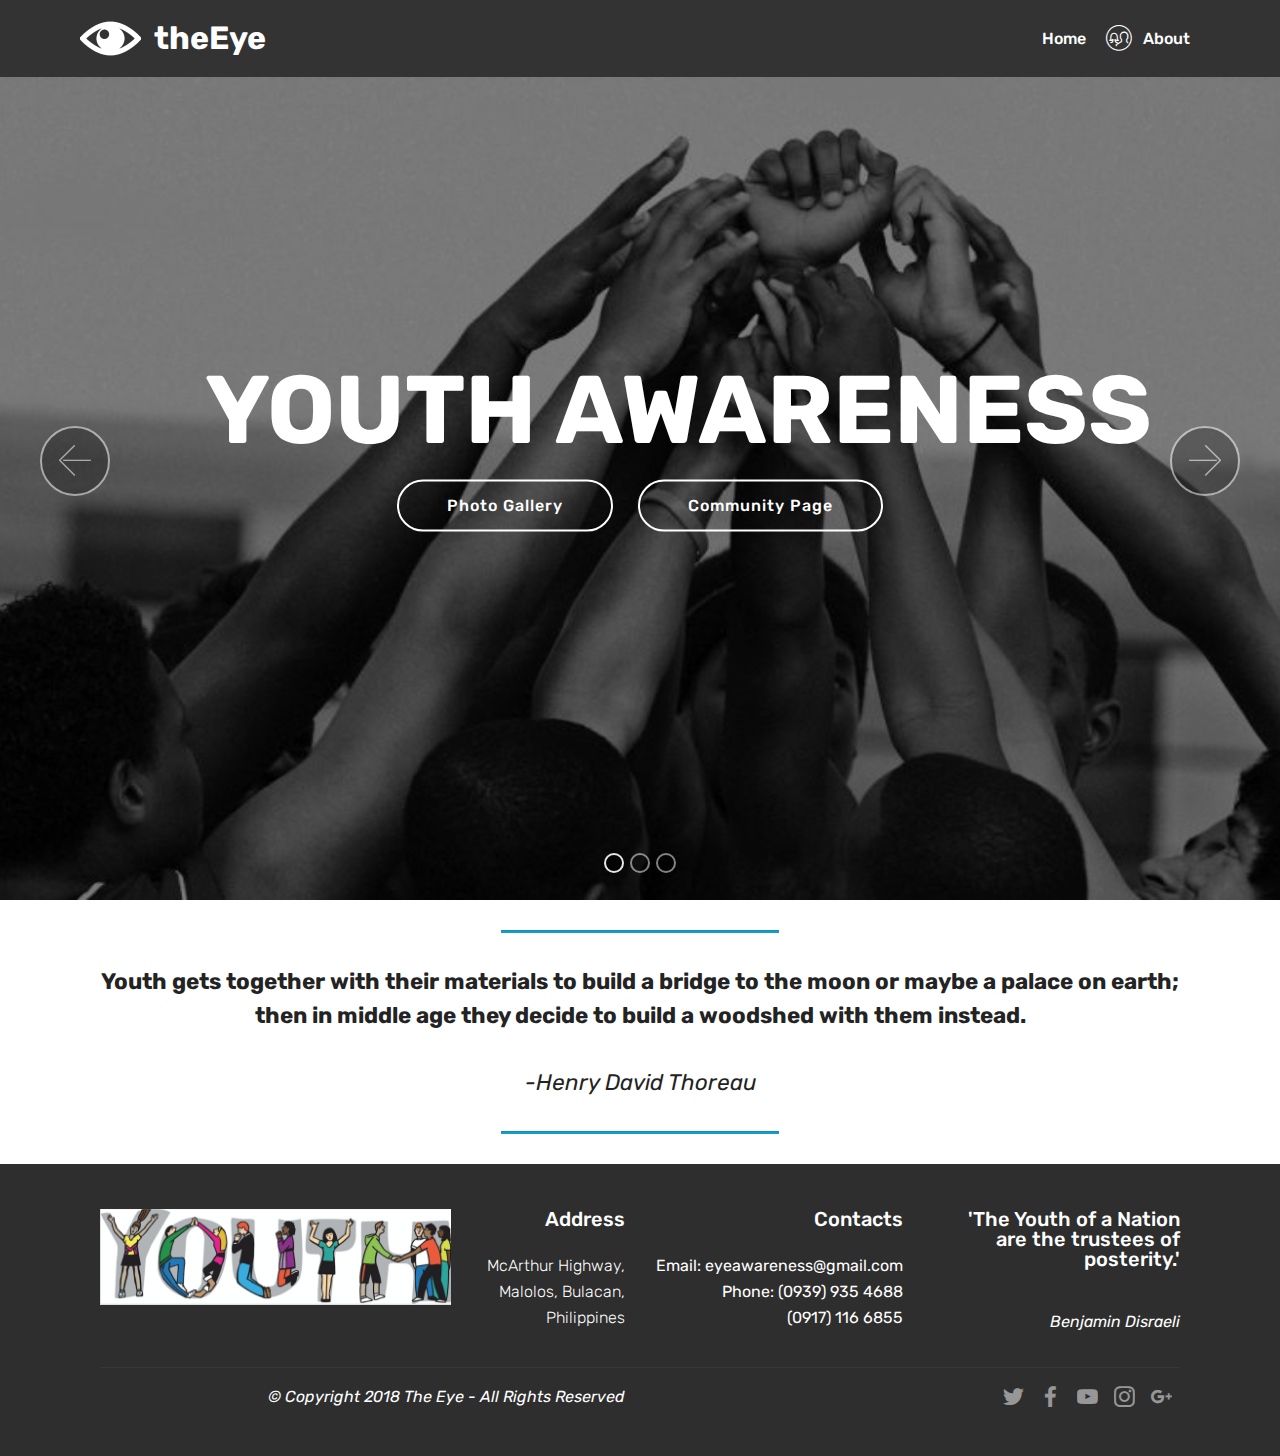
<file: index.html>
<!DOCTYPE html>
<html >
<head>
  <!-- Site made with Mobirise Website Builder v4.8.1, https://mobirise.com -->
  <meta charset="UTF-8">
  <meta http-equiv="X-UA-Compatible" content="IE=edge">
  <meta name="generator" content="Mobirise v4.8.1, mobirise.com">
  <meta name="viewport" content="width=device-width, initial-scale=1, minimum-scale=1">
  <link rel="shortcut icon" href="assets/images/eye-icon-copy-122x122.png" type="image/x-icon">
  <meta name="description" content="">
  <title>Home</title>
  <link rel="stylesheet" href="assets/web/assets/mobirise-icons/mobirise-icons.css">
  <link rel="stylesheet" href="assets/tether/tether.min.css">
  <link rel="stylesheet" href="assets/bootstrap/css/bootstrap.min.css">
  <link rel="stylesheet" href="assets/bootstrap/css/bootstrap-grid.min.css">
  <link rel="stylesheet" href="assets/bootstrap/css/bootstrap-reboot.min.css">
  <link rel="stylesheet" href="assets/socicon/css/styles.css">
  <link rel="stylesheet" href="assets/dropdown/css/style.css">
  <link rel="stylesheet" href="assets/theme/css/style.css">
  <link rel="stylesheet" href="assets/mobirise/css/mbr-additional.css" type="text/css">
  
  
  
</head>
<body>
  <section class="menu cid-r2JpmkBSBW" once="menu" id="menu1-4">

    

    <nav class="navbar navbar-expand beta-menu navbar-dropdown align-items-center navbar-fixed-top navbar-toggleable-sm">
        <button class="navbar-toggler navbar-toggler-right" type="button" data-toggle="collapse" data-target="#navbarSupportedContent" aria-controls="navbarSupportedContent" aria-expanded="false" aria-label="Toggle navigation">
            <div class="hamburger">
                <span></span>
                <span></span>
                <span></span>
                <span></span>
            </div>
        </button>
        <div class="menu-logo">
            <div class="navbar-brand">
                <span class="navbar-logo">
                    <a href="https://mobirise.com">
                         <img src="assets/images/eye-icon-copy-122x122.png" alt="Mobirise" title="" style="height: 3.8rem;">
                    </a>
                </span>
                <span class="navbar-caption-wrap"><a class="navbar-caption text-white display-2" href="index.html">theEye</a></span>
            </div>
        </div>
        <div class="collapse navbar-collapse" id="navbarSupportedContent">
            <ul class="navbar-nav nav-dropdown nav-right" data-app-modern-menu="true"><li class="nav-item">
                    <a class="nav-link link text-white display-4" href="index.html">
                        Home</a>
                </li>
                <li class="nav-item">
                    <a class="nav-link link text-white display-4" href="page1.html"><span class="mbri-users mbr-iconfont mbr-iconfont-btn"></span>
                        
                        About</a>
                </li></ul>
            
        </div>
    </nav>
</section>

<section class="engine"><a href="https://mobiri.se/c">free website builder</a></section><section class="carousel slide cid-r2Jo9TFXDu" data-interval="false" id="slider1-3">

    

    <div class="full-screen"><div class="mbr-slider slide carousel" data-pause="true" data-keyboard="false" data-ride="carousel" data-interval="3000"><ol class="carousel-indicators"><li data-app-prevent-settings="" data-target="#slider1-3" class=" active" data-slide-to="0"></li><li data-app-prevent-settings="" data-target="#slider1-3" data-slide-to="1"></li><li data-app-prevent-settings="" data-target="#slider1-3" data-slide-to="2"></li></ol><div class="carousel-inner" role="listbox"><div class="carousel-item slider-fullscreen-image active" data-bg-video-slide="false" style="background-image: url(assets/images/kids-1200x550.jpg);"><div class="container container-slide"><div class="image_wrapper"><div class="mbr-overlay"></div><img src="assets/images/kids-1200x550.jpg"><div class="carousel-caption justify-content-center"><div class="col-10 align-center"><h2 class="mbr-fonts-style display-1"><p><strong>&nbsp; &nbsp; YOUTH AWARENESS</strong><br></p></h2><div class="mbr-section-btn" buttons="0"> <a class="btn  btn-white-outline display-4" href="page3.html">Photo Gallery</a> <a class="btn  btn-white-outline display-4" href="page5.html">Community Page</a></div></div></div></div></div></div><div class="carousel-item slider-fullscreen-image" data-bg-video-slide="false" style="background-image: url(assets/images/youth-4-640x330.png);"><div class="container container-slide"><div class="image_wrapper"><div class="mbr-overlay"></div><img src="assets/images/youth-4-640x330.png"><div class="carousel-caption justify-content-center"><div class="col-10 align-center"><p class="lead mbr-text mbr-fonts-style display-5"></p><p><em>Welcome to The Eye! &nbsp;This site is all about Youth Awareness where in it will help you know your rights and responsibilities as a concerned youth citizen of your country. Practice and protect the laws diligently, efficiently and operatively.</em></p><p></p><div class="mbr-section-btn" buttons="0"><a class="btn display-4 btn-white-outline" href="page2.html">BLOG</a> </div></div></div></div></div></div><div class="carousel-item slider-fullscreen-image" data-bg-video-slide="false" style="background-image: url(assets/images/kabataang-pangarap-700x652.jpg);"><div class="container container-slide"><div class="image_wrapper"><div class="mbr-overlay"></div><img src="assets/images/kabataang-pangarap-700x652.jpg"><div class="carousel-caption justify-content-center"><div class="col-10 align-center"><h2 class="mbr-fonts-style display-1"><strong>KABATAAN PARA SA BAYAN!</strong></h2></div></div></div></div></div></div><a data-app-prevent-settings="" class="carousel-control carousel-control-prev" role="button" data-slide="prev" href="#slider1-3"><span aria-hidden="true" class="mbri-left mbr-iconfont"></span><span class="sr-only">Previous</span></a><a data-app-prevent-settings="" class="carousel-control carousel-control-next" role="button" data-slide="next" href="#slider1-3"><span aria-hidden="true" class="mbri-right mbr-iconfont"></span><span class="sr-only">Next</span></a></div></div>

</section>

<section class="mbr-section article content9 cid-r2RgJ3E6fU" id="content9-o">
    
     

    <div class="container">
        <div class="inner-container" style="width: 100%;">
            <hr class="line" style="width: 25%;">
            <div class="section-text align-center mbr-fonts-style display-5"><strong>Youth gets together with their materials to build a bridge to the moon or maybe a palace on earth; then in middle age they decide to build a woodshed with them instead.</strong><div><br></div><div><em>-Henry David Thoreau</em></div></div>
            <hr class="line" style="width: 25%;">
        </div>
        </div>
</section>

<section class="cid-qTkAaeaxX5" id="footer1-2">

    

    

    <div class="container">
        <div class="media-container-row content text-white">
            <div class="col-12 col-md-3">
                <div class="media-wrap">
                    <a href="https://mobirise.com/">
                        <img src="assets/images/screen-shot-2018-09-05-at-9.27.09-am-722x197.png" alt="Mobirise" title="">
                    </a>
                </div>
            </div>
            <div class="col-12 col-md-3 mbr-fonts-style display-4">
                <h5 class="pb-3">
                    Address
                </h5>
                <p class="mbr-text">McArthur Highway,<br>Malolos, Bulacan,<br>Philippines<strong></strong></p>
            </div>
            <div class="col-12 col-md-3 mbr-fonts-style display-7">
                <h5 class="pb-3">
                    Contacts
                </h5>
                <p class="mbr-text">
                    Email: eyeawareness@gmail.com
                    <br>Phone: (0939) 935 4688<br>&nbsp;(0917) 116 6855</p>
            </div>
            <div class="col-12 col-md-3 mbr-fonts-style display-7">
                <h5 class="pb-3"><p>&nbsp;&nbsp;&nbsp;&nbsp;&nbsp; &nbsp;'The Youth of a Nation are the trustees of posterity.'</p></h5>
                <p class="mbr-text"><em>Benjamin Disraeli</em></p>
            </div>
        </div>
        <div class="footer-lower">
            <div class="media-container-row">
                <div class="col-sm-12">
                    <hr>
                </div>
            </div>
            <div class="media-container-row mbr-white">
                <div class="col-sm-6 copyright">
                    <p class="mbr-text mbr-fonts-style display-7"><em>
                        © Copyright 2018 The Eye - All Rights Reserved
                    </em></p>
                </div>
                <div class="col-md-6">
                    <div class="social-list align-right">
                        <div class="soc-item">
                            <a href="https://twitter.com/mobirise" target="_blank">
                                <span class="socicon-twitter socicon mbr-iconfont mbr-iconfont-social"></span>
                            </a>
                        </div>
                        <div class="soc-item">
                            <a href="https://www.facebook.com/pages/Mobirise/1616226671953247" target="_blank">
                                <span class="socicon-facebook socicon mbr-iconfont mbr-iconfont-social"></span>
                            </a>
                        </div>
                        <div class="soc-item">
                            <a href="https://www.youtube.com/c/mobirise" target="_blank">
                                <span class="socicon-youtube socicon mbr-iconfont mbr-iconfont-social"></span>
                            </a>
                        </div>
                        <div class="soc-item">
                            <a href="https://instagram.com/mobirise" target="_blank">
                                <span class="socicon-instagram socicon mbr-iconfont mbr-iconfont-social"></span>
                            </a>
                        </div>
                        <div class="soc-item">
                            <a href="https://plus.google.com/u/0/+Mobirise" target="_blank">
                                <span class="socicon-googleplus socicon mbr-iconfont mbr-iconfont-social"></span>
                            </a>
                        </div>
                        
                    </div>
                </div>
            </div>
        </div>
    </div>
</section>


  <script src="assets/web/assets/jquery/jquery.min.js"></script>
  <script src="assets/popper/popper.min.js"></script>
  <script src="assets/tether/tether.min.js"></script>
  <script src="assets/bootstrap/js/bootstrap.min.js"></script>
  <script src="assets/smoothscroll/smooth-scroll.js"></script>
  <script src="assets/ytplayer/jquery.mb.ytplayer.min.js"></script>
  <script src="assets/touchswipe/jquery.touch-swipe.min.js"></script>
  <script src="assets/bootstrapcarouselswipe/bootstrap-carousel-swipe.js"></script>
  <script src="assets/dropdown/js/script.min.js"></script>
  <script src="assets/vimeoplayer/jquery.mb.vimeo_player.js"></script>
  <script src="assets/theme/js/script.js"></script>
  <script src="assets/slidervideo/script.js"></script>
  
  
</body>
</html>
</file>
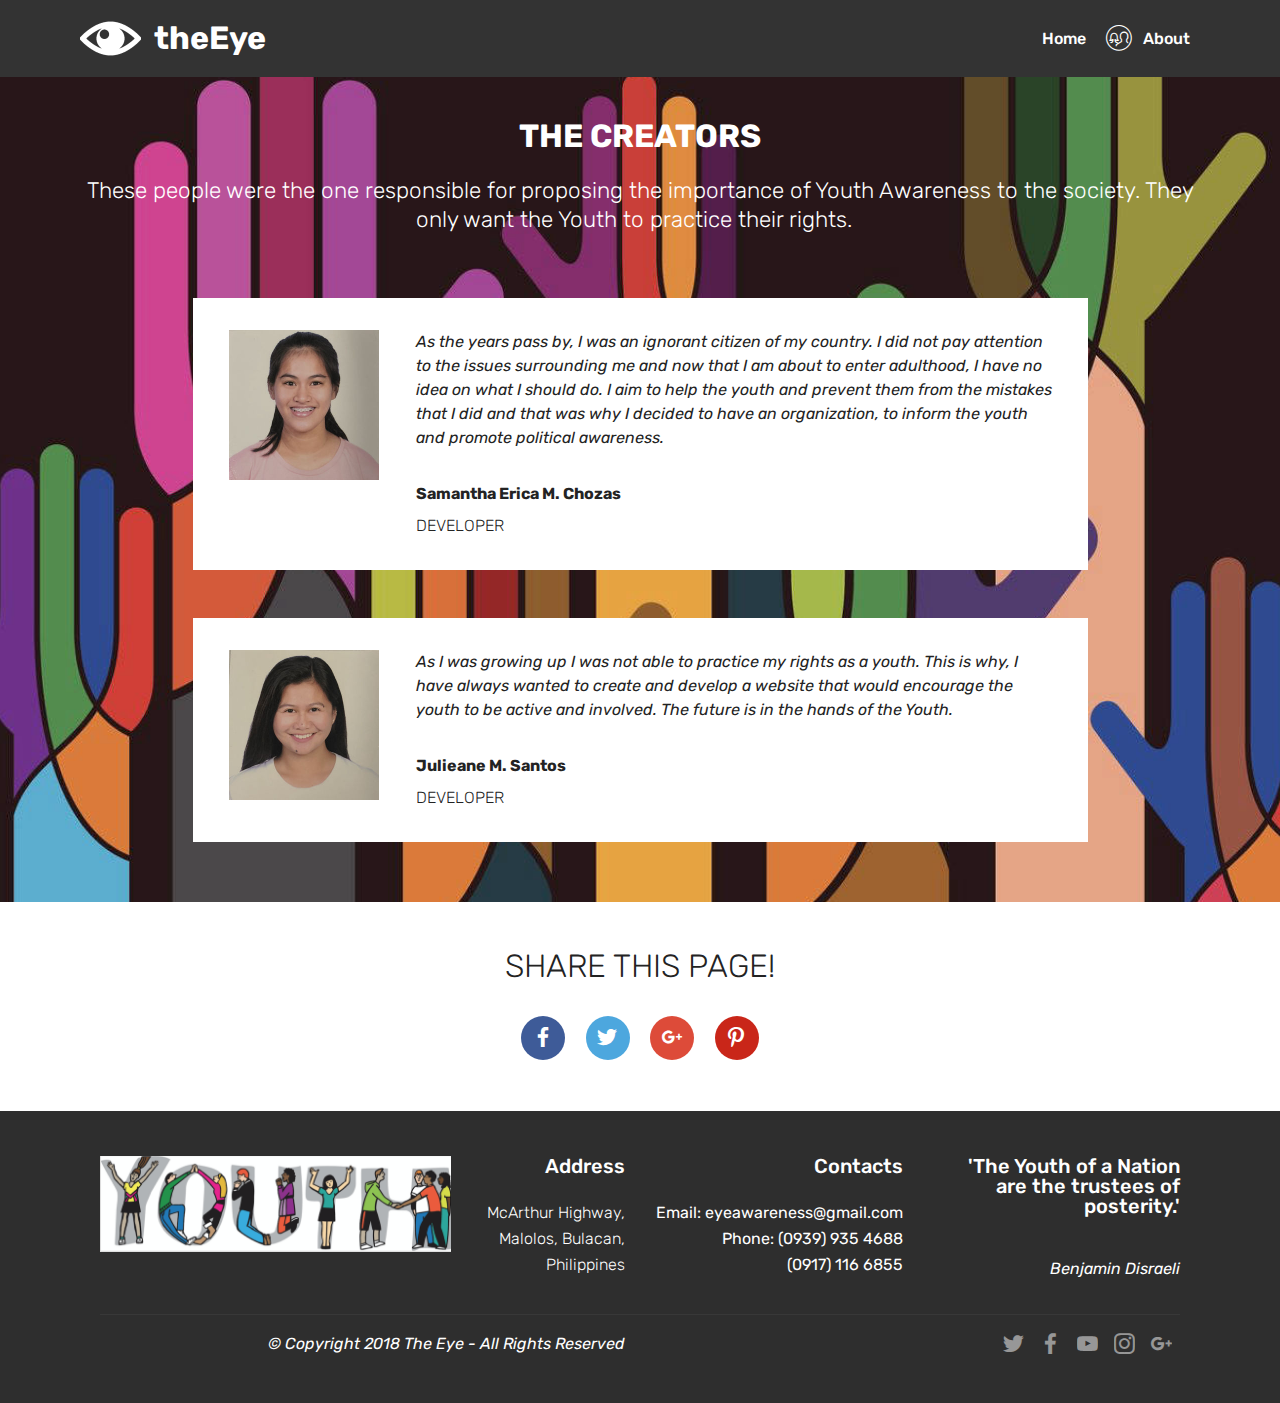
<file: page1.html>
<!DOCTYPE html>
<html >
<head>
  <!-- Site made with Mobirise Website Builder v4.8.1, https://mobirise.com -->
  <meta charset="UTF-8">
  <meta http-equiv="X-UA-Compatible" content="IE=edge">
  <meta name="generator" content="Mobirise v4.8.1, mobirise.com">
  <meta name="viewport" content="width=device-width, initial-scale=1, minimum-scale=1">
  <link rel="shortcut icon" href="assets/images/eye-icon-copy-122x122.png" type="image/x-icon">
  <meta name="description" content="">
  <title>About</title>
  <link rel="stylesheet" href="assets/web/assets/mobirise-icons/mobirise-icons.css">
  <link rel="stylesheet" href="assets/tether/tether.min.css">
  <link rel="stylesheet" href="assets/bootstrap/css/bootstrap.min.css">
  <link rel="stylesheet" href="assets/bootstrap/css/bootstrap-grid.min.css">
  <link rel="stylesheet" href="assets/bootstrap/css/bootstrap-reboot.min.css">
  <link rel="stylesheet" href="assets/socicon/css/styles.css">
  <link rel="stylesheet" href="assets/dropdown/css/style.css">
  <link rel="stylesheet" href="assets/theme/css/style.css">
  <link rel="stylesheet" href="assets/mobirise/css/mbr-additional.css" type="text/css">
  
  
  
</head>
<body>
  <section class="testimonials4 cid-r2JxqQjLkF" id="testimonials4-b">

  

  
  <div class="container">
    <h2 class="pb-3 mbr-fonts-style mbr-white align-center display-2"><strong>
        THE CREATORS</strong></h2>
    <h3 class="mbr-section-subtitle mbr-light pb-3 mbr-fonts-style mbr-white align-center display-5">
        These people were the one responsible for proposing the importance of Youth Awareness to the society. They only want the Youth to practice their rights. &nbsp;</h3>
    <div class="col-md-10 testimonials-container"> 
      

      
    <div class="testimonials-item">
        <div class="user row">
          <div class="col-lg-3 col-md-4">
            <div class="user_image">
              <img src="assets/images/img-8674-300x302.jpg" alt="" title="">
            </div>
          </div>
          <div class="testimonials-caption col-lg-9 col-md-8">
            <div class="user_text ">
              <p class="mbr-fonts-style  display-7"><em>As the years pass by, I was an ignorant citizen of my country. I did not pay attention to the issues surrounding me and now that I am about to enter adulthood, I have no idea on what I should do. I aim to help the youth and prevent them from the mistakes that I did and that was why I decided to have an organization, to inform the youth and promote political awareness.</em></p>
            </div>
            <div class="user_name mbr-bold mbr-fonts-style align-left pt-3 display-7">Samantha Erica M. Chozas</div>
            <div class="user_desk mbr-light mbr-fonts-style align-left pt-2 display-7">
                 DEVELOPER</div>
          </div>
        </div>
      </div><div class="testimonials-item">
        <div class="user row">
          <div class="col-lg-3 col-md-4">
            <div class="user_image">
              <img src="assets/images/img-8675-300x300.jpg" alt="" title="">
            </div>
          </div>
          <div class="testimonials-caption col-lg-9 col-md-8">
            <div class="user_text">
              <p class="mbr-fonts-style  display-7"><em>As I was growing up I was not able to practice my rights as a youth. This is why, I have always wanted to create and develop a website that would encourage the youth to be active and involved. The future is in the hands of the Youth.&nbsp;</em><br></p>
            </div>
            <div class="user_name mbr-bold mbr-fonts-style align-left pt-3 display-7">
                 Julieane M. Santos</div>
            <div class="user_desk mbr-light mbr-fonts-style align-left pt-2 display-7">
                 DEVELOPER
            </div>
          </div>
        </div>
      </div></div>
  </div>
</section>

<section class="engine"><a href="https://mobiri.se/d">site maker</a></section><section class="cid-r43llFQCFX" id="social-buttons3-2h">
    
    

    

    <div class="container">
        <div class="media-container-row">
            <div class="col-md-8 align-center">
                <h2 class="pb-3 mbr-section-title mbr-fonts-style display-2">
                    SHARE THIS PAGE!
                </h2>
                <div>
                    <div class="mbr-social-likes">
                        <span class="btn btn-social socicon-bg-facebook facebook mx-2" title="Share link on Facebook">
                            <i class="socicon socicon-facebook"></i>
                        </span>
                        <span class="btn btn-social twitter socicon-bg-twitter mx-2" title="Share link on Twitter">
                            <i class="socicon socicon-twitter"></i>
                        </span>
                        <span class="btn btn-social plusone socicon-bg-googleplus mx-2" title="Share link on Google+">
                            <i class="socicon socicon-googleplus"></i>
                        </span>
                        
                        
                        <span class="btn btn-social pinterest socicon-bg-pinterest mx-2" title="Share link on Pinterest">
                            <i class="socicon socicon-pinterest"></i>
                        </span>
                        
                    </div>
                </div>
            </div>
        </div>
    </div>
</section>

<section class="cid-r2Jx6Y1133" id="footer1-7">

    

    

    <div class="container">
        <div class="media-container-row content text-white">
            <div class="col-12 col-md-3">
                <div class="media-wrap">
                    <a href="https://mobirise.com/">
                        <img src="assets/images/screen-shot-2018-09-05-at-9.27.09-am-722x197.png" alt="Mobirise" title="">
                    </a>
                </div>
            </div>
            <div class="col-12 col-md-3 mbr-fonts-style display-4">
                <h5 class="pb-3">
                    Address
                </h5>
                <p class="mbr-text">McArthur Highway,<br>Malolos, Bulacan,<br>Philippines<strong></strong></p>
            </div>
            <div class="col-12 col-md-3 mbr-fonts-style display-7">
                <h5 class="pb-3">
                    Contacts
                </h5>
                <p class="mbr-text">
                    Email: eyeawareness@gmail.com
                    <br>Phone: (0939) 935 4688<br>&nbsp;(0917) 116 6855</p>
            </div>
            <div class="col-12 col-md-3 mbr-fonts-style display-7">
                <h5 class="pb-3"><p>&nbsp;&nbsp;&nbsp;&nbsp;&nbsp; &nbsp;'The Youth of a Nation are the trustees of posterity.'</p></h5>
                <p class="mbr-text"><em>Benjamin Disraeli</em></p>
            </div>
        </div>
        <div class="footer-lower">
            <div class="media-container-row">
                <div class="col-sm-12">
                    <hr>
                </div>
            </div>
            <div class="media-container-row mbr-white">
                <div class="col-sm-6 copyright">
                    <p class="mbr-text mbr-fonts-style display-7"><em>
                        © Copyright 2018 The Eye - All Rights Reserved
                    </em></p>
                </div>
                <div class="col-md-6">
                    <div class="social-list align-right">
                        <div class="soc-item">
                            <a href="https://twitter.com/mobirise" target="_blank">
                                <span class="socicon-twitter socicon mbr-iconfont mbr-iconfont-social"></span>
                            </a>
                        </div>
                        <div class="soc-item">
                            <a href="https://www.facebook.com/pages/Mobirise/1616226671953247" target="_blank">
                                <span class="socicon-facebook socicon mbr-iconfont mbr-iconfont-social"></span>
                            </a>
                        </div>
                        <div class="soc-item">
                            <a href="https://www.youtube.com/c/mobirise" target="_blank">
                                <span class="socicon-youtube socicon mbr-iconfont mbr-iconfont-social"></span>
                            </a>
                        </div>
                        <div class="soc-item">
                            <a href="https://instagram.com/mobirise" target="_blank">
                                <span class="socicon-instagram socicon mbr-iconfont mbr-iconfont-social"></span>
                            </a>
                        </div>
                        <div class="soc-item">
                            <a href="https://plus.google.com/u/0/+Mobirise" target="_blank">
                                <span class="socicon-googleplus socicon mbr-iconfont mbr-iconfont-social"></span>
                            </a>
                        </div>
                        
                    </div>
                </div>
            </div>
        </div>
    </div>
</section>

<section class="menu cid-r2Jx6YGjXJ" once="menu" id="menu1-8">

    

    <nav class="navbar navbar-expand beta-menu navbar-dropdown align-items-center navbar-fixed-top navbar-toggleable-sm">
        <button class="navbar-toggler navbar-toggler-right" type="button" data-toggle="collapse" data-target="#navbarSupportedContent" aria-controls="navbarSupportedContent" aria-expanded="false" aria-label="Toggle navigation">
            <div class="hamburger">
                <span></span>
                <span></span>
                <span></span>
                <span></span>
            </div>
        </button>
        <div class="menu-logo">
            <div class="navbar-brand">
                <span class="navbar-logo">
                    <a href="https://mobirise.com">
                         <img src="assets/images/eye-icon-copy-122x122.png" alt="Mobirise" title="" style="height: 3.8rem;">
                    </a>
                </span>
                <span class="navbar-caption-wrap"><a class="navbar-caption text-white display-2" href="index.html">theEye</a></span>
            </div>
        </div>
        <div class="collapse navbar-collapse" id="navbarSupportedContent">
            <ul class="navbar-nav nav-dropdown nav-right" data-app-modern-menu="true"><li class="nav-item">
                    <a class="nav-link link text-white display-4" href="index.html">
                        Home</a>
                </li>
                <li class="nav-item">
                    <a class="nav-link link text-white display-4" href="page1.html"><span class="mbri-users mbr-iconfont mbr-iconfont-btn"></span>
                        
                        About</a>
                </li></ul>
            
        </div>
    </nav>
</section>


  <script src="assets/web/assets/jquery/jquery.min.js"></script>
  <script src="assets/popper/popper.min.js"></script>
  <script src="assets/tether/tether.min.js"></script>
  <script src="assets/bootstrap/js/bootstrap.min.js"></script>
  <script src="assets/sociallikes/social-likes.js"></script>
  <script src="assets/dropdown/js/script.min.js"></script>
  <script src="assets/touchswipe/jquery.touch-swipe.min.js"></script>
  <script src="assets/smoothscroll/smooth-scroll.js"></script>
  <script src="assets/theme/js/script.js"></script>
  
  
</body>
</html>
</file>
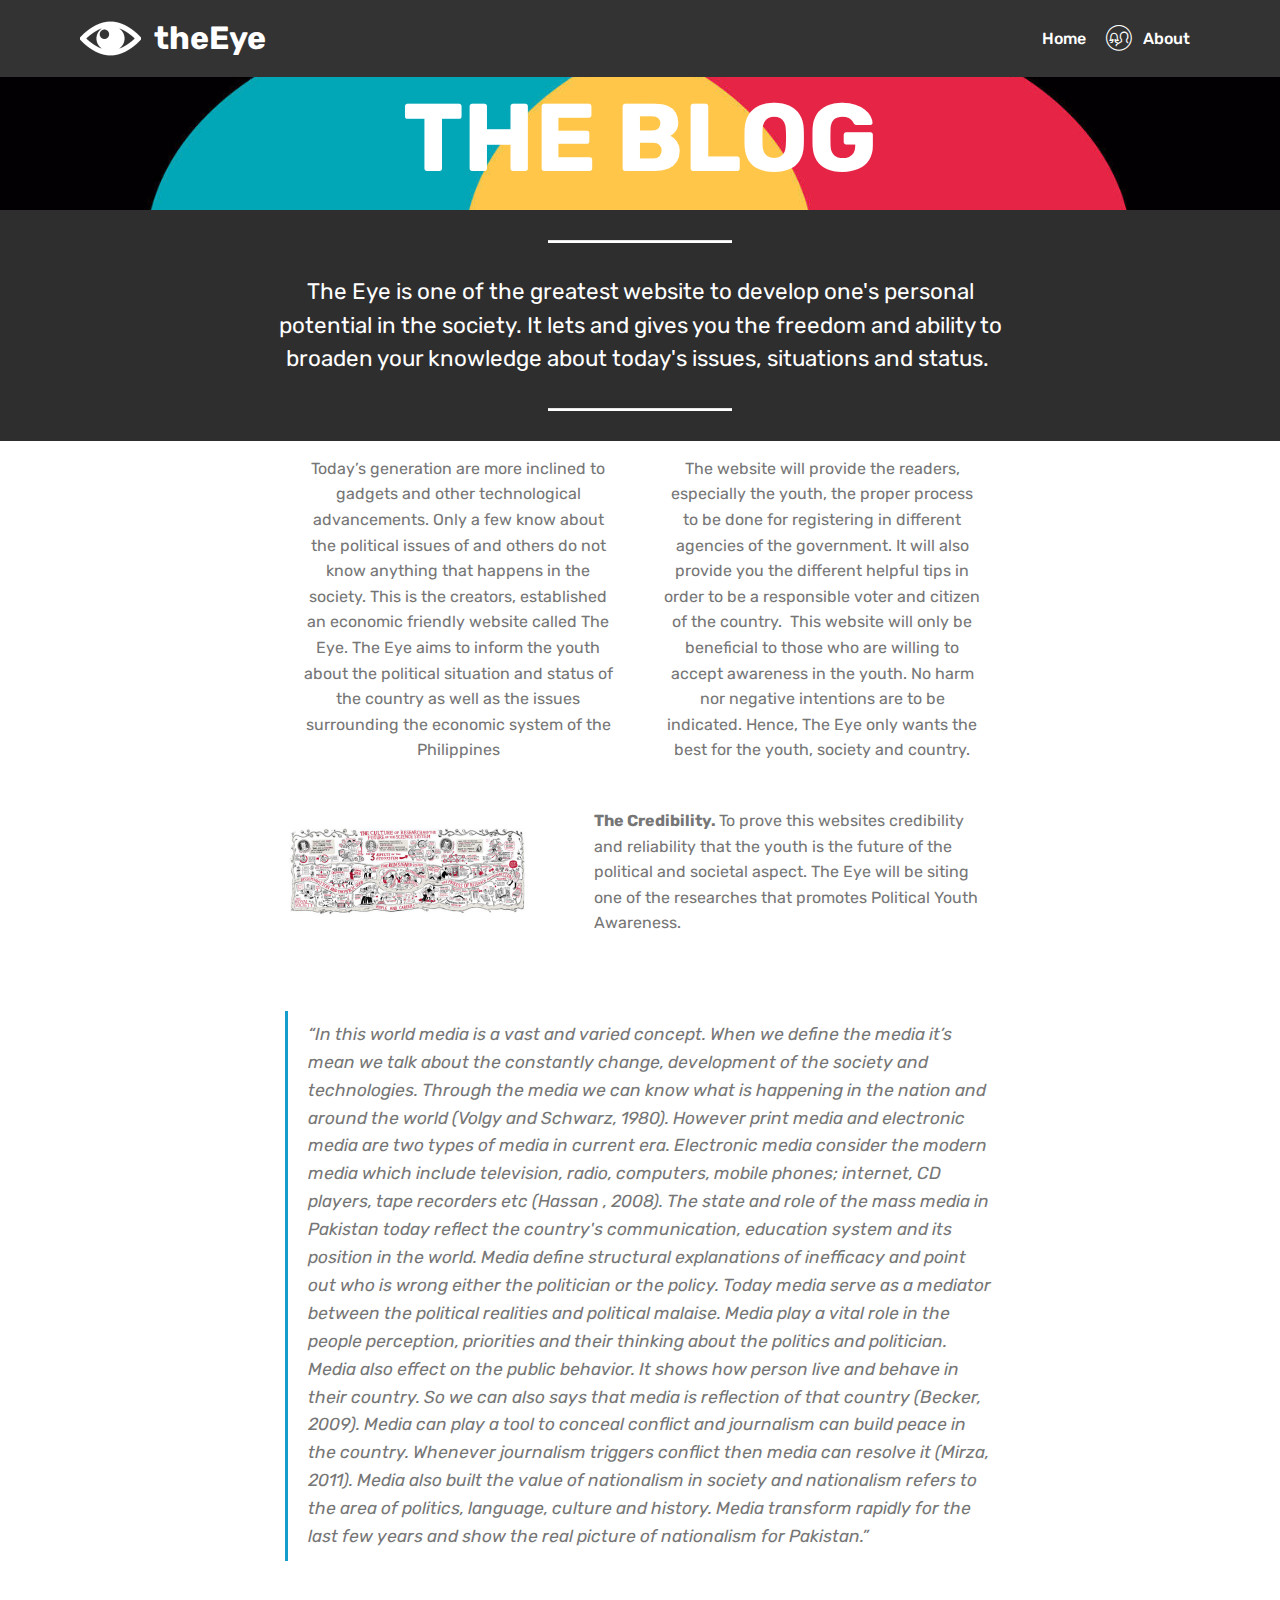
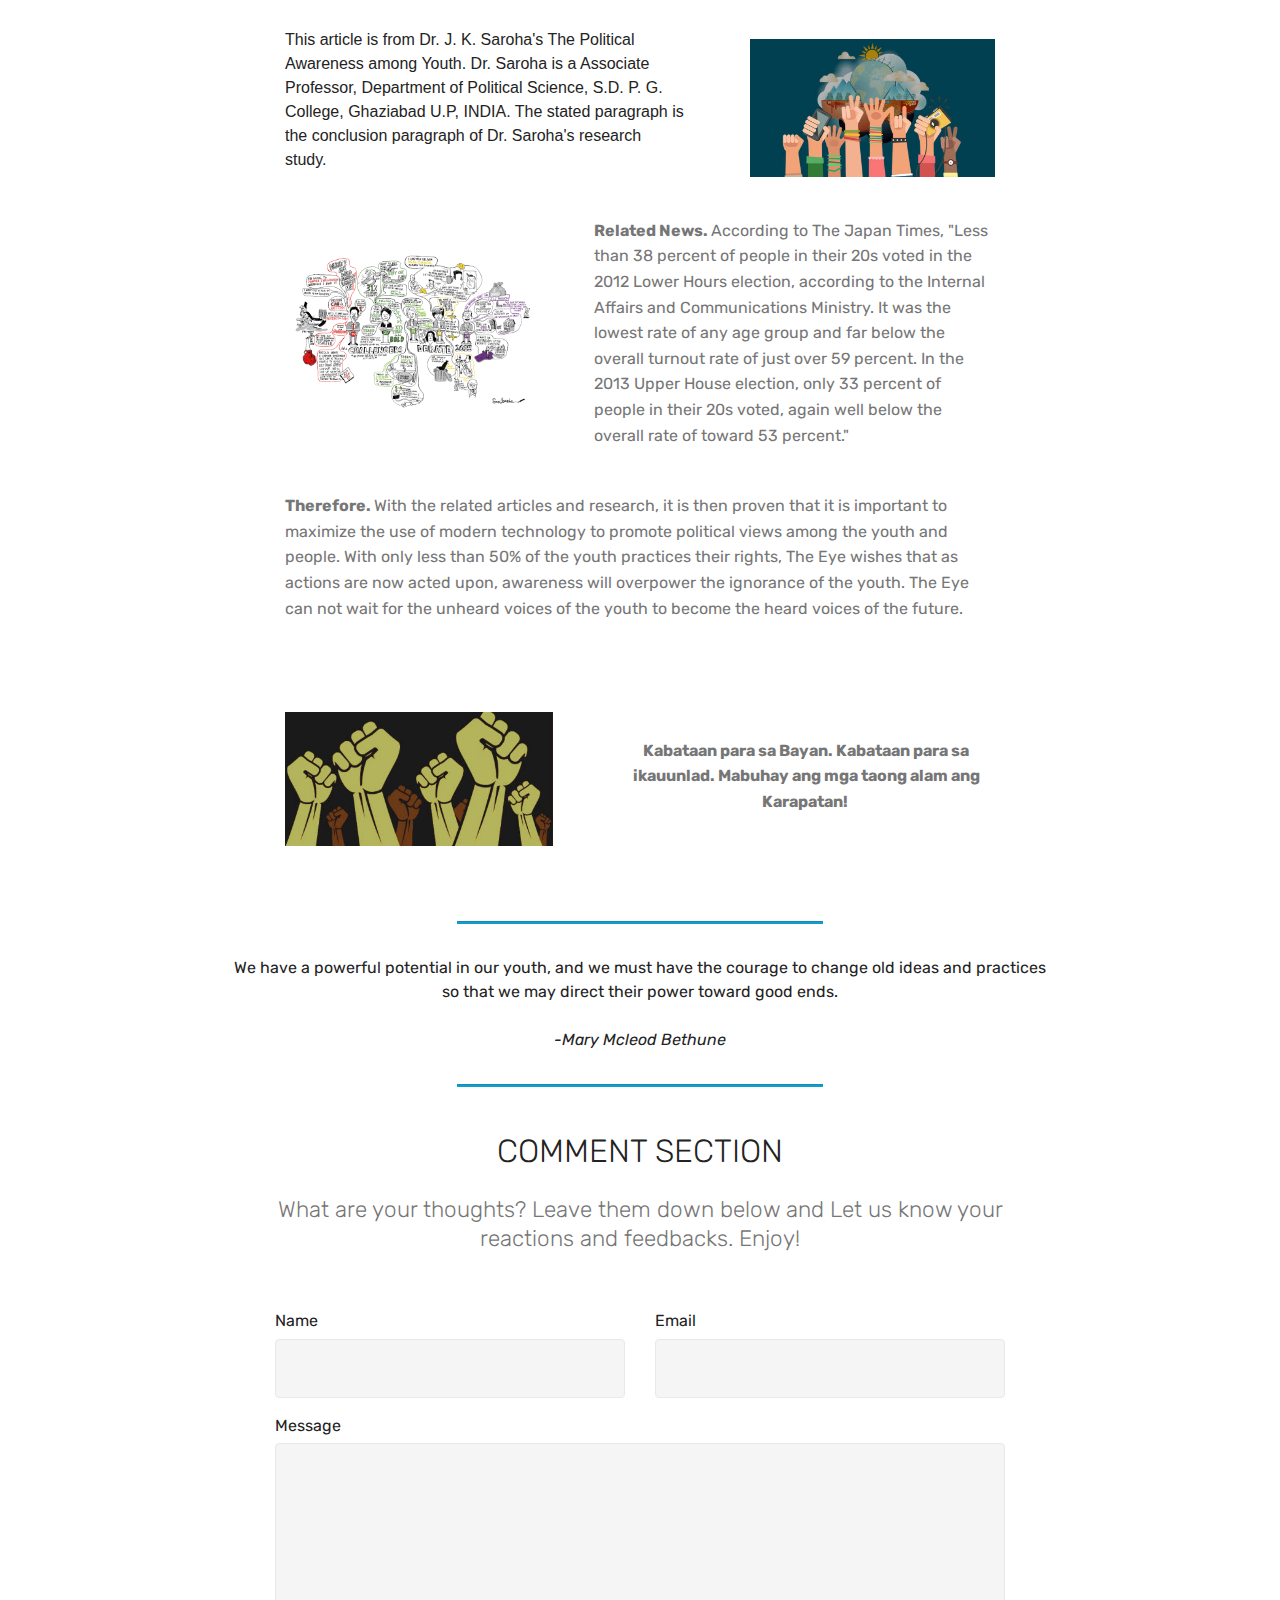
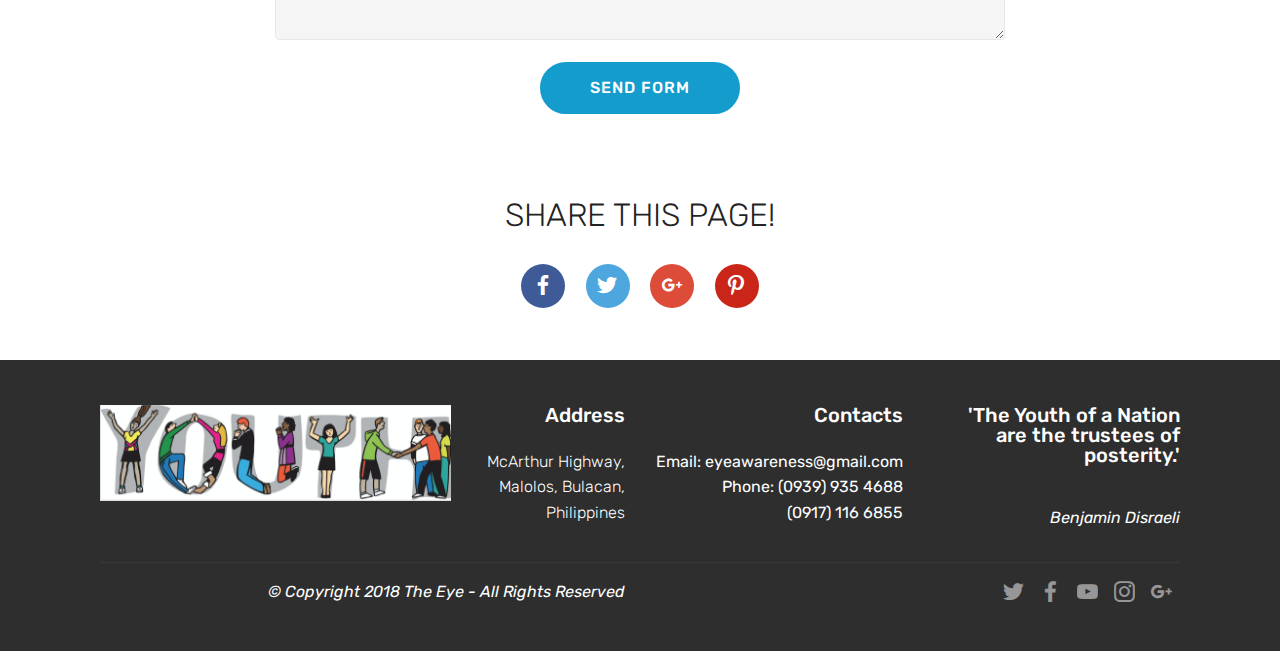
<file: page2.html>
<!DOCTYPE html>
<html >
<head>
  <!-- Site made with Mobirise Website Builder v4.8.1, https://mobirise.com -->
  <meta charset="UTF-8">
  <meta http-equiv="X-UA-Compatible" content="IE=edge">
  <meta name="generator" content="Mobirise v4.8.1, mobirise.com">
  <meta name="viewport" content="width=device-width, initial-scale=1, minimum-scale=1">
  <link rel="shortcut icon" href="assets/images/eye-icon-copy-122x122.png" type="image/x-icon">
  <meta name="description" content="">
  <title>Blog</title>
  <link rel="stylesheet" href="assets/web/assets/mobirise-icons/mobirise-icons.css">
  <link rel="stylesheet" href="assets/tether/tether.min.css">
  <link rel="stylesheet" href="assets/bootstrap/css/bootstrap.min.css">
  <link rel="stylesheet" href="assets/bootstrap/css/bootstrap-grid.min.css">
  <link rel="stylesheet" href="assets/bootstrap/css/bootstrap-reboot.min.css">
  <link rel="stylesheet" href="assets/socicon/css/styles.css">
  <link rel="stylesheet" href="assets/dropdown/css/style.css">
  <link rel="stylesheet" href="assets/theme/css/style.css">
  <link rel="stylesheet" href="assets/mobirise/css/mbr-additional.css" type="text/css">
  
  
  
</head>
<body>
  <section class="menu cid-r2QWX6QK2y" once="menu" id="menu1-e">

    

    <nav class="navbar navbar-expand beta-menu navbar-dropdown align-items-center navbar-fixed-top navbar-toggleable-sm">
        <button class="navbar-toggler navbar-toggler-right" type="button" data-toggle="collapse" data-target="#navbarSupportedContent" aria-controls="navbarSupportedContent" aria-expanded="false" aria-label="Toggle navigation">
            <div class="hamburger">
                <span></span>
                <span></span>
                <span></span>
                <span></span>
            </div>
        </button>
        <div class="menu-logo">
            <div class="navbar-brand">
                <span class="navbar-logo">
                    <a href="https://mobirise.com">
                         <img src="assets/images/eye-icon-copy-122x122.png" alt="Mobirise" title="" style="height: 3.8rem;">
                    </a>
                </span>
                <span class="navbar-caption-wrap"><a class="navbar-caption text-white display-2" href="index.html">theEye</a></span>
            </div>
        </div>
        <div class="collapse navbar-collapse" id="navbarSupportedContent">
            <ul class="navbar-nav nav-dropdown nav-right" data-app-modern-menu="true"><li class="nav-item">
                    <a class="nav-link link text-white display-4" href="index.html">
                        Home</a>
                </li>
                <li class="nav-item">
                    <a class="nav-link link text-white display-4" href="page1.html"><span class="mbri-users mbr-iconfont mbr-iconfont-btn"></span>
                        
                        About</a>
                </li></ul>
            
        </div>
    </nav>
</section>

<section class="engine"><a href="https://mobiri.se/u">bootstrap responsive templates</a></section><section class="mbr-section content5 cid-r2R4SfrgW7 mbr-parallax-background" id="content5-i">

    

    

    <div class="container">
        <div class="media-container-row">
            <div class="title col-12 col-md-8">
                <h2 class="align-center mbr-bold mbr-white pb-3 mbr-fonts-style display-1">
                    THE BLOG</h2>
                
                
                
            </div>
        </div>
    </div>
</section>

<section class="mbr-section article content10 cid-r2R4YD4cVp" id="content10-k">
    
     

    <div class="container">
        <div class="inner-container" style="width: 66%;">
            <hr class="line" style="width: 25%;">
            <div class="section-text align-center mbr-white mbr-fonts-style display-5">
                    The Eye is one of the greatest website to develop one's personal potential in the society. It lets and gives you the freedom and ability to broaden your knowledge about today's issues, situations and status.&nbsp;</div>
            <hr class="line" style="width: 25%;">
        </div>
    </div>
</section>

<section class="mbr-section article content3 cid-r2R501sqKH" id="content3-l">
      
     

    <div class="container">
        <div class="media-container-row">
            <div class="row col-12 col-md-8">
                <div class="col-12 col-md-6 pr-lg-4 mbr-text mbr-fonts-style display-7">Today’s generation are more inclined to gadgets and other technological advancements. Only a few know about the political issues of and others do not know anything that happens in the society. This is the creators, established an economic friendly website called The Eye. The Eye aims to inform the youth about the political situation and status of the country as well as the issues surrounding the economic system of the Philippines</div>
                <div class="col-12 col-md-6 pl-lg-4 mbr-text mbr-fonts-style display-7">The website will provide the readers, especially the youth, the proper process to be done for registering in different agencies of the government. It will also provide you the different helpful tips in order to be a responsible voter and citizen of the country. &nbsp;This website will only be beneficial to those who are willing to accept awareness in the youth. No harm nor negative intentions are to be indicated. Hence, The Eye only wants the best for the youth, society and country.</div>
            </div>
        </div>
    </div>
</section>

<section class="mbr-section content6 cid-r2R50XneTy" id="content6-m">
    
     
    
    <div class="container">
        <div class="media-container-row">
            <div class="col-12 col-md-8">
                <div class="media-container-row">
                    <div class="mbr-figure" style="width: 70%;">
                      <img src="assets/images/scriberiascribingroyalsocietyfutureofthesciencesystem-490x192.jpg" alt="Mobirise" title="">  
                    </div>
                    <div class="media-content">
                        <div class="mbr-section-text">
                            <p class="mbr-text mb-0 mbr-fonts-style display-7"><strong>The Credibility. </strong>To prove this websites credibility and reliability that the youth is the future of the political and societal aspect. The Eye will be siting one of the researches that promotes Political Youth Awareness.</p>
                        </div>
                    </div>
                </div>
            </div>
        </div>
    </div>
</section>

<section class="mbr-section article content1 cid-r2Rn8IUfY1" id="content2-s">

     

    <div class="container">
        <div class="media-container-row">
            <div class="mbr-text col-12 col-md-8 mbr-fonts-style display-7">
                <blockquote>“In this world media is a vast and varied concept. When we define the media it’s mean we talk about the constantly change, development of the society and technologies. Through the media we can know what is happening in the nation and around the world (Volgy and Schwarz, 1980). However print media and electronic media are two types of media in current era. Electronic media consider the modern media which include television, radio, computers, mobile phones; internet, CD players, tape recorders etc (Hassan , 2008). The state and role of the mass media in Pakistan today reflect the country's communication, education system and its position in the world. Media define structural explanations of inefficacy and point out who is wrong either the politician or the policy. Today media serve as a mediator between the political realities and political malaise. Media play a vital role in the people perception, priorities and their thinking about the politics and politician. Media also effect on the public behavior. It shows how person live and behave in their country. So we can also says that media is reflection of that country (Becker, 2009). Media can play a tool to conceal conflict and journalism can build peace in the country. Whenever journalism triggers conflict then media can resolve it (Mirza, 2011). Media also built the value of nationalism in society and nationalism refers to the area of politics, language, culture and history. Media transform rapidly for the last few years and show the real picture of nationalism for Pakistan.”&nbsp;</blockquote>
            </div>
        </div>
    </div>
</section>

<section class="mbr-section content7 cid-r2R51rdwAz" id="content7-n">
          
    

    <div class="container">
        <div class="media-container-row">
            <div class="col-12 col-md-8">
                <div class="media-container-row">
                    <div class="media-content">
                        <div class="mbr-section-text">
                            <p class="mbr-text align-right mb-0 mbr-fonts-style display-7"></p><p>This article is from Dr. J. K. Saroha's The Political Awareness among Youth. Dr. Saroha is a Associate Professor, Department of Political Science, S.D. P. G. College, Ghaziabad U.P, INDIA. The stated paragraph is the conclusion paragraph of Dr. Saroha's research study.&nbsp;</p><p></p>
                        </div>
                    </div>
                    <div class="mbr-figure" style="width: 70%;">
                     <img src="assets/images/youth-climate-change-technology-20150205-436x245.jpg" alt="Mobirise" title="">  
                    </div>
                </div>
            </div>
        </div>
    </div>
</section>

<section class="mbr-section content6 cid-r2Rk8f0tP4" id="content6-q">
    
     
    
    <div class="container">
        <div class="media-container-row">
            <div class="col-12 col-md-8">
                <div class="media-container-row">
                    <div class="mbr-figure" style="width: 70%;">
                      <img src="assets/images/scriberiapolitics2015election.gif" alt="Mobirise" title="">  
                    </div>
                    <div class="media-content">
                        <div class="mbr-section-text">
                            <p class="mbr-text mb-0 mbr-fonts-style display-7"><strong>Related News. </strong>According to The Japan Times, "Less than 38 percent of people in their 20s voted in the 2012 Lower Hours election, according to the Internal Affairs and Communications Ministry. It was the lowest rate of any age group and far below the overall turnout rate of just over 59 percent. In the 2013 Upper House election, only 33 percent of people in their 20s voted, again well below the overall rate of toward 53 percent."<br></p>
                        </div>
                    </div>
                </div>
            </div>
        </div>
    </div>
</section>

<section class="mbr-section article content1 cid-r2Rrco8ezk" id="content1-w">
    
     

    <div class="container">
        <div class="media-container-row">
            <div class="mbr-text col-12 col-md-8 mbr-fonts-style display-7"><p><strong>Therefore. </strong>With the related articles and research, it is then proven that it is important to maximize the use of modern technology to promote political views among the youth and people. With only less than 50% of the youth practices their rights, The Eye wishes that as actions are now acted upon, awareness will overpower the ignorance of the youth. The Eye can not wait for the unheard voices of the youth to become the heard voices of the future.&nbsp;</p></div>
        </div>
    </div>
</section>

<section class="mbr-section content6 cid-r2RsSiC12W" id="content6-y">
    
     
    
    <div class="container">
        <div class="media-container-row">
            <div class="col-12 col-md-8">
                <div class="media-container-row">
                    <div class="mbr-figure" style="width: 80%;">
                      <img src="assets/images/26551837548e7f6334-436x218.jpg" alt="Mobirise" title="">  
                    </div>
                    <div class="media-content">
                        <div class="mbr-section-text">
                            <p class="mbr-text mb-0 mbr-fonts-style display-7"><strong><br></strong><strong>Kabataan para sa Bayan. Kabataan para sa ikauunlad. Mabuhay ang mga taong alam ang Karapatan!&nbsp;</strong></p>
                        </div>
                    </div>
                </div>
            </div>
        </div>
    </div>
</section>

<section class="mbr-section article content9 cid-r2Rtjduiy4" id="content9-10">
    
     

    <div class="container">
        <div class="inner-container" style="width: 75%;">
            <hr class="line" style="width: 44%;">
            <div class="section-text align-center mbr-fonts-style display-7">We have a powerful potential in our youth, and we must have the courage to change old ideas and practices so that we may direct their power toward good ends. 
<div><br></div><div><em>-Mary Mcleod Bethune
</em></div></div>
            <hr class="line" style="width: 44%;">
        </div>
        </div>
</section>

<section class="mbr-section form1 cid-r43lO2U6WZ" id="form1-2i">

    

    
    <div class="container">
        <div class="row justify-content-center">
            <div class="title col-12 col-lg-8">
                <h2 class="mbr-section-title align-center pb-3 mbr-fonts-style display-2">
                    COMMENT SECTION</h2>
                <h3 class="mbr-section-subtitle align-center mbr-light pb-3 mbr-fonts-style display-5">What are your thoughts? Leave them down below and Let us know your reactions and feedbacks. Enjoy!</h3>
            </div>
        </div>
    </div>
    <div class="container">
        <div class="row justify-content-center">
            <div class="media-container-column col-lg-8" data-form-type="formoid">
                    <div data-form-alert="" hidden="">Thanks for filling out the form!</div>
            
                    <form class="mbr-form" action="https://mobirise.com/" method="post" data-form-title="Mobirise Form"><input type="hidden" name="email" data-form-email="true" value="e1lui/F7dISSomb9rufh9M1esiGFTHGTfeQTBSoZ1w3hupLulRj7SnUmoyO+ql5K5Fw4K8Zn1ohpOF1BnI97tLiLP2HO/YpFJbd5oHsKFO1kPU8SThmZ5seW8Kq71u4q" data-form-field="Email">
                        <div class="row row-sm-offset">
                            <div class="col-md-4 multi-horizontal" data-for="name">
                                <div class="form-group">
                                    <label class="form-control-label mbr-fonts-style display-7" for="name-form1-2i">Name</label>
                                    <input type="text" class="form-control" name="name" data-form-field="Name" required="" id="name-form1-2i">
                                </div>
                            </div>
                            <div class="col-md-4 multi-horizontal" data-for="email">
                                <div class="form-group">
                                    <label class="form-control-label mbr-fonts-style display-7" for="email-form1-2i">Email</label>
                                    <input type="email" class="form-control" name="email" data-form-field="Email" required="" id="email-form1-2i">
                                </div>
                            </div>
                            
                        </div>
                        <div class="form-group" data-for="message">
                            <label class="form-control-label mbr-fonts-style display-7" for="message-form1-2i">Message</label>
                            <textarea type="text" class="form-control" name="message" rows="7" data-form-field="Message" id="message-form1-2i"></textarea>
                        </div>
            
                        <span class="input-group-btn">
                            <button href="" type="submit" class="btn btn-primary btn-form display-4">SEND FORM</button>
                        </span>
                    </form>
            </div>
        </div>
    </div>
</section>

<section class="cid-r43lc9HdP5" id="social-buttons3-2g">
    
    

    

    <div class="container">
        <div class="media-container-row">
            <div class="col-md-8 align-center">
                <h2 class="pb-3 mbr-section-title mbr-fonts-style display-2">
                    SHARE THIS PAGE!
                </h2>
                <div>
                    <div class="mbr-social-likes">
                        <span class="btn btn-social socicon-bg-facebook facebook mx-2" title="Share link on Facebook">
                            <i class="socicon socicon-facebook"></i>
                        </span>
                        <span class="btn btn-social twitter socicon-bg-twitter mx-2" title="Share link on Twitter">
                            <i class="socicon socicon-twitter"></i>
                        </span>
                        <span class="btn btn-social plusone socicon-bg-googleplus mx-2" title="Share link on Google+">
                            <i class="socicon socicon-googleplus"></i>
                        </span>
                        
                        
                        <span class="btn btn-social pinterest socicon-bg-pinterest mx-2" title="Share link on Pinterest">
                            <i class="socicon socicon-pinterest"></i>
                        </span>
                        
                    </div>
                </div>
            </div>
        </div>
    </div>
</section>

<section class="cid-r2QWX6gF3l" id="footer1-d">

    

    

    <div class="container">
        <div class="media-container-row content text-white">
            <div class="col-12 col-md-3">
                <div class="media-wrap">
                    <a href="https://mobirise.com/">
                        <img src="assets/images/screen-shot-2018-09-05-at-9.27.09-am-722x197.png" alt="Mobirise" title="">
                    </a>
                </div>
            </div>
            <div class="col-12 col-md-3 mbr-fonts-style display-4">
                <h5 class="pb-3">
                    Address
                </h5>
                <p class="mbr-text">McArthur Highway,<br>Malolos, Bulacan,<br>Philippines<strong></strong></p>
            </div>
            <div class="col-12 col-md-3 mbr-fonts-style display-7">
                <h5 class="pb-3">
                    Contacts
                </h5>
                <p class="mbr-text">
                    Email: eyeawareness@gmail.com
                    <br>Phone: (0939) 935 4688<br>&nbsp;(0917) 116 6855</p>
            </div>
            <div class="col-12 col-md-3 mbr-fonts-style display-7">
                <h5 class="pb-3"><p>&nbsp;&nbsp;&nbsp;&nbsp;&nbsp; &nbsp;'The Youth of a Nation are the trustees of posterity.'</p></h5>
                <p class="mbr-text"><em>Benjamin Disraeli</em></p>
            </div>
        </div>
        <div class="footer-lower">
            <div class="media-container-row">
                <div class="col-sm-12">
                    <hr>
                </div>
            </div>
            <div class="media-container-row mbr-white">
                <div class="col-sm-6 copyright">
                    <p class="mbr-text mbr-fonts-style display-7"><em>
                        © Copyright 2018 The Eye - All Rights Reserved
                    </em></p>
                </div>
                <div class="col-md-6">
                    <div class="social-list align-right">
                        <div class="soc-item">
                            <a href="https://twitter.com/mobirise" target="_blank">
                                <span class="socicon-twitter socicon mbr-iconfont mbr-iconfont-social"></span>
                            </a>
                        </div>
                        <div class="soc-item">
                            <a href="https://www.facebook.com/pages/Mobirise/1616226671953247" target="_blank">
                                <span class="socicon-facebook socicon mbr-iconfont mbr-iconfont-social"></span>
                            </a>
                        </div>
                        <div class="soc-item">
                            <a href="https://www.youtube.com/c/mobirise" target="_blank">
                                <span class="socicon-youtube socicon mbr-iconfont mbr-iconfont-social"></span>
                            </a>
                        </div>
                        <div class="soc-item">
                            <a href="https://instagram.com/mobirise" target="_blank">
                                <span class="socicon-instagram socicon mbr-iconfont mbr-iconfont-social"></span>
                            </a>
                        </div>
                        <div class="soc-item">
                            <a href="https://plus.google.com/u/0/+Mobirise" target="_blank">
                                <span class="socicon-googleplus socicon mbr-iconfont mbr-iconfont-social"></span>
                            </a>
                        </div>
                        
                    </div>
                </div>
            </div>
        </div>
    </div>
</section>


  <script src="assets/web/assets/jquery/jquery.min.js"></script>
  <script src="assets/popper/popper.min.js"></script>
  <script src="assets/tether/tether.min.js"></script>
  <script src="assets/bootstrap/js/bootstrap.min.js"></script>
  <script src="assets/smoothscroll/smooth-scroll.js"></script>
  <script src="assets/parallax/jarallax.min.js"></script>
  <script src="assets/sociallikes/social-likes.js"></script>
  <script src="assets/dropdown/js/script.min.js"></script>
  <script src="assets/touchswipe/jquery.touch-swipe.min.js"></script>
  <script src="assets/theme/js/script.js"></script>
  <script src="assets/formoid/formoid.min.js"></script>
  
  
</body>
</html>
</file>
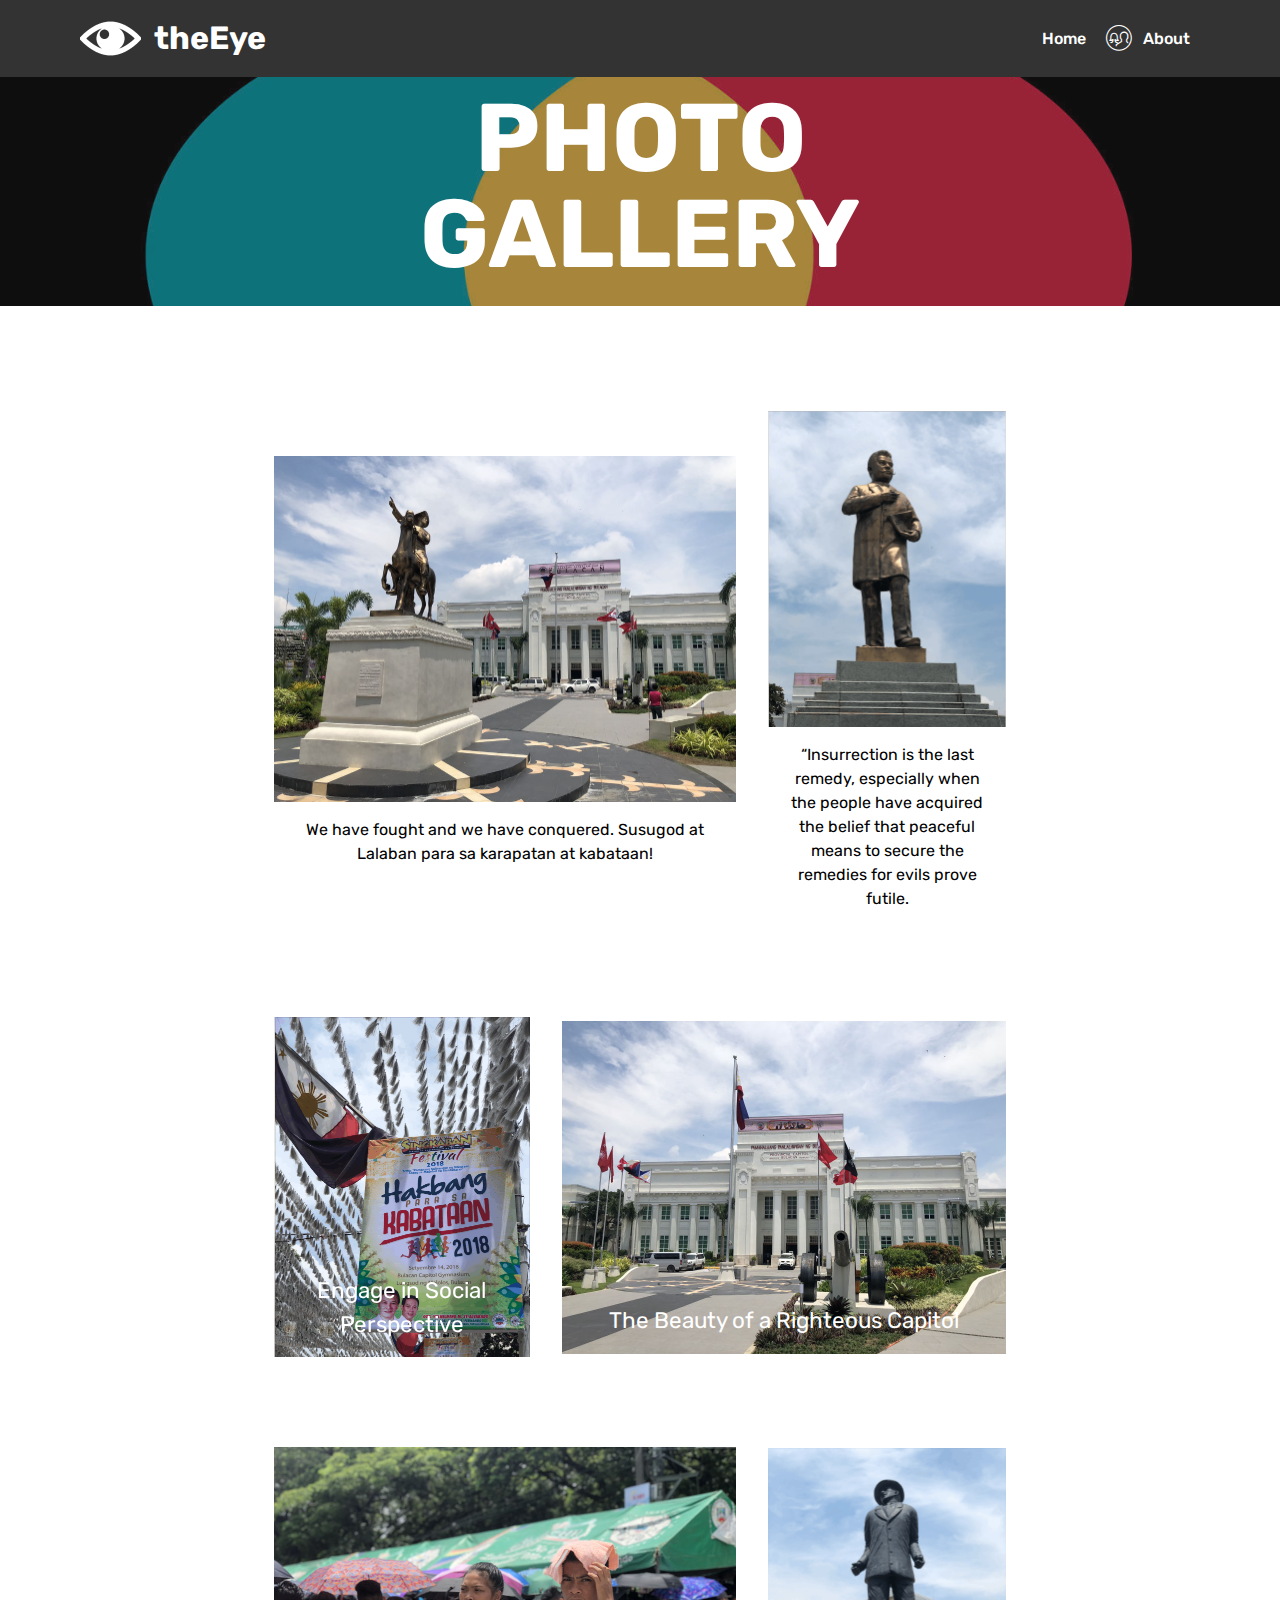
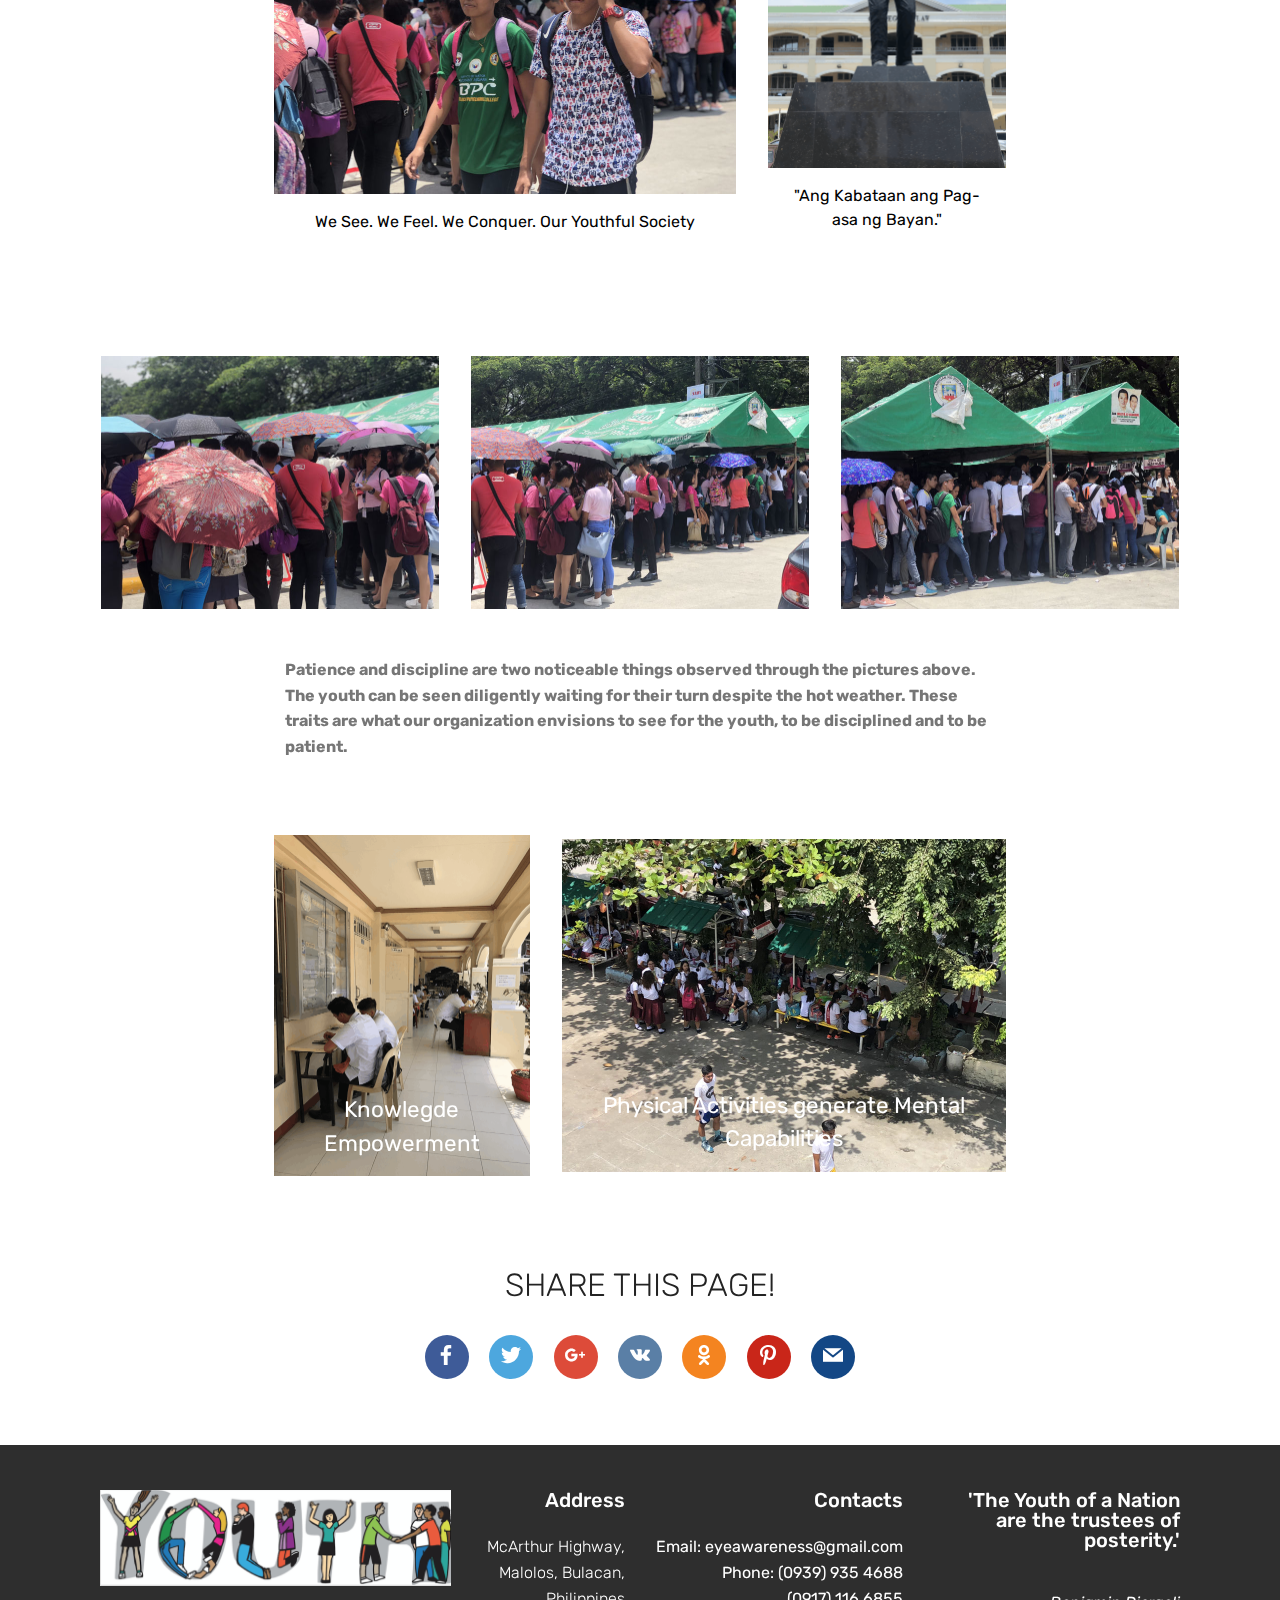
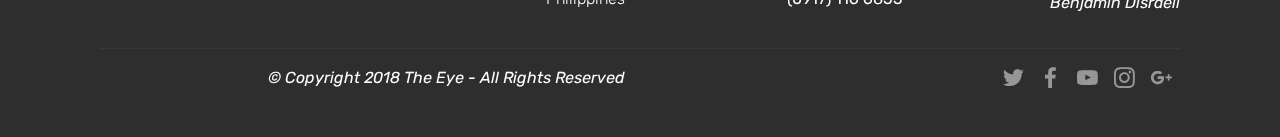
<file: page3.html>
<!DOCTYPE html>
<html >
<head>
  <!-- Site made with Mobirise Website Builder v4.8.1, https://mobirise.com -->
  <meta charset="UTF-8">
  <meta http-equiv="X-UA-Compatible" content="IE=edge">
  <meta name="generator" content="Mobirise v4.8.1, mobirise.com">
  <meta name="viewport" content="width=device-width, initial-scale=1, minimum-scale=1">
  <link rel="shortcut icon" href="assets/images/eye-icon-copy-122x122.png" type="image/x-icon">
  <meta name="description" content="">
  <title>Photo Gallery</title>
  <link rel="stylesheet" href="assets/web/assets/mobirise-icons/mobirise-icons.css">
  <link rel="stylesheet" href="assets/tether/tether.min.css">
  <link rel="stylesheet" href="assets/bootstrap/css/bootstrap.min.css">
  <link rel="stylesheet" href="assets/bootstrap/css/bootstrap-grid.min.css">
  <link rel="stylesheet" href="assets/bootstrap/css/bootstrap-reboot.min.css">
  <link rel="stylesheet" href="assets/socicon/css/styles.css">
  <link rel="stylesheet" href="assets/dropdown/css/style.css">
  <link rel="stylesheet" href="assets/theme/css/style.css">
  <link rel="stylesheet" href="assets/mobirise/css/mbr-additional.css" type="text/css">
  
  
  
</head>
<body>
  <section class="menu cid-r3oj4zANBj" once="menu" id="menu1-14">

    

    <nav class="navbar navbar-expand beta-menu navbar-dropdown align-items-center navbar-fixed-top navbar-toggleable-sm">
        <button class="navbar-toggler navbar-toggler-right" type="button" data-toggle="collapse" data-target="#navbarSupportedContent" aria-controls="navbarSupportedContent" aria-expanded="false" aria-label="Toggle navigation">
            <div class="hamburger">
                <span></span>
                <span></span>
                <span></span>
                <span></span>
            </div>
        </button>
        <div class="menu-logo">
            <div class="navbar-brand">
                <span class="navbar-logo">
                    <a href="https://mobirise.com">
                         <img src="assets/images/eye-icon-copy-122x122.png" alt="Mobirise" title="" style="height: 3.8rem;">
                    </a>
                </span>
                <span class="navbar-caption-wrap"><a class="navbar-caption text-white display-2" href="index.html">theEye</a></span>
            </div>
        </div>
        <div class="collapse navbar-collapse" id="navbarSupportedContent">
            <ul class="navbar-nav nav-dropdown nav-right" data-app-modern-menu="true"><li class="nav-item">
                    <a class="nav-link link text-white display-4" href="index.html">
                        Home</a>
                </li>
                <li class="nav-item">
                    <a class="nav-link link text-white display-4" href="page1.html"><span class="mbri-users mbr-iconfont mbr-iconfont-btn"></span>
                        
                        About</a>
                </li></ul>
            
        </div>
    </nav>
</section>

<section class="engine"><a href="https://mobiri.se/u">bootstrap website templates</a></section><section class="mbr-section content5 cid-r3ooLNh7Tz mbr-parallax-background" id="content5-1n">

    

    <div class="mbr-overlay" style="opacity: 0.4; background-color: rgb(35, 35, 35);">
    </div>

    <div class="container">
        <div class="media-container-row">
            <div class="title col-12 col-md-8">
                <h2 class="align-center mbr-bold mbr-white pb-3 mbr-fonts-style display-1">PHOTO GALLERY</h2>
                
                
                
            </div>
        </div>
    </div>
</section>

<section class="cid-r3ojGGytJ2" id="content13-1a">
    
    <div class="container">
            <div class="media-container-row" style="width: 66%;">
                <div class="img-item item1" style="width: 198%;">
                    <img src="assets/images/img-8959-924x693.jpg" alt="" title="">
                    <div class="img-caption">
                        <p class="mbr-fonts-style align-center mbr-black display-7">We have fought and we have conquered. Susugod at Lalaban para sa karapatan at kabataan!</p>
                    </div>
                </div>
                <div class="img-item">
                    <img src="assets/images/screen-shot-2018-09-12-at-9.26.41-am-478x634.png" alt="" title="">
                    <div class="img-caption">
                        <p class="mbr-fonts-style align-center mbr-black display-7">“Insurrection is the last remedy, especially when the people have acquired the belief that peaceful means to secure the remedies for evils prove futile.</p>
                    </div>
                </div>
            </div>
    </div>
</section>

<section class="cid-r3ok0ITnxP" id="content15-1b">
    
    <div class="container">
            <div class="media-container-row" style="width: 66%;">
                <div class="img-item item1" style="width: 62%;">
                    <div class="img-cont">
                        <img src="assets/images/screen-shot-2018-09-12-at-9.26.01-am-512x679.png" alt="" title="">
                        <div class="img-caption">
                            <p class="mbr-fonts-style align-left mbr-white display-5">Engage in Social Perspective</p>
                        </div>
                    </div>

                </div>
                <div class="img-item">
                    <div class="img-cont">
                        <img src="assets/images/img-8963-888x666.jpg" alt="" title="">
                        <div class="img-caption">
                            <p class="mbr-fonts-style align-left mbr-white display-5">
                                The Beauty of a Righteous Capitol</p>
                        </div>
                    </div>
                </div>
            </div>
    </div>
</section>

<section class="cid-r3ok1hQNs5" id="content13-1c">
    
    <div class="container">
            <div class="media-container-row" style="width: 66%;">
                <div class="img-item item1" style="width: 198%;">
                    <img src="assets/images/img-8968-924x693.jpg" alt="" title="">
                    <div class="img-caption">
                        <p class="mbr-fonts-style align-center mbr-black display-7">We See. We Feel. We Conquer. Our Youthful Society</p>
                    </div>
                </div>
                <div class="img-item">
                    <img src="assets/images/screen-shot-2018-09-12-at-9.29.24-am-478x641.png" alt="" title="">
                    <div class="img-caption">
                        <p class="mbr-fonts-style align-center mbr-black display-7">"Ang Kabataan ang Pag-asa ng Bayan."</p>
                    </div>
                </div>
            </div>
    </div>
</section>

<section class="features2 cid-r3okjmRDK2" id="features2-1f">

    

    
    
    <div class="container">
        <div class="media-container-row">
            <div class="card p-3 col-12 col-md-6 col-lg-4">
                <div class="card-wrapper">
                    <div class="card-img">
                        <img src="assets/images/img-8966-676x507.jpg" alt="Mobirise" title="">
                    </div>
                    <div class="card-box">
                        
                        
                    </div>
                </div>
            </div>

            <div class="card p-3 col-12 col-md-6 col-lg-4">
                <div class="card-wrapper">
                    <div class="card-img">
                        <img src="assets/images/img-8969-676x507.jpg" alt="Mobirise" title="">
                    </div>
                    <div class="card-box ">
                        
                        
                    </div>
                </div>
            </div>

            <div class="card p-3 col-12 col-md-6 col-lg-4">
                <div class="card-wrapper">
                    <div class="card-img">
                        <img src="assets/images/img-8965-676x507.jpg" alt="Mobirise" title="">
                    </div>
                    <div class="card-box">
                        
                        
                    </div>
                </div>
            </div>

            
        </div>
    </div>
</section>

<section class="mbr-section article content1 cid-r3osFWYQop" id="content1-1q">
    
     

    <div class="container">
        <div class="media-container-row">
            <div class="mbr-text col-12 col-md-8 mbr-fonts-style display-7"><strong>Patience and discipline are two noticeable things observed through the pictures above. The youth can be seen diligently waiting for their turn despite the hot weather. These traits are what our organization envisions to see for the youth, to be disciplined and to be patient.</strong></div>
        </div>
    </div>
</section>

<section class="cid-r3orIq1tTo" id="content15-1o">
    
    <div class="container">
            <div class="media-container-row" style="width: 66%;">
                <div class="img-item item1" style="width: 62%;">
                    <div class="img-cont">
                        <img src="assets/images/screen-shot-2018-09-12-at-9.28.53-am-512x683.png" alt="" title="">
                        <div class="img-caption">
                            <p class="mbr-fonts-style align-left mbr-white display-5">
                                Knowlegde Empowerment</p>
                        </div>
                    </div>

                </div>
                <div class="img-item">
                    <div class="img-cont">
                        <img src="assets/images/img-8979-888x666.jpg" alt="" title="">
                        <div class="img-caption">
                            <p class="mbr-fonts-style align-left mbr-white display-5">Physical Activities generate Mental Capabilities</p>
                        </div>
                    </div>
                </div>
            </div>
    </div>
</section>

<section class="cid-r43l4ZkohJ" id="social-buttons3-2f">
    
    

    

    <div class="container">
        <div class="media-container-row">
            <div class="col-md-8 align-center">
                <h2 class="pb-3 mbr-section-title mbr-fonts-style display-2">
                    SHARE THIS PAGE!
                </h2>
                <div>
                    <div class="mbr-social-likes">
                        <span class="btn btn-social socicon-bg-facebook facebook mx-2" title="Share link on Facebook">
                            <i class="socicon socicon-facebook"></i>
                        </span>
                        <span class="btn btn-social twitter socicon-bg-twitter mx-2" title="Share link on Twitter">
                            <i class="socicon socicon-twitter"></i>
                        </span>
                        <span class="btn btn-social plusone socicon-bg-googleplus mx-2" title="Share link on Google+">
                            <i class="socicon socicon-googleplus"></i>
                        </span>
                        <span class="btn btn-social vkontakte socicon-bg-vkontakte mx-2" title="Share link on VKontakte">
                            <i class="socicon socicon-vkontakte"></i>
                        </span>
                        <span class="btn btn-social odnoklassniki socicon-bg-odnoklassniki mx-2" title="Share link on Odnoklassniki">
                            <i class="socicon socicon-odnoklassniki"></i>
                        </span>
                        <span class="btn btn-social pinterest socicon-bg-pinterest mx-2" title="Share link on Pinterest">
                            <i class="socicon socicon-pinterest"></i>
                        </span>
                        <span class="btn btn-social mailru socicon-bg-mail mx-2" title="Share link on Mailru">
                            <i class="socicon socicon-mail"></i>
                        </span>
                    </div>
                </div>
            </div>
        </div>
    </div>
</section>

<section class="cid-r3oj4yWhcV" id="footer1-13">

    

    

    <div class="container">
        <div class="media-container-row content text-white">
            <div class="col-12 col-md-3">
                <div class="media-wrap">
                    <a href="https://mobirise.com/">
                        <img src="assets/images/screen-shot-2018-09-05-at-9.27.09-am-722x197.png" alt="Mobirise" title="">
                    </a>
                </div>
            </div>
            <div class="col-12 col-md-3 mbr-fonts-style display-4">
                <h5 class="pb-3">
                    Address
                </h5>
                <p class="mbr-text">McArthur Highway,<br>Malolos, Bulacan,<br>Philippines<strong></strong></p>
            </div>
            <div class="col-12 col-md-3 mbr-fonts-style display-7">
                <h5 class="pb-3">
                    Contacts
                </h5>
                <p class="mbr-text">
                    Email: eyeawareness@gmail.com
                    <br>Phone: (0939) 935 4688<br>&nbsp;(0917) 116 6855</p>
            </div>
            <div class="col-12 col-md-3 mbr-fonts-style display-7">
                <h5 class="pb-3"><p>&nbsp;&nbsp;&nbsp;&nbsp;&nbsp; &nbsp;'The Youth of a Nation are the trustees of posterity.'</p></h5>
                <p class="mbr-text"><em>Benjamin Disraeli</em></p>
            </div>
        </div>
        <div class="footer-lower">
            <div class="media-container-row">
                <div class="col-sm-12">
                    <hr>
                </div>
            </div>
            <div class="media-container-row mbr-white">
                <div class="col-sm-6 copyright">
                    <p class="mbr-text mbr-fonts-style display-7"><em>
                        © Copyright 2018 The Eye - All Rights Reserved
                    </em></p>
                </div>
                <div class="col-md-6">
                    <div class="social-list align-right">
                        <div class="soc-item">
                            <a href="https://twitter.com/mobirise" target="_blank">
                                <span class="socicon-twitter socicon mbr-iconfont mbr-iconfont-social"></span>
                            </a>
                        </div>
                        <div class="soc-item">
                            <a href="https://www.facebook.com/pages/Mobirise/1616226671953247" target="_blank">
                                <span class="socicon-facebook socicon mbr-iconfont mbr-iconfont-social"></span>
                            </a>
                        </div>
                        <div class="soc-item">
                            <a href="https://www.youtube.com/c/mobirise" target="_blank">
                                <span class="socicon-youtube socicon mbr-iconfont mbr-iconfont-social"></span>
                            </a>
                        </div>
                        <div class="soc-item">
                            <a href="https://instagram.com/mobirise" target="_blank">
                                <span class="socicon-instagram socicon mbr-iconfont mbr-iconfont-social"></span>
                            </a>
                        </div>
                        <div class="soc-item">
                            <a href="https://plus.google.com/u/0/+Mobirise" target="_blank">
                                <span class="socicon-googleplus socicon mbr-iconfont mbr-iconfont-social"></span>
                            </a>
                        </div>
                        
                    </div>
                </div>
            </div>
        </div>
    </div>
</section>


  <script src="assets/web/assets/jquery/jquery.min.js"></script>
  <script src="assets/popper/popper.min.js"></script>
  <script src="assets/tether/tether.min.js"></script>
  <script src="assets/bootstrap/js/bootstrap.min.js"></script>
  <script src="assets/smoothscroll/smooth-scroll.js"></script>
  <script src="assets/sociallikes/social-likes.js"></script>
  <script src="assets/dropdown/js/script.min.js"></script>
  <script src="assets/touchswipe/jquery.touch-swipe.min.js"></script>
  <script src="assets/parallax/jarallax.min.js"></script>
  <script src="assets/theme/js/script.js"></script>
  
  
</body>
</html>
</file>
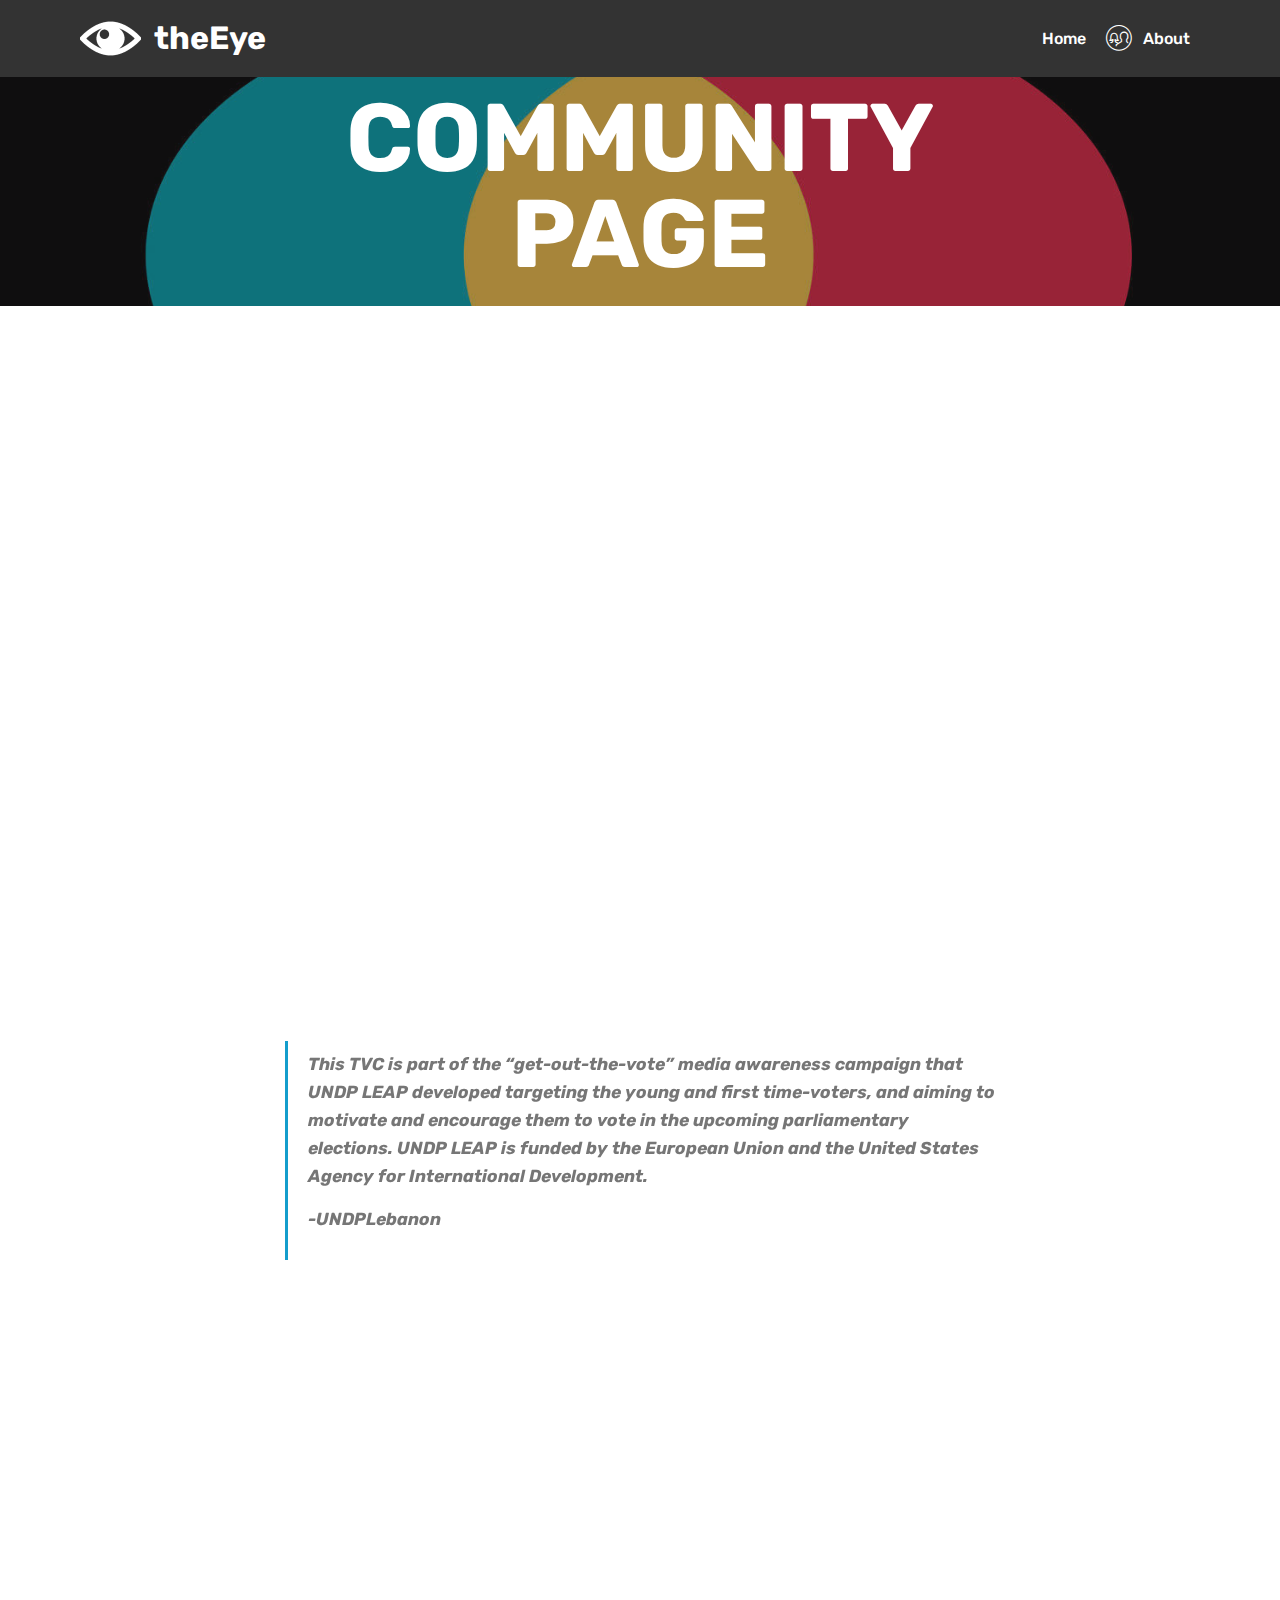
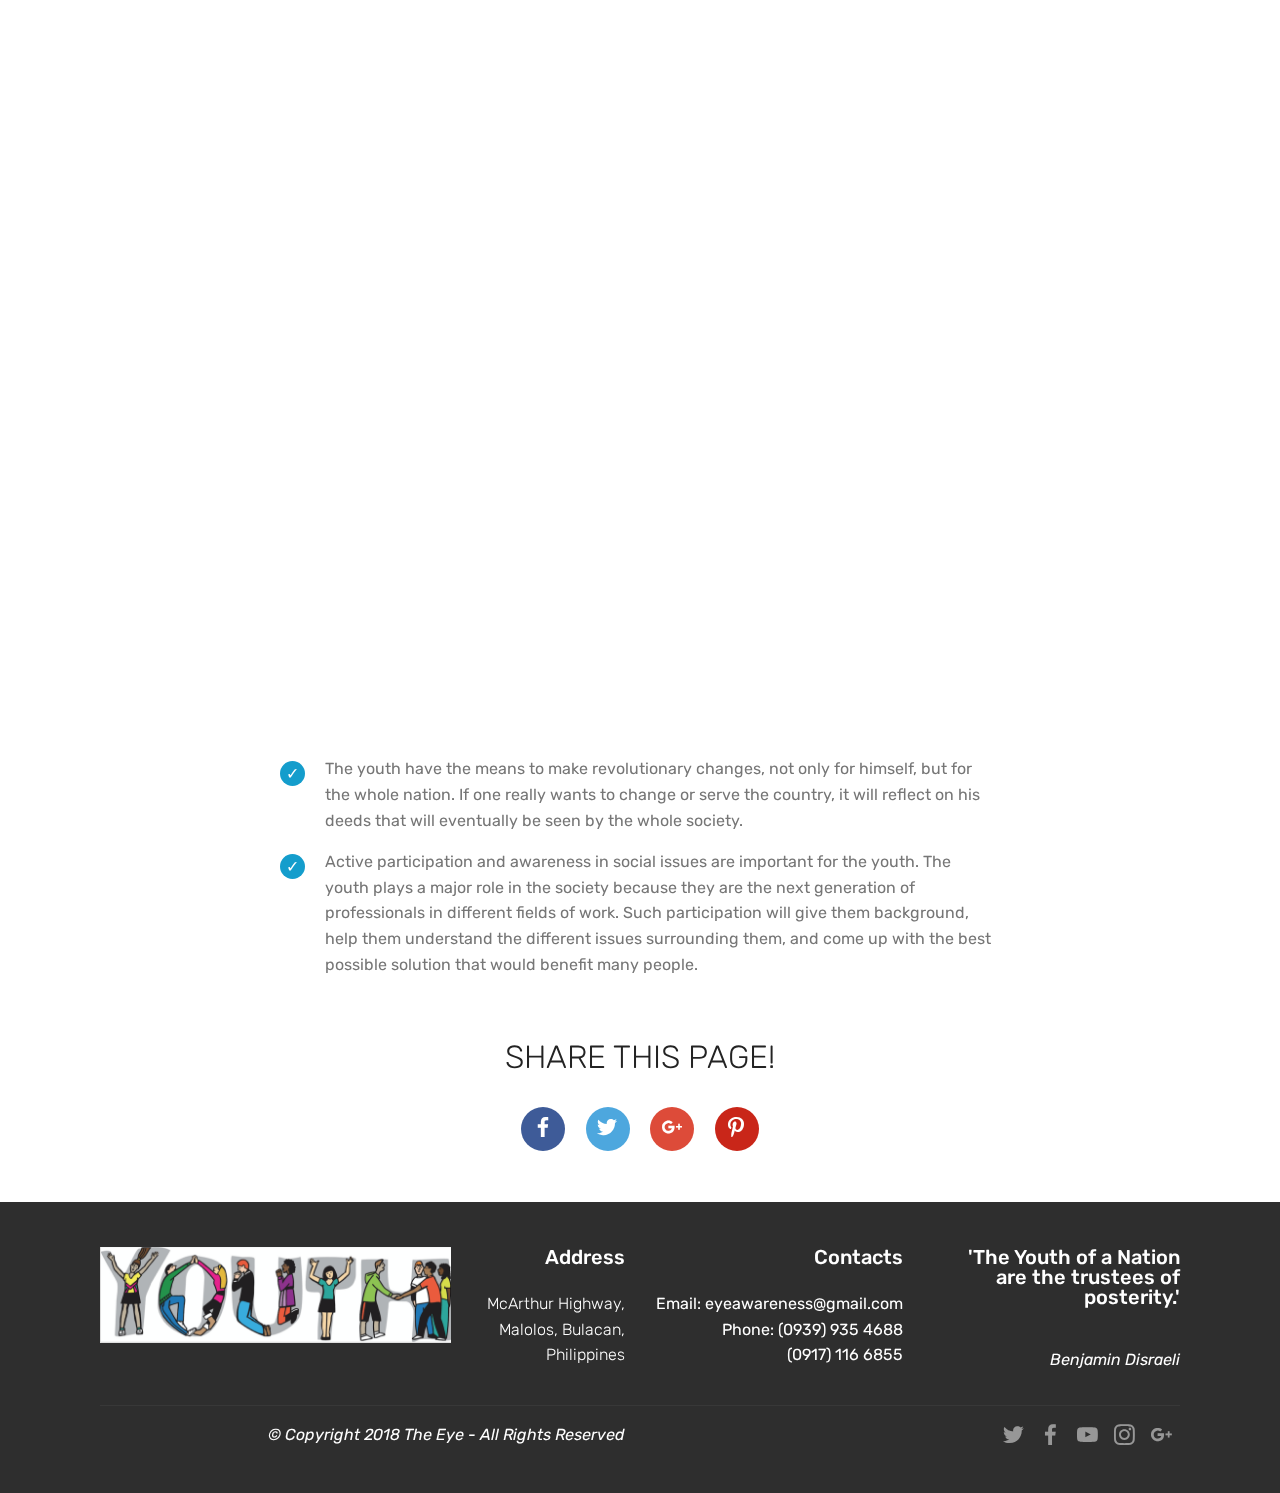
<file: page5.html>
<!DOCTYPE html>
<html >
<head>
  <!-- Site made with Mobirise Website Builder v4.8.1, https://mobirise.com -->
  <meta charset="UTF-8">
  <meta http-equiv="X-UA-Compatible" content="IE=edge">
  <meta name="generator" content="Mobirise v4.8.1, mobirise.com">
  <meta name="viewport" content="width=device-width, initial-scale=1, minimum-scale=1">
  <link rel="shortcut icon" href="assets/images/eye-icon-copy-122x122.png" type="image/x-icon">
  <meta name="description" content="">
  <title>Community Page</title>
  <link rel="stylesheet" href="assets/web/assets/mobirise-icons/mobirise-icons.css">
  <link rel="stylesheet" href="assets/tether/tether.min.css">
  <link rel="stylesheet" href="assets/bootstrap/css/bootstrap.min.css">
  <link rel="stylesheet" href="assets/bootstrap/css/bootstrap-grid.min.css">
  <link rel="stylesheet" href="assets/bootstrap/css/bootstrap-reboot.min.css">
  <link rel="stylesheet" href="assets/socicon/css/styles.css">
  <link rel="stylesheet" href="assets/dropdown/css/style.css">
  <link rel="stylesheet" href="assets/theme/css/style.css">
  <link rel="stylesheet" href="assets/mobirise/css/mbr-additional.css" type="text/css">
  
  
  
</head>
<body>
  <section class="menu cid-r3ovYByVp1" once="menu" id="menu1-22">

    

    <nav class="navbar navbar-expand beta-menu navbar-dropdown align-items-center navbar-fixed-top navbar-toggleable-sm">
        <button class="navbar-toggler navbar-toggler-right" type="button" data-toggle="collapse" data-target="#navbarSupportedContent" aria-controls="navbarSupportedContent" aria-expanded="false" aria-label="Toggle navigation">
            <div class="hamburger">
                <span></span>
                <span></span>
                <span></span>
                <span></span>
            </div>
        </button>
        <div class="menu-logo">
            <div class="navbar-brand">
                <span class="navbar-logo">
                    <a href="https://mobirise.com">
                         <img src="assets/images/eye-icon-copy-122x122.png" alt="Mobirise" title="" style="height: 3.8rem;">
                    </a>
                </span>
                <span class="navbar-caption-wrap"><a class="navbar-caption text-white display-2" href="index.html">theEye</a></span>
            </div>
        </div>
        <div class="collapse navbar-collapse" id="navbarSupportedContent">
            <ul class="navbar-nav nav-dropdown nav-right" data-app-modern-menu="true"><li class="nav-item">
                    <a class="nav-link link text-white display-4" href="index.html">
                        Home</a>
                </li>
                <li class="nav-item">
                    <a class="nav-link link text-white display-4" href="page1.html"><span class="mbri-users mbr-iconfont mbr-iconfont-btn"></span>
                        
                        About</a>
                </li></ul>
            
        </div>
    </nav>
</section>

<section class="engine"><a href="https://mobiri.se">Mobirise</a></section><section class="mbr-section content5 cid-r3ovYyGCd0 mbr-parallax-background" id="content5-1u">

    

    <div class="mbr-overlay" style="opacity: 0.4; background-color: rgb(35, 35, 35);">
    </div>

    <div class="container">
        <div class="media-container-row">
            <div class="title col-12 col-md-8">
                <h2 class="align-center mbr-bold mbr-white pb-3 mbr-fonts-style display-1">COMMUNITY PAGE</h2>
                
                
                
            </div>
        </div>
    </div>
</section>

<section class="cid-r3XGKaRFP4" id="video2-2a">

    
    
    <figure class="mbr-figure align-center">
        <div class="video-block" style="width: 100%;">
            <div><iframe class="mbr-embedded-video" src="https://www.youtube.com/embed/TYQtjV2-Xkk?rel=0&amp;amp;showinfo=0&amp;autoplay=0&amp;loop=0" width="1280" height="720" frameborder="0" allowfullscreen></iframe></div>
        </div>
    </figure>
</section>

<section class="mbr-section article content1 cid-r3XIke7Xsl" id="content2-2d">

     

    <div class="container">
        <div class="media-container-row">
            <div class="mbr-text col-12 col-md-8 mbr-fonts-style display-7">
                <blockquote><p><strong>This TVC is part of the “get-out-the-vote” media awareness campaign that UNDP LEAP developed targeting the young and first time-voters, and aiming to motivate and encourage them to vote in the upcoming parliamentary elections.&nbsp;</strong><strong>UNDP LEAP is funded by the European Union and the United States Agency for International Development.&nbsp;</strong></p><p><strong>-</strong><strong>UNDPLebanon</strong></p></blockquote>
            </div>
        </div>
    </div>
</section>

<section class="cid-r3XGGFsEbP" id="video3-28">

    
    
    <figure class="mbr-figure align-center container">
        <div class="video-block" style="width: 80%;">
            <div><iframe class="mbr-embedded-video" src="https://www.youtube.com/embed/0I3BPuIieDU?rel=0&amp;amp;showinfo=0&amp;autoplay=0&amp;loop=0" width="1280" height="720" frameborder="0" allowfullscreen></iframe></div>
        </div>
    </figure>
</section>

<section class="cid-r3XGXYNGFH" id="video3-2b">

    
    
    <figure class="mbr-figure align-center container">
        <div class="video-block" style="width: 80%;">
            <div><iframe class="mbr-embedded-video" src="https://www.youtube.com/embed/7oh0bdScrMU?rel=0&amp;amp;showinfo=0&amp;autoplay=0&amp;loop=0" width="1280" height="720" frameborder="0" allowfullscreen></iframe></div>
        </div>
    </figure>
</section>

<section class="mbr-section article content12 cid-r3owzQ8Fua" id="content12-26">
     

    <div class="container">
        <div class="media-container-row">
            <div class="mbr-text counter-container col-12 col-md-8 mbr-fonts-style display-7">
                <ul>
                    <li>The youth have the means to make revolutionary changes, not only for himself, but for the whole nation. If one really wants to change or serve the country, it will reflect on his deeds that will eventually be seen by the whole society.</li>
                    <li>Active participation and awareness in social issues are important for the youth. The youth plays a major role in the society because they are the next generation of professionals in different fields of work. Such participation will give them background, help them understand the different issues surrounding them, and come up with the best possible solution that would benefit many people.&nbsp;</li>
                </ul>
            </div>
        </div>
    </div>
</section>

<section class="cid-r43kORvLbK" id="social-buttons3-2e">
    
    

    

    <div class="container">
        <div class="media-container-row">
            <div class="col-md-8 align-center">
                <h2 class="pb-3 mbr-section-title mbr-fonts-style display-2">
                    SHARE THIS PAGE!
                </h2>
                <div>
                    <div class="mbr-social-likes">
                        <span class="btn btn-social socicon-bg-facebook facebook mx-2" title="Share link on Facebook">
                            <i class="socicon socicon-facebook"></i>
                        </span>
                        <span class="btn btn-social twitter socicon-bg-twitter mx-2" title="Share link on Twitter">
                            <i class="socicon socicon-twitter"></i>
                        </span>
                        <span class="btn btn-social plusone socicon-bg-googleplus mx-2" title="Share link on Google+">
                            <i class="socicon socicon-googleplus"></i>
                        </span>
                        
                        
                        <span class="btn btn-social pinterest socicon-bg-pinterest mx-2" title="Share link on Pinterest">
                            <i class="socicon socicon-pinterest"></i>
                        </span>
                        
                    </div>
                </div>
            </div>
        </div>
    </div>
</section>

<section class="cid-r3ovYB496w" id="footer1-21">

    

    

    <div class="container">
        <div class="media-container-row content text-white">
            <div class="col-12 col-md-3">
                <div class="media-wrap">
                    <a href="https://mobirise.com/">
                        <img src="assets/images/screen-shot-2018-09-05-at-9.27.09-am-722x197.png" alt="Mobirise" title="">
                    </a>
                </div>
            </div>
            <div class="col-12 col-md-3 mbr-fonts-style display-4">
                <h5 class="pb-3">
                    Address
                </h5>
                <p class="mbr-text">McArthur Highway,<br>Malolos, Bulacan,<br>Philippines<strong></strong></p>
            </div>
            <div class="col-12 col-md-3 mbr-fonts-style display-7">
                <h5 class="pb-3">
                    Contacts
                </h5>
                <p class="mbr-text">
                    Email: eyeawareness@gmail.com
                    <br>Phone: (0939) 935 4688<br>&nbsp;(0917) 116 6855</p>
            </div>
            <div class="col-12 col-md-3 mbr-fonts-style display-7">
                <h5 class="pb-3"><p>&nbsp;&nbsp;&nbsp;&nbsp;&nbsp; &nbsp;'The Youth of a Nation are the trustees of posterity.'</p></h5>
                <p class="mbr-text"><em>Benjamin Disraeli</em></p>
            </div>
        </div>
        <div class="footer-lower">
            <div class="media-container-row">
                <div class="col-sm-12">
                    <hr>
                </div>
            </div>
            <div class="media-container-row mbr-white">
                <div class="col-sm-6 copyright">
                    <p class="mbr-text mbr-fonts-style display-7"><em>
                        © Copyright 2018 The Eye - All Rights Reserved
                    </em></p>
                </div>
                <div class="col-md-6">
                    <div class="social-list align-right">
                        <div class="soc-item">
                            <a href="https://twitter.com/mobirise" target="_blank">
                                <span class="socicon-twitter socicon mbr-iconfont mbr-iconfont-social"></span>
                            </a>
                        </div>
                        <div class="soc-item">
                            <a href="https://www.facebook.com/pages/Mobirise/1616226671953247" target="_blank">
                                <span class="socicon-facebook socicon mbr-iconfont mbr-iconfont-social"></span>
                            </a>
                        </div>
                        <div class="soc-item">
                            <a href="https://www.youtube.com/c/mobirise" target="_blank">
                                <span class="socicon-youtube socicon mbr-iconfont mbr-iconfont-social"></span>
                            </a>
                        </div>
                        <div class="soc-item">
                            <a href="https://instagram.com/mobirise" target="_blank">
                                <span class="socicon-instagram socicon mbr-iconfont mbr-iconfont-social"></span>
                            </a>
                        </div>
                        <div class="soc-item">
                            <a href="https://plus.google.com/u/0/+Mobirise" target="_blank">
                                <span class="socicon-googleplus socicon mbr-iconfont mbr-iconfont-social"></span>
                            </a>
                        </div>
                        
                    </div>
                </div>
            </div>
        </div>
    </div>
</section>


  <script src="assets/web/assets/jquery/jquery.min.js"></script>
  <script src="assets/popper/popper.min.js"></script>
  <script src="assets/tether/tether.min.js"></script>
  <script src="assets/bootstrap/js/bootstrap.min.js"></script>
  <script src="assets/smoothscroll/smooth-scroll.js"></script>
  <script src="assets/sociallikes/social-likes.js"></script>
  <script src="assets/dropdown/js/script.min.js"></script>
  <script src="assets/touchswipe/jquery.touch-swipe.min.js"></script>
  <script src="assets/parallax/jarallax.min.js"></script>
  <script src="assets/theme/js/script.js"></script>
  
  
</body>
</html>
</file>
<file: assets/web/assets/mobirise-icons/mobirise-icons.css>
@font-face {
  font-family: 'MobiriseIcons';
  src:  url('mobirise-icons.eot?spat4u');
  src:  url('mobirise-icons.eot?spat4u#iefix') format('embedded-opentype'),
    url('mobirise-icons.ttf?spat4u') format('truetype'),
    url('mobirise-icons.woff?spat4u') format('woff'),
    url('mobirise-icons.svg?spat4u#MobiriseIcons') format('svg');
  font-weight: normal;
  font-style: normal;
}

[class^="mbri-"], [class*=" mbri-"] {
  /* use !important to prevent issues with browser extensions that change fonts */
  font-family: MobiriseIcons !important;
  speak: none;
  font-style: normal;
  font-weight: normal;
  font-variant: normal;
  text-transform: none;
  line-height: 1;

  /* Better Font Rendering =========== */
  -webkit-font-smoothing: antialiased;
  -moz-osx-font-smoothing: grayscale;
}

.mbri-add-submenu:before {
  content: "\e900";
}
.mbri-alert:before {
  content: "\e901";
}
.mbri-align-center:before {
  content: "\e902";
}
.mbri-align-justify:before {
  content: "\e903";
}
.mbri-align-left:before {
  content: "\e904";
}
.mbri-align-right:before {
  content: "\e905";
}
.mbri-android:before {
  content: "\e906";
}
.mbri-apple:before {
  content: "\e907";
}
.mbri-arrow-down:before {
  content: "\e908";
}
.mbri-arrow-next:before {
  content: "\e909";
}
.mbri-arrow-prev:before {
  content: "\e90a";
}
.mbri-arrow-up:before {
  content: "\e90b";
}
.mbri-bold:before {
  content: "\e90c";
}
.mbri-bookmark:before {
  content: "\e90d";
}
.mbri-bootstrap:before {
  content: "\e90e";
}
.mbri-briefcase:before {
  content: "\e90f";
}
.mbri-browse:before {
  content: "\e910";
}
.mbri-bulleted-list:before {
  content: "\e911";
}
.mbri-calendar:before {
  content: "\e912";
}
.mbri-camera:before {
  content: "\e913";
}
.mbri-cart-add:before {
  content: "\e914";
}
.mbri-cart-full:before {
  content: "\e915";
}
.mbri-cash:before {
  content: "\e916";
}
.mbri-change-style:before {
  content: "\e917";
}
.mbri-chat:before {
  content: "\e918";
}
.mbri-clock:before {
  content: "\e919";
}
.mbri-close:before {
  content: "\e91a";
}
.mbri-cloud:before {
  content: "\e91b";
}
.mbri-code:before {
  content: "\e91c";
}
.mbri-contact-form:before {
  content: "\e91d";
}
.mbri-credit-card:before {
  content: "\e91e";
}
.mbri-cursor-click:before {
  content: "\e91f";
}
.mbri-cust-feedback:before {
  content: "\e920";
}
.mbri-database:before {
  content: "\e921";
}
.mbri-delivery:before {
  content: "\e922";
}
.mbri-desktop:before {
  content: "\e923";
}
.mbri-devices:before {
  content: "\e924";
}
.mbri-down:before {
  content: "\e925";
}
.mbri-download:before {
  content: "\e989";
}
.mbri-drag-n-drop:before {
  content: "\e927";
}
.mbri-drag-n-drop2:before {
  content: "\e928";
}
.mbri-edit:before {
  content: "\e929";
}
.mbri-edit2:before {
  content: "\e92a";
}
.mbri-error:before {
  content: "\e92b";
}
.mbri-extension:before {
  content: "\e92c";
}
.mbri-features:before {
  content: "\e92d";
}
.mbri-file:before {
  content: "\e92e";
}
.mbri-flag:before {
  content: "\e92f";
}
.mbri-folder:before {
  content: "\e930";
}
.mbri-gift:before {
  content: "\e931";
}
.mbri-github:before {
  content: "\e932";
}
.mbri-globe:before {
  content: "\e933";
}
.mbri-globe-2:before {
  content: "\e934";
}
.mbri-growing-chart:before {
  content: "\e935";
}
.mbri-hearth:before {
  content: "\e936";
}
.mbri-help:before {
  content: "\e937";
}
.mbri-home:before {
  content: "\e938";
}
.mbri-hot-cup:before {
  content: "\e939";
}
.mbri-idea:before {
  content: "\e93a";
}
.mbri-image-gallery:before {
  content: "\e93b";
}
.mbri-image-slider:before {
  content: "\e93c";
}
.mbri-info:before {
  content: "\e93d";
}
.mbri-italic:before {
  content: "\e93e";
}
.mbri-key:before {
  content: "\e93f";
}
.mbri-laptop:before {
  content: "\e940";
}
.mbri-layers:before {
  content: "\e941";
}
.mbri-left-right:before {
  content: "\e942";
}
.mbri-left:before {
  content: "\e943";
}
.mbri-letter:before {
  content: "\e944";
}
.mbri-like:before {
  content: "\e945";
}
.mbri-link:before {
  content: "\e946";
}
.mbri-lock:before {
  content: "\e947";
}
.mbri-login:before {
  content: "\e948";
}
.mbri-logout:before {
  content: "\e949";
}
.mbri-magic-stick:before {
  content: "\e94a";
}
.mbri-map-pin:before {
  content: "\e94b";
}
.mbri-menu:before {
  content: "\e94c";
}
.mbri-mobile:before {
  content: "\e94d";
}
.mbri-mobile2:before {
  content: "\e94e";
}
.mbri-mobirise:before {
  content: "\e94f";
}
.mbri-more-horizontal:before {
  content: "\e950";
}
.mbri-more-vertical:before {
  content: "\e951";
}
.mbri-music:before {
  content: "\e952";
}
.mbri-new-file:before {
  content: "\e953";
}
.mbri-numbered-list:before {
  content: "\e954";
}
.mbri-opened-folder:before {
  content: "\e955";
}
.mbri-pages:before {
  content: "\e956";
}
.mbri-paper-plane:before {
  content: "\e957";
}
.mbri-paperclip:before {
  content: "\e958";
}
.mbri-photo:before {
  content: "\e959";
}
.mbri-photos:before {
  content: "\e95a";
}
.mbri-pin:before {
  content: "\e95b";
}
.mbri-play:before {
  content: "\e95c";
}
.mbri-plus:before {
  content: "\e95d";
}
.mbri-preview:before {
  content: "\e95e";
}
.mbri-print:before {
  content: "\e95f";
}
.mbri-protect:before {
  content: "\e960";
}
.mbri-question:before {
  content: "\e961";
}
.mbri-quote-left:before {
  content: "\e962";
}
.mbri-quote-right:before {
  content: "\e963";
}
.mbri-refresh:before {
  content: "\e964";
}
.mbri-responsive:before {
  content: "\e965";
}
.mbri-right:before {
  content: "\e966";
}
.mbri-rocket:before {
  content: "\e967";
}
.mbri-sad-face:before {
  content: "\e968";
}
.mbri-sale:before {
  content: "\e969";
}
.mbri-save:before {
  content: "\e96a";
}
.mbri-search:before {
  content: "\e96b";
}
.mbri-setting:before {
  content: "\e96c";
}
.mbri-setting2:before {
  content: "\e96d";
}
.mbri-setting3:before {
  content: "\e96e";
}
.mbri-share:before {
  content: "\e96f";
}
.mbri-shopping-bag:before {
  content: "\e970";
}
.mbri-shopping-basket:before {
  content: "\e971";
}
.mbri-shopping-cart:before {
  content: "\e972";
}
.mbri-sites:before {
  content: "\e973";
}
.mbri-smile-face:before {
  content: "\e974";
}
.mbri-speed:before {
  content: "\e975";
}
.mbri-star:before {
  content: "\e976";
}
.mbri-success:before {
  content: "\e977";
}
.mbri-sun:before {
  content: "\e978";
}
.mbri-sun2:before {
  content: "\e979";
}
.mbri-tablet:before {
  content: "\e97a";
}
.mbri-tablet-vertical:before {
  content: "\e97b";
}
.mbri-target:before {
  content: "\e97c";
}
.mbri-timer:before {
  content: "\e97d";
}
.mbri-to-ftp:before {
  content: "\e97e";
}
.mbri-to-local-drive:before {
  content: "\e97f";
}
.mbri-touch-swipe:before {
  content: "\e980";
}
.mbri-touch:before {
  content: "\e981";
}
.mbri-trash:before {
  content: "\e982";
}
.mbri-underline:before {
  content: "\e983";
}
.mbri-unlink:before {
  content: "\e984";
}
.mbri-unlock:before {
  content: "\e985";
}
.mbri-up-down:before {
  content: "\e986";
}
.mbri-up:before {
  content: "\e987";
}
.mbri-update:before {
  content: "\e988";
}
.mbri-upload:before {
 content: "\e926"; 
}
.mbri-user:before {
  content: "\e98a";
}
.mbri-user2:before {
  content: "\e98b";
}
.mbri-users:before {
  content: "\e98c";
}
.mbri-video:before {
  content: "\e98d";
}
.mbri-video-play:before {
  content: "\e98e";
}
.mbri-watch:before {
  content: "\e98f";
}
.mbri-website-theme:before {
  content: "\e990";
}
.mbri-wifi:before {
  content: "\e991";
}
.mbri-windows:before {
  content: "\e992";
}
.mbri-zoom-out:before {
  content: "\e993";
}
.mbri-redo:before {
  content: "\e994";
}
.mbri-undo:before {
  content: "\e995";
}
</file>
<file: assets/socicon/css/styles.css>
@charset "UTF-8";

@font-face {
  font-family: "socicon";
  src:url("../fonts/socicon.eot");
  src:url("../fonts/socicon.eot?#iefix") format("embedded-opentype"),
    url("../fonts/socicon.woff") format("woff"),
    url("../fonts/socicon.ttf") format("truetype"),
    url("../fonts/socicon.svg#socicon") format("svg");
  font-weight: normal;
  font-style: normal;

}

[data-icon]:before {
  font-family: "socicon" !important;
  content: attr(data-icon);
  font-style: normal !important;
  font-weight: normal !important;
  font-variant: normal !important;
  text-transform: none !important;
  speak: none;
  line-height: 1;
  -webkit-font-smoothing: antialiased;
  -moz-osx-font-smoothing: grayscale;
}

[class^="socicon-"]:before,
[class*=" socicon-"]:before {
  font-family: "socicon" !important;
  font-style: normal !important;
  font-weight: normal !important;
  font-variant: normal !important;
  text-transform: none !important;
  speak: none;
  line-height: 1;
  -webkit-font-smoothing: antialiased;
  -moz-osx-font-smoothing: grayscale;
}

.socicon-modelmayhem:before {
  content: "\e000";
}
.socicon-mixcloud:before {
  content: "\e001";
}
.socicon-drupal:before {
  content: "\e002";
}
.socicon-swarm:before {
  content: "\e003";
}
.socicon-istock:before {
  content: "\e004";
}
.socicon-yammer:before {
  content: "\e005";
}
.socicon-ello:before {
  content: "\e006";
}
.socicon-stackoverflow:before {
  content: "\e007";
}
.socicon-persona:before {
  content: "\e008";
}
.socicon-triplej:before {
  content: "\e009";
}
.socicon-houzz:before {
  content: "\e00a";
}
.socicon-rss:before {
  content: "\e00b";
}
.socicon-paypal:before {
  content: "\e00c";
}
.socicon-odnoklassniki:before {
  content: "\e00d";
}
.socicon-airbnb:before {
  content: "\e00e";
}
.socicon-periscope:before {
  content: "\e00f";
}
.socicon-outlook:before {
  content: "\e010";
}
.socicon-coderwall:before {
  content: "\e011";
}
.socicon-tripadvisor:before {
  content: "\e012";
}
.socicon-appnet:before {
  content: "\e013";
}
.socicon-goodreads:before {
  content: "\e014";
}
.socicon-tripit:before {
  content: "\e015";
}
.socicon-lanyrd:before {
  content: "\e016";
}
.socicon-slideshare:before {
  content: "\e017";
}
.socicon-buffer:before {
  content: "\e018";
}
.socicon-disqus:before {
  content: "\e019";
}
.socicon-vkontakte:before {
  content: "\e01a";
}
.socicon-whatsapp:before {
  content: "\e01b";
}
.socicon-patreon:before {
  content: "\e01c";
}
.socicon-storehouse:before {
  content: "\e01d";
}
.socicon-pocket:before {
  content: "\e01e";
}
.socicon-mail:before {
  content: "\e01f";
}
.socicon-blogger:before {
  content: "\e020";
}
.socicon-technorati:before {
  content: "\e021";
}
.socicon-reddit:before {
  content: "\e022";
}
.socicon-dribbble:before {
  content: "\e023";
}
.socicon-stumbleupon:before {
  content: "\e024";
}
.socicon-digg:before {
  content: "\e025";
}
.socicon-envato:before {
  content: "\e026";
}
.socicon-behance:before {
  content: "\e027";
}
.socicon-delicious:before {
  content: "\e028";
}
.socicon-deviantart:before {
  content: "\e029";
}
.socicon-forrst:before {
  content: "\e02a";
}
.socicon-play:before {
  content: "\e02b";
}
.socicon-zerply:before {
  content: "\e02c";
}
.socicon-wikipedia:before {
  content: "\e02d";
}
.socicon-apple:before {
  content: "\e02e";
}
.socicon-flattr:before {
  content: "\e02f";
}
.socicon-github:before {
  content: "\e030";
}
.socicon-renren:before {
  content: "\e031";
}
.socicon-friendfeed:before {
  content: "\e032";
}
.socicon-newsvine:before {
  content: "\e033";
}
.socicon-identica:before {
  content: "\e034";
}
.socicon-bebo:before {
  content: "\e035";
}
.socicon-zynga:before {
  content: "\e036";
}
.socicon-steam:before {
  content: "\e037";
}
.socicon-xbox:before {
  content: "\e038";
}
.socicon-windows:before {
  content: "\e039";
}
.socicon-qq:before {
  content: "\e03a";
}
.socicon-douban:before {
  content: "\e03b";
}
.socicon-meetup:before {
  content: "\e03c";
}
.socicon-playstation:before {
  content: "\e03d";
}
.socicon-android:before {
  content: "\e03e";
}
.socicon-snapchat:before {
  content: "\e03f";
}
.socicon-twitter:before {
  content: "\e040";
}
.socicon-facebook:before {
  content: "\e041";
}
.socicon-googleplus:before {
  content: "\e042";
}
.socicon-pinterest:before {
  content: "\e043";
}
.socicon-foursquare:before {
  content: "\e044";
}
.socicon-yahoo:before {
  content: "\e045";
}
.socicon-skype:before {
  content: "\e046";
}
.socicon-yelp:before {
  content: "\e047";
}
.socicon-feedburner:before {
  content: "\e048";
}
.socicon-linkedin:before {
  content: "\e049";
}
.socicon-viadeo:before {
  content: "\e04a";
}
.socicon-xing:before {
  content: "\e04b";
}
.socicon-myspace:before {
  content: "\e04c";
}
.socicon-soundcloud:before {
  content: "\e04d";
}
.socicon-spotify:before {
  content: "\e04e";
}
.socicon-grooveshark:before {
  content: "\e04f";
}
.socicon-lastfm:before {
  content: "\e050";
}
.socicon-youtube:before {
  content: "\e051";
}
.socicon-vimeo:before {
  content: "\e052";
}
.socicon-dailymotion:before {
  content: "\e053";
}
.socicon-vine:before {
  content: "\e054";
}
.socicon-flickr:before {
  content: "\e055";
}
.socicon-500px:before {
  content: "\e056";
}
.socicon-wordpress:before {
  content: "\e058";
}
.socicon-tumblr:before {
  content: "\e059";
}
.socicon-twitch:before {
  content: "\e05a";
}
.socicon-8tracks:before {
  content: "\e05b";
}
.socicon-amazon:before {
  content: "\e05c";
}
.socicon-icq:before {
  content: "\e05d";
}
.socicon-smugmug:before {
  content: "\e05e";
}
.socicon-ravelry:before {
  content: "\e05f";
}
.socicon-weibo:before {
  content: "\e060";
}
.socicon-baidu:before {
  content: "\e061";
}
.socicon-angellist:before {
  content: "\e062";
}
.socicon-ebay:before {
  content: "\e063";
}
.socicon-imdb:before {
  content: "\e064";
}
.socicon-stayfriends:before {
  content: "\e065";
}
.socicon-residentadvisor:before {
  content: "\e066";
}
.socicon-google:before {
  content: "\e067";
}
.socicon-yandex:before {
  content: "\e068";
}
.socicon-sharethis:before {
  content: "\e069";
}
.socicon-bandcamp:before {
  content: "\e06a";
}
.socicon-itunes:before {
  content: "\e06b";
}
.socicon-deezer:before {
  content: "\e06c";
}
.socicon-telegram:before {
  content: "\e06e";
}
.socicon-openid:before {
  content: "\e06f";
}
.socicon-amplement:before {
  content: "\e070";
}
.socicon-viber:before {
  content: "\e071";
}
.socicon-zomato:before {
  content: "\e072";
}
.socicon-draugiem:before {
  content: "\e074";
}
.socicon-endomodo:before {
  content: "\e075";
}
.socicon-filmweb:before {
  content: "\e076";
}
.socicon-stackexchange:before {
  content: "\e077";
}
.socicon-wykop:before {
  content: "\e078";
}
.socicon-teamspeak:before {
  content: "\e079";
}
.socicon-teamviewer:before {
  content: "\e07a";
}
.socicon-ventrilo:before {
  content: "\e07b";
}
.socicon-younow:before {
  content: "\e07c";
}
.socicon-raidcall:before {
  content: "\e07d";
}
.socicon-mumble:before {
  content: "\e07e";
}
.socicon-medium:before {
  content: "\e06d";
}
.socicon-bebee:before {
  content: "\e07f";
}
.socicon-hitbox:before {
  content: "\e080";
}
.socicon-reverbnation:before {
  content: "\e081";
}
.socicon-formulr:before {
  content: "\e082";
}
.socicon-instagram:before {
  content: "\e057";
}
.socicon-battlenet:before {
  content: "\e083";
}
.socicon-chrome:before {
  content: "\e084";
}
.socicon-discord:before {
  content: "\e086";
}
.socicon-issuu:before {
  content: "\e087";
}
.socicon-macos:before {
  content: "\e088";
}
.socicon-firefox:before {
  content: "\e089";
}
.socicon-opera:before {
  content: "\e08d";
}
.socicon-keybase:before {
  content: "\e090";
}
.socicon-alliance:before {
  content: "\e091";
}
.socicon-livejournal:before {
  content: "\e092";
}
.socicon-googlephotos:before {
  content: "\e093";
}
.socicon-horde:before {
  content: "\e094";
}
.socicon-etsy:before {
  content: "\e095";
}
.socicon-zapier:before {
  content: "\e096";
}
.socicon-google-scholar:before {
  content: "\e097";
}
.socicon-researchgate:before {
  content: "\e098";
}
.socicon-wechat:before {
  content: "\e099";
}
.socicon-strava:before {
  content: "\e09a";
}
.socicon-line:before {
  content: "\e09b";
}
.socicon-lyft:before {
  content: "\e09c";
}
.socicon-uber:before {
  content: "\e09d";
}
.socicon-songkick:before {
  content: "\e09e";
}
.socicon-viewbug:before {
  content: "\e09f";
}
.socicon-googlegroups:before {
  content: "\e0a0";
}
.socicon-quora:before {
  content: "\e073";
}
.socicon-diablo:before {
  content: "\e085";
}
.socicon-blizzard:before {
  content: "\e0a1";
}
.socicon-hearthstone:before {
  content: "\e08b";
}
.socicon-heroes:before {
  content: "\e08a";
}
.socicon-overwatch:before {
  content: "\e08c";
}
.socicon-warcraft:before {
  content: "\e08e";
}
.socicon-starcraft:before {
  content: "\e08f";
}
.socicon-beam:before {
  content: "\e0a2";
}
.socicon-curse:before {
  content: "\e0a3";
}
.socicon-player:before {
  content: "\e0a4";
}
.socicon-streamjar:before {
  content: "\e0a5";
}
.socicon-nintendo:before {
  content: "\e0a6";
}
.socicon-hellocoton:before {
  content: "\e0a7";
}
</file>
<file: assets/dropdown/css/style.css>
.navbar-dropdown {
  left: 0;
  padding: 0;
  position: absolute;
  right: 0;
  top: 0;
  transition: all 0.45s ease;
  z-index: 1030;
  background: #282828; }
  .navbar-dropdown .navbar-logo {
    margin-right: 0.8rem;
    transition: margin 0.3s ease-in-out;
    vertical-align: middle; }
    .navbar-dropdown .navbar-logo img {
      height: 3.125rem;
      transition: all 0.3s ease-in-out; }
    .navbar-dropdown .navbar-logo.mbr-iconfont {
      font-size: 3.125rem;
      line-height: 3.125rem; }
  .navbar-dropdown .navbar-caption {
    font-weight: 700;
    white-space: normal;
    vertical-align: -4px;
    line-height: 3.125rem !important; }
    .navbar-dropdown .navbar-caption, .navbar-dropdown .navbar-caption:hover {
      color: inherit;
      text-decoration: none; }
  .navbar-dropdown .mbr-iconfont + .navbar-caption {
    vertical-align: -1px; }
  .navbar-dropdown.navbar-fixed-top {
    position: fixed; }
  .navbar-dropdown .navbar-brand span {
    vertical-align: -4px; }
  .navbar-dropdown.bg-color.transparent {
    background: none; }
  .navbar-dropdown.navbar-short .navbar-brand {
    padding: 0.625rem 0; }
    .navbar-dropdown.navbar-short .navbar-brand span {
      vertical-align: -1px; }
  .navbar-dropdown.navbar-short .navbar-caption {
    line-height: 2.375rem !important;
    vertical-align: -2px; }
  .navbar-dropdown.navbar-short .navbar-logo {
    margin-right: 0.5rem; }
    .navbar-dropdown.navbar-short .navbar-logo img {
      height: 2.375rem; }
    .navbar-dropdown.navbar-short .navbar-logo.mbr-iconfont {
      font-size: 2.375rem;
      line-height: 2.375rem; }
  .navbar-dropdown.navbar-short .mbr-table-cell {
    height: 3.625rem; }
  .navbar-dropdown .navbar-close {
    left: 0.6875rem;
    position: fixed;
    top: 0.75rem;
    z-index: 1000; }
  .navbar-dropdown .hamburger-icon {
    content: "";
    display: inline-block;
    vertical-align: middle;
    width: 16px;
    -webkit-box-shadow: 0 -6px 0 1px #282828,0 0 0 1px #282828,0 6px 0 1px #282828;
    -moz-box-shadow: 0 -6px 0 1px #282828,0 0 0 1px #282828,0 6px 0 1px #282828;
    box-shadow: 0 -6px 0 1px #282828,0 0 0 1px #282828,0 6px 0 1px #282828; }

.dropdown-menu .dropdown-toggle[data-toggle="dropdown-submenu"]::after {
  border-bottom: 0.35em solid transparent;
  border-left: 0.35em solid;
  border-right: 0;
  border-top: 0.35em solid transparent;
  margin-left: 0.3rem; }

.dropdown-menu .dropdown-item:focus {
  outline: 0; }

.nav-dropdown {
  font-size: 0.75rem;
  font-weight: 500;
  height: auto !important; }
  .nav-dropdown .nav-btn {
    padding-left: 1rem; }
  .nav-dropdown .link {
    margin: .667em 1.667em;
    font-weight: 500;
    padding: 0;
    transition: color .2s ease-in-out; }
    .nav-dropdown .link.dropdown-toggle {
      margin-right: 2.583em; }
      .nav-dropdown .link.dropdown-toggle::after {
        margin-left: .25rem;
        border-top: 0.35em solid;
        border-right: 0.35em solid transparent;
        border-left: 0.35em solid transparent;
        border-bottom: 0; }
      .nav-dropdown .link.dropdown-toggle[aria-expanded="true"] {
        margin: 0;
        padding: 0.667em 3.263em  0.667em 1.667em; }
  .nav-dropdown .link::after,
  .nav-dropdown .dropdown-item::after {
    color: inherit; }
  .nav-dropdown .btn {
    font-size: 0.75rem;
    font-weight: 700;
    letter-spacing: 0;
    margin-bottom: 0;
    padding-left: 1.25rem;
    padding-right: 1.25rem; }
  .nav-dropdown .dropdown-menu {
    border-radius: 0;
    border: 0;
    left: 0;
    margin: 0;
    padding-bottom: 1.25rem;
    padding-top: 1.25rem;
    position: relative; }
  .nav-dropdown .dropdown-submenu {
    margin-left: 0.125rem;
    top: 0; }
  .nav-dropdown .dropdown-item {
    font-weight: 500;
    line-height: 2;
    padding: 0.3846em 4.615em 0.3846em 1.5385em;
    position: relative;
    transition: color .2s ease-in-out, background-color .2s ease-in-out; }
    .nav-dropdown .dropdown-item::after {
      margin-top: -0.3077em;
      position: absolute;
      right: 1.1538em;
      top: 50%; }
    .nav-dropdown .dropdown-item:focus, .nav-dropdown .dropdown-item:hover {
      background: none; }

@media (max-width: 767px) {
  .nav-dropdown.navbar-toggleable-sm {
    bottom: 0;
    display: none;
    left: 0;
    overflow-x: hidden;
    position: fixed;
    top: 0;
    transform: translateX(-100%);
    -ms-transform: translateX(-100%);
    -webkit-transform: translateX(-100%);
    width: 18.75rem;
    z-index: 999; } }
.nav-dropdown.navbar-toggleable-xl {
  bottom: 0;
  display: none;
  left: 0;
  overflow-x: hidden;
  position: fixed;
  top: 0;
  transform: translateX(-100%);
  -ms-transform: translateX(-100%);
  -webkit-transform: translateX(-100%);
  width: 18.75rem;
  z-index: 999; }

.nav-dropdown-sm {
  display: block !important;
  overflow-x: hidden;
  overflow: auto;
  padding-top: 3.875rem; }
  .nav-dropdown-sm::after {
    content: "";
    display: block;
    height: 3rem;
    width: 100%; }
  .nav-dropdown-sm.collapse.in ~ .navbar-close {
    display: block !important; }
  .nav-dropdown-sm.collapsing, .nav-dropdown-sm.collapse.in {
    transform: translateX(0);
    -ms-transform: translateX(0);
    -webkit-transform: translateX(0);
    transition: all 0.25s ease-out;
    -webkit-transition: all 0.25s ease-out;
    background: #282828; }
  .nav-dropdown-sm.collapsing[aria-expanded="false"] {
    transform: translateX(-100%);
    -ms-transform: translateX(-100%);
    -webkit-transform: translateX(-100%); }
  .nav-dropdown-sm .nav-item {
    display: block;
    margin-left: 0 !important;
    padding-left: 0; }
  .nav-dropdown-sm .link,
  .nav-dropdown-sm .dropdown-item {
    border-top: 1px dotted rgba(255, 255, 255, 0.1);
    font-size: 0.8125rem;
    line-height: 1.6;
    margin: 0 !important;
    padding: 0.875rem 2.4rem 0.875rem 1.5625rem !important;
    position: relative;
    white-space: normal; }
    .nav-dropdown-sm .link:focus, .nav-dropdown-sm .link:hover,
    .nav-dropdown-sm .dropdown-item:focus,
    .nav-dropdown-sm .dropdown-item:hover {
      background: rgba(0, 0, 0, 0.2) !important;
      color: #c0a375; }
  .nav-dropdown-sm .nav-btn {
    position: relative;
    padding: 1.5625rem 1.5625rem 0 1.5625rem; }
    .nav-dropdown-sm .nav-btn::before {
      border-top: 1px dotted rgba(255, 255, 255, 0.1);
      content: "";
      left: 0;
      position: absolute;
      top: 0;
      width: 100%; }
    .nav-dropdown-sm .nav-btn + .nav-btn {
      padding-top: 0.625rem; }
      .nav-dropdown-sm .nav-btn + .nav-btn::before {
        display: none; }
  .nav-dropdown-sm .btn {
    padding: 0.625rem 0; }
  .nav-dropdown-sm .dropdown-toggle[data-toggle="dropdown-submenu"]::after {
    margin-left: .25rem;
    border-top: 0.35em solid;
    border-right: 0.35em solid transparent;
    border-left: 0.35em solid transparent;
    border-bottom: 0; }
  .nav-dropdown-sm .dropdown-toggle[data-toggle="dropdown-submenu"][aria-expanded="true"]::after {
    border-top: 0;
    border-right: 0.35em solid transparent;
    border-left: 0.35em solid transparent;
    border-bottom: 0.35em solid; }
  .nav-dropdown-sm .dropdown-menu {
    margin: 0;
    padding: 0;
    position: relative;
    top: 0;
    left: 0;
    width: 100%;
    border: 0;
    float: none;
    border-radius: 0;
    background: none; }
  .nav-dropdown-sm .dropdown-submenu {
    left: 100%;
    margin-left: 0.125rem;
    margin-top: -1.25rem;
    top: 0; }

.navbar-toggleable-sm .nav-dropdown .dropdown-menu {
  position: absolute; }

.navbar-toggleable-sm .nav-dropdown .dropdown-submenu {
  left: 100%;
  margin-left: 0.125rem;
  margin-top: -1.25rem;
  top: 0; }

.navbar-toggleable-sm.opened .nav-dropdown .dropdown-menu {
  position: relative; }

.navbar-toggleable-sm.opened .nav-dropdown .dropdown-submenu {
  left: 0;
  margin-left: 00rem;
  margin-top: 0rem;
  top: 0; }

.is-builder .nav-dropdown.collapsing {
  transition: none !important; }

/*# sourceMappingURL=style.css.map */
</file>
<file: assets/theme/css/style.css>
/*!
 * Mobirise v4 theme (https://mobirise.com/)
 * Copyright 2017 Mobirise
 */
section {
  background-color: #eeeeee; }

section,
.container,
.container-fluid {
  position: relative;
  word-wrap: break-word; }

a.mbr-iconfont:hover {
  text-decoration: none; }

.article .lead p, .article .lead ul, .article .lead ol, .article .lead pre, .article .lead blockquote {
  margin-bottom: 0; }

a {
  font-style: normal;
  font-weight: 400;
  cursor: pointer; }
  a, a:hover {
    text-decoration: none; }

figure {
  margin-bottom: 0; }

body {
  color: #232323; }

h1, h2, h3, h4, h5, h6,
.h1, .h2, .h3, .h4, .h5, .h6,
.display-1, .display-2, .display-3, .display-4 {
  line-height: 1;
  word-break: break-word;
  word-wrap: break-word; }

b, strong {
  font-weight: bold; }

blockquote {
  padding: 10px 0 10px 20px;
  position: relative;
  border-left: 2px solid;
  border-color: #ff3366; }

input:-webkit-autofill, input:-webkit-autofill:hover, input:-webkit-autofill:focus, input:-webkit-autofill:active {
  transition-delay: 9999s;
  transition-property: background-color, color; }

textarea[type="hidden"] {
  display: none; }

body {
  position: relative; }

section {
  background-position: 50% 50%;
  background-repeat: no-repeat;
  background-size: cover; }
  section .mbr-background-video,
  section .mbr-background-video-preview {
    position: absolute;
    bottom: 0;
    left: 0;
    right: 0;
    top: 0; }

.hidden {
  visibility: hidden; }

.mbr-z-index20 {
  z-index: 20; }

/*! Base colors */
.mbr-white {
  color: #ffffff; }

.mbr-black {
  color: #000000; }

.mbr-bg-white {
  background-color: #ffffff; }

.mbr-bg-black {
  background-color: #000000; }

/*! Text-aligns */
.align-left {
  text-align: left; }

.align-center {
  text-align: center; }

.align-right {
  text-align: right; }

@media (max-width: 767px) {
  .align-left, .align-center, .align-right, .mbr-section-btn, .mbr-section-title {
    text-align: center; } }
/*! Font-weight  */
.mbr-light {
  font-weight: 300; }

.mbr-regular {
  font-weight: 400; }

.mbr-semibold {
  font-weight: 500; }

.mbr-bold {
  font-weight: 700; }

/*! Media  */
.media-size-item {
  -webkit-flex: 1 1 auto;
  -moz-flex: 1 1 auto;
  -ms-flex: 1 1 auto;
  -o-flex: 1 1 auto;
  flex: 1 1 auto; }

.media-content {
  -webkit-flex-basis: 100%;
  flex-basis: 100%; }

.media-container-row {
  display: -ms-flexbox;
  display: -webkit-flex;
  display: flex;
  -webkit-flex-direction: row;
  -ms-flex-direction: row;
  flex-direction: row;
  -webkit-flex-wrap: wrap;
  -ms-flex-wrap: wrap;
  flex-wrap: wrap;
  -webkit-justify-content: center;
  -ms-flex-pack: center;
  justify-content: center;
  -webkit-align-content: center;
  -ms-flex-line-pack: center;
  align-content: center;
  -webkit-align-items: start;
  -ms-flex-align: start;
  align-items: start; }
  .media-container-row .media-size-item {
    width: 400px; }

.media-container-column {
  display: -ms-flexbox;
  display: -webkit-flex;
  display: flex;
  -webkit-flex-direction: column;
  -ms-flex-direction: column;
  flex-direction: column;
  -webkit-flex-wrap: wrap;
  -ms-flex-wrap: wrap;
  flex-wrap: wrap;
  -webkit-justify-content: center;
  -ms-flex-pack: center;
  justify-content: center;
  -webkit-align-content: center;
  -ms-flex-line-pack: center;
  align-content: center;
  -webkit-align-items: stretch;
  -ms-flex-align: stretch;
  align-items: stretch; }
  .media-container-column > * {
    width: 100%; }

@media (min-width: 992px) {
  .media-container-row {
    -webkit-flex-wrap: nowrap;
    -ms-flex-wrap: nowrap;
    flex-wrap: nowrap; } }
figure {
  overflow: hidden; }

figure[mbr-media-size] {
  transition: width 0.1s; }

.mbr-figure img, .mbr-figure iframe {
  display: block;
  width: 100%; }

.card {
  background-color: transparent;
  border: none; }

.card-img {
  text-align: center;
  flex-shrink: 0; }

.media {
  max-width: 100%;
  margin: 0 auto; }

.mbr-figure {
  -ms-flex-item-align: center;
  -ms-grid-row-align: center;
  -webkit-align-self: center;
  align-self: center; }

.media-container > div {
  max-width: 100%; }

.mbr-figure img, .card-img img {
  width: 100%; }

@media (max-width: 991px) {
  .media-size-item {
    width: auto !important; }

  .media {
    width: auto; }

  .mbr-figure {
    width: 100% !important; } }
/*! Buttons */
.mbr-section-btn {
  margin-left: -.25rem;
  margin-right: -.25rem;
  font-size: 0; }

nav .mbr-section-btn {
  margin-left: 0rem;
  margin-right: 0rem; }

/*! Btn icon margin */
.btn .mbr-iconfont, .btn.btn-sm .mbr-iconfont {
  cursor: pointer;
  margin-right: 0.5rem; }

.btn.btn-md .mbr-iconfont, .btn.btn-md .mbr-iconfont {
  margin-right: 0.8rem; }

.mbr-regular {
  font-weight: 400; }

.mbr-semibold {
  font-weight: 500; }

.mbr-bold {
  font-weight: 700; }

[type="submit"] {
  -webkit-appearance: none; }

/*! Full-screen */
.mbr-fullscreen .mbr-overlay {
  min-height: 100vh; }

.mbr-fullscreen {
  display: flex;
  display: -webkit-flex;
  display: -moz-flex;
  display: -ms-flex;
  display: -o-flex;
  align-items: center;
  -webkit-align-items: center;
  min-height: 100vh;
  padding-top: 3rem;
  padding-bottom: 3rem; }

/*! Map */
.map {
  height: 25rem;
  position: relative; }
  .map iframe {
    width: 100%;
    height: 100%; }

/* Form */
.form-asterisk {
  font-family: initial;
  position: absolute;
  top: -2px;
  font-weight: normal; }

/*! Scroll to top arrow */
.mbr-arrow-up {
  bottom: 25px;
  right: 90px;
  position: fixed;
  text-align: right;
  z-index: 5000;
  color: #ffffff;
  font-size: 32px;
  transform: rotate(180deg);
  -webkit-transform: rotate(180deg); }

.mbr-arrow-up a {
  background: rgba(0, 0, 0, 0.2);
  border-radius: 3px;
  color: #fff;
  display: inline-block;
  height: 60px;
  width: 60px;
  outline-style: none !important;
  position: relative;
  text-decoration: none;
  transition: all .3s ease-in-out;
  cursor: pointer;
  text-align: center; }
  .mbr-arrow-up a:hover {
    background-color: rgba(0, 0, 0, 0.4); }
  .mbr-arrow-up a i {
    line-height: 60px; }

.mbr-arrow-up-icon {
  display: block;
  color: #fff; }

.mbr-arrow-up-icon::before {
  content: "\203a";
  display: inline-block;
  font-family: serif;
  font-size: 32px;
  line-height: 1;
  font-style: normal;
  position: relative;
  top: 6px;
  left: -4px;
  -webkit-transform: rotate(-90deg);
  transform: rotate(-90deg); }

/*! Arrow Down */
.mbr-arrow {
  position: absolute;
  bottom: 45px;
  left: 50%;
  width: 60px;
  height: 60px;
  cursor: pointer;
  background-color: rgba(80, 80, 80, 0.5);
  border-radius: 50%;
  -webkit-transform: translateX(-50%);
  transform: translateX(-50%); }
  .mbr-arrow > a {
    display: inline-block;
    text-decoration: none;
    outline-style: none;
    -webkit-animation: arrowdown 1.7s ease-in-out infinite;
    animation: arrowdown 1.7s ease-in-out infinite; }
    .mbr-arrow > a > i {
      position: absolute;
      top: -2px;
      left: 15px;
      font-size: 2rem; }

@keyframes arrowdown {
  0% {
    transform: translateY(0px);
    -webkit-transform: translateY(0px); }
  50% {
    transform: translateY(-5px);
    -webkit-transform: translateY(-5px); }
  100% {
    transform: translateY(0px);
    -webkit-transform: translateY(0px); } }
@-webkit-keyframes arrowdown {
  0% {
    transform: translateY(0px);
    -webkit-transform: translateY(0px); }
  50% {
    transform: translateY(-5px);
    -webkit-transform: translateY(-5px); }
  100% {
    transform: translateY(0px);
    -webkit-transform: translateY(0px); } }
@media (max-width: 500px) {
  .mbr-arrow-up {
    left: 50%;
    right: auto;
    transform: translateX(-50%) rotate(180deg);
    -webkit-transform: translateX(-50%) rotate(180deg); } }
/*Gradients animation*/
@keyframes gradient-animation {
  from {
    background-position: 0% 100%;
    animation-timing-function: ease-in-out; }
  to {
    background-position: 100% 0%;
    animation-timing-function: ease-in-out; } }
@-webkit-keyframes gradient-animation {
  from {
    background-position: 0% 100%;
    animation-timing-function: ease-in-out; }
  to {
    background-position: 100% 0%;
    animation-timing-function: ease-in-out; } }
.bg-gradient {
  background-size: 200% 200%;
  animation: gradient-animation 5s infinite alternate;
  -webkit-animation: gradient-animation 5s infinite alternate; }

.menu .navbar-brand {
  display: -webkit-flex; }
  .menu .navbar-brand span {
    display: flex;
    display: -webkit-flex; }
  .menu .navbar-brand .navbar-caption-wrap {
    display: -webkit-flex; }
  .menu .navbar-brand .navbar-logo img {
    display: -webkit-flex; }
@media (min-width: 768px) and (max-width: 991px) {
  .menu .navbar-toggleable-sm .navbar-nav {
    display: -webkit-box;
    display: -webkit-flex;
    display: -ms-flexbox; } }
@media (min-width: 992px) {
  .menu .navbar-nav.nav-dropdown {
    display: -webkit-flex; }
  .menu .navbar-toggleable-sm .navbar-collapse {
    display: -webkit-flex !important; } }

/*# sourceMappingURL=style.css.map */
.engine {
	position: absolute;
	text-indent: -2400px;
	text-align: center;
	padding: 0;
	top: 0;
	left: -2400px;
}
</file>
<file: assets/mobirise/css/mbr-additional.css>
@import url(https://fonts.googleapis.com/css?family=Rubik:300,300i,400,400i,500,500i,700,700i,900,900i);





body {
  font-style: normal;
  line-height: 1.5;
}
.mbr-section-title {
  font-style: normal;
  line-height: 1.2;
}
.mbr-section-subtitle {
  line-height: 1.3;
}
.mbr-text {
  font-style: normal;
  line-height: 1.6;
}
.display-1 {
  font-family: 'Rubik', sans-serif;
  font-size: 6rem;
}
.display-1 > .mbr-iconfont {
  font-size: 9.6rem;
}
.display-2 {
  font-family: 'Rubik', sans-serif;
  font-size: 2rem;
}
.display-2 > .mbr-iconfont {
  font-size: 3.2rem;
}
.display-4 {
  font-family: 'Rubik', sans-serif;
  font-size: 1rem;
}
.display-4 > .mbr-iconfont {
  font-size: 1.6rem;
}
.display-5 {
  font-family: 'Rubik', sans-serif;
  font-size: 1.4rem;
}
.display-5 > .mbr-iconfont {
  font-size: 2.24rem;
}
.display-7 {
  font-family: 'Rubik', sans-serif;
  font-size: 1rem;
}
.display-7 > .mbr-iconfont {
  font-size: 1.6rem;
}
/* ---- Fluid typography for mobile devices ---- */
/* 1.4 - font scale ratio ( bootstrap == 1.42857 ) */
/* 100vw - current viewport width */
/* (48 - 20)  48 == 48rem == 768px, 20 == 20rem == 320px(minimal supported viewport) */
/* 0.65 - min scale variable, may vary */
@media (max-width: 768px) {
  .display-1 {
    font-size: 4.8rem;
    font-size: calc( 2.75rem + (6 - 2.75) * ((100vw - 20rem) / (48 - 20)));
    line-height: calc( 1.4 * (2.75rem + (6 - 2.75) * ((100vw - 20rem) / (48 - 20))));
  }
  .display-2 {
    font-size: 1.6rem;
    font-size: calc( 1.35rem + (2 - 1.35) * ((100vw - 20rem) / (48 - 20)));
    line-height: calc( 1.4 * (1.35rem + (2 - 1.35) * ((100vw - 20rem) / (48 - 20))));
  }
  .display-4 {
    font-size: 0.8rem;
    font-size: calc( 1rem + (1 - 1) * ((100vw - 20rem) / (48 - 20)));
    line-height: calc( 1.4 * (1rem + (1 - 1) * ((100vw - 20rem) / (48 - 20))));
  }
  .display-5 {
    font-size: 1.12rem;
    font-size: calc( 1.14rem + (1.4 - 1.14) * ((100vw - 20rem) / (48 - 20)));
    line-height: calc( 1.4 * (1.14rem + (1.4 - 1.14) * ((100vw - 20rem) / (48 - 20))));
  }
}
/* Buttons */
.btn {
  font-weight: 500;
  border-width: 2px;
  font-style: normal;
  letter-spacing: 1px;
  margin: .4rem .8rem;
  white-space: normal;
  -webkit-transition: all 0.3s ease-in-out;
  -moz-transition: all 0.3s ease-in-out;
  transition: all 0.3s ease-in-out;
  padding: 1rem 3rem;
  border-radius: 3px;
  display: inline-flex;
  align-items: center;
  justify-content: center;
  word-break: break-word;
}
.btn-sm {
  font-weight: 500;
  letter-spacing: 1px;
  -webkit-transition: all 0.3s ease-in-out;
  -moz-transition: all 0.3s ease-in-out;
  transition: all 0.3s ease-in-out;
  padding: 0.6rem 1.5rem;
  border-radius: 3px;
}
.btn-md {
  font-weight: 500;
  letter-spacing: 1px;
  margin: .4rem .8rem !important;
  -webkit-transition: all 0.3s ease-in-out;
  -moz-transition: all 0.3s ease-in-out;
  transition: all 0.3s ease-in-out;
  padding: 1rem 3rem;
  border-radius: 3px;
}
.btn-lg {
  font-weight: 500;
  letter-spacing: 1px;
  margin: .4rem .8rem !important;
  -webkit-transition: all 0.3s ease-in-out;
  -moz-transition: all 0.3s ease-in-out;
  transition: all 0.3s ease-in-out;
  padding: 1.2rem 3.2rem;
  border-radius: 3px;
}
.bg-primary {
  background-color: #149dcc !important;
}
.bg-success {
  background-color: #f7ed4a !important;
}
.bg-info {
  background-color: #82786e !important;
}
.bg-warning {
  background-color: #879a9f !important;
}
.bg-danger {
  background-color: #b1a374 !important;
}
.btn-primary,
.btn-primary:active {
  background-color: #149dcc !important;
  border-color: #149dcc !important;
  color: #ffffff !important;
}
.btn-primary:hover,
.btn-primary:focus,
.btn-primary.focus,
.btn-primary.active {
  color: #ffffff !important;
  background-color: #0d6786 !important;
  border-color: #0d6786 !important;
}
.btn-primary.disabled,
.btn-primary:disabled {
  color: #ffffff !important;
  background-color: #0d6786 !important;
  border-color: #0d6786 !important;
}
.btn-secondary,
.btn-secondary:active {
  background-color: #ff3366 !important;
  border-color: #ff3366 !important;
  color: #ffffff !important;
}
.btn-secondary:hover,
.btn-secondary:focus,
.btn-secondary.focus,
.btn-secondary.active {
  color: #ffffff !important;
  background-color: #e50039 !important;
  border-color: #e50039 !important;
}
.btn-secondary.disabled,
.btn-secondary:disabled {
  color: #ffffff !important;
  background-color: #e50039 !important;
  border-color: #e50039 !important;
}
.btn-info,
.btn-info:active {
  background-color: #82786e !important;
  border-color: #82786e !important;
  color: #ffffff !important;
}
.btn-info:hover,
.btn-info:focus,
.btn-info.focus,
.btn-info.active {
  color: #ffffff !important;
  background-color: #59524b !important;
  border-color: #59524b !important;
}
.btn-info.disabled,
.btn-info:disabled {
  color: #ffffff !important;
  background-color: #59524b !important;
  border-color: #59524b !important;
}
.btn-success,
.btn-success:active {
  background-color: #f7ed4a !important;
  border-color: #f7ed4a !important;
  color: #3f3c03 !important;
}
.btn-success:hover,
.btn-success:focus,
.btn-success.focus,
.btn-success.active {
  color: #3f3c03 !important;
  background-color: #eadd0a !important;
  border-color: #eadd0a !important;
}
.btn-success.disabled,
.btn-success:disabled {
  color: #3f3c03 !important;
  background-color: #eadd0a !important;
  border-color: #eadd0a !important;
}
.btn-warning,
.btn-warning:active {
  background-color: #879a9f !important;
  border-color: #879a9f !important;
  color: #ffffff !important;
}
.btn-warning:hover,
.btn-warning:focus,
.btn-warning.focus,
.btn-warning.active {
  color: #ffffff !important;
  background-color: #617479 !important;
  border-color: #617479 !important;
}
.btn-warning.disabled,
.btn-warning:disabled {
  color: #ffffff !important;
  background-color: #617479 !important;
  border-color: #617479 !important;
}
.btn-danger,
.btn-danger:active {
  background-color: #b1a374 !important;
  border-color: #b1a374 !important;
  color: #ffffff !important;
}
.btn-danger:hover,
.btn-danger:focus,
.btn-danger.focus,
.btn-danger.active {
  color: #ffffff !important;
  background-color: #8b7d4e !important;
  border-color: #8b7d4e !important;
}
.btn-danger.disabled,
.btn-danger:disabled {
  color: #ffffff !important;
  background-color: #8b7d4e !important;
  border-color: #8b7d4e !important;
}
.btn-white {
  color: #333333 !important;
}
.btn-white,
.btn-white:active {
  background-color: #ffffff !important;
  border-color: #ffffff !important;
  color: #808080 !important;
}
.btn-white:hover,
.btn-white:focus,
.btn-white.focus,
.btn-white.active {
  color: #808080 !important;
  background-color: #d9d9d9 !important;
  border-color: #d9d9d9 !important;
}
.btn-white.disabled,
.btn-white:disabled {
  color: #808080 !important;
  background-color: #d9d9d9 !important;
  border-color: #d9d9d9 !important;
}
.btn-black,
.btn-black:active {
  background-color: #333333 !important;
  border-color: #333333 !important;
  color: #ffffff !important;
}
.btn-black:hover,
.btn-black:focus,
.btn-black.focus,
.btn-black.active {
  color: #ffffff !important;
  background-color: #0d0d0d !important;
  border-color: #0d0d0d !important;
}
.btn-black.disabled,
.btn-black:disabled {
  color: #ffffff !important;
  background-color: #0d0d0d !important;
  border-color: #0d0d0d !important;
}
.btn-primary-outline,
.btn-primary-outline:active {
  background: none;
  border-color: #0b566f;
  color: #0b566f;
}
.btn-primary-outline:hover,
.btn-primary-outline:focus,
.btn-primary-outline.focus,
.btn-primary-outline.active {
  color: #ffffff;
  background-color: #149dcc;
  border-color: #149dcc;
}
.btn-primary-outline.disabled,
.btn-primary-outline:disabled {
  color: #ffffff !important;
  background-color: #149dcc !important;
  border-color: #149dcc !important;
}
.btn-secondary-outline,
.btn-secondary-outline:active {
  background: none;
  border-color: #cc0033;
  color: #cc0033;
}
.btn-secondary-outline:hover,
.btn-secondary-outline:focus,
.btn-secondary-outline.focus,
.btn-secondary-outline.active {
  color: #ffffff;
  background-color: #ff3366;
  border-color: #ff3366;
}
.btn-secondary-outline.disabled,
.btn-secondary-outline:disabled {
  color: #ffffff !important;
  background-color: #ff3366 !important;
  border-color: #ff3366 !important;
}
.btn-info-outline,
.btn-info-outline:active {
  background: none;
  border-color: #4b453f;
  color: #4b453f;
}
.btn-info-outline:hover,
.btn-info-outline:focus,
.btn-info-outline.focus,
.btn-info-outline.active {
  color: #ffffff;
  background-color: #82786e;
  border-color: #82786e;
}
.btn-info-outline.disabled,
.btn-info-outline:disabled {
  color: #ffffff !important;
  background-color: #82786e !important;
  border-color: #82786e !important;
}
.btn-success-outline,
.btn-success-outline:active {
  background: none;
  border-color: #d2c609;
  color: #d2c609;
}
.btn-success-outline:hover,
.btn-success-outline:focus,
.btn-success-outline.focus,
.btn-success-outline.active {
  color: #3f3c03;
  background-color: #f7ed4a;
  border-color: #f7ed4a;
}
.btn-success-outline.disabled,
.btn-success-outline:disabled {
  color: #3f3c03 !important;
  background-color: #f7ed4a !important;
  border-color: #f7ed4a !important;
}
.btn-warning-outline,
.btn-warning-outline:active {
  background: none;
  border-color: #55666b;
  color: #55666b;
}
.btn-warning-outline:hover,
.btn-warning-outline:focus,
.btn-warning-outline.focus,
.btn-warning-outline.active {
  color: #ffffff;
  background-color: #879a9f;
  border-color: #879a9f;
}
.btn-warning-outline.disabled,
.btn-warning-outline:disabled {
  color: #ffffff !important;
  background-color: #879a9f !important;
  border-color: #879a9f !important;
}
.btn-danger-outline,
.btn-danger-outline:active {
  background: none;
  border-color: #7a6e45;
  color: #7a6e45;
}
.btn-danger-outline:hover,
.btn-danger-outline:focus,
.btn-danger-outline.focus,
.btn-danger-outline.active {
  color: #ffffff;
  background-color: #b1a374;
  border-color: #b1a374;
}
.btn-danger-outline.disabled,
.btn-danger-outline:disabled {
  color: #ffffff !important;
  background-color: #b1a374 !important;
  border-color: #b1a374 !important;
}
.btn-black-outline,
.btn-black-outline:active {
  background: none;
  border-color: #000000;
  color: #000000;
}
.btn-black-outline:hover,
.btn-black-outline:focus,
.btn-black-outline.focus,
.btn-black-outline.active {
  color: #ffffff;
  background-color: #333333;
  border-color: #333333;
}
.btn-black-outline.disabled,
.btn-black-outline:disabled {
  color: #ffffff !important;
  background-color: #333333 !important;
  border-color: #333333 !important;
}
.btn-white-outline,
.btn-white-outline:active,
.btn-white-outline.active {
  background: none;
  border-color: #ffffff;
  color: #ffffff;
}
.btn-white-outline:hover,
.btn-white-outline:focus,
.btn-white-outline.focus {
  color: #333333;
  background-color: #ffffff;
  border-color: #ffffff;
}
.text-primary {
  color: #149dcc !important;
}
.text-secondary {
  color: #ff3366 !important;
}
.text-success {
  color: #f7ed4a !important;
}
.text-info {
  color: #82786e !important;
}
.text-warning {
  color: #879a9f !important;
}
.text-danger {
  color: #b1a374 !important;
}
.text-white {
  color: #ffffff !important;
}
.text-black {
  color: #000000 !important;
}
a.text-primary:hover,
a.text-primary:focus {
  color: #0b566f !important;
}
a.text-secondary:hover,
a.text-secondary:focus {
  color: #cc0033 !important;
}
a.text-success:hover,
a.text-success:focus {
  color: #d2c609 !important;
}
a.text-info:hover,
a.text-info:focus {
  color: #4b453f !important;
}
a.text-warning:hover,
a.text-warning:focus {
  color: #55666b !important;
}
a.text-danger:hover,
a.text-danger:focus {
  color: #7a6e45 !important;
}
a.text-white:hover,
a.text-white:focus {
  color: #b3b3b3 !important;
}
a.text-black:hover,
a.text-black:focus {
  color: #4d4d4d !important;
}
.alert-success {
  background-color: #70c770;
}
.alert-info {
  background-color: #82786e;
}
.alert-warning {
  background-color: #879a9f;
}
.alert-danger {
  background-color: #b1a374;
}
.mbr-section-btn a.btn:not(.btn-form) {
  border-radius: 100px;
}
.mbr-section-btn a.btn:not(.btn-form):hover,
.mbr-section-btn a.btn:not(.btn-form):focus {
  box-shadow: none !important;
}
.mbr-section-btn a.btn:not(.btn-form):hover,
.mbr-section-btn a.btn:not(.btn-form):focus {
  box-shadow: 0 10px 40px 0 rgba(0, 0, 0, 0.2) !important;
  -webkit-box-shadow: 0 10px 40px 0 rgba(0, 0, 0, 0.2) !important;
}
.mbr-gallery-filter li a {
  border-radius: 100px !important;
}
.mbr-gallery-filter li.active .btn {
  background-color: #149dcc;
  border-color: #149dcc;
  color: #ffffff;
}
.mbr-gallery-filter li.active .btn:focus {
  box-shadow: none;
}
.nav-tabs .nav-link {
  border-radius: 100px !important;
}
.btn-form {
  border-radius: 0;
}
.btn-form:hover {
  cursor: pointer;
}
a,
a:hover {
  color: #149dcc;
}
.mbr-plan-header.bg-primary .mbr-plan-subtitle,
.mbr-plan-header.bg-primary .mbr-plan-price-desc {
  color: #b4e6f8;
}
.mbr-plan-header.bg-success .mbr-plan-subtitle,
.mbr-plan-header.bg-success .mbr-plan-price-desc {
  color: #ffffff;
}
.mbr-plan-header.bg-info .mbr-plan-subtitle,
.mbr-plan-header.bg-info .mbr-plan-price-desc {
  color: #beb8b2;
}
.mbr-plan-header.bg-warning .mbr-plan-subtitle,
.mbr-plan-header.bg-warning .mbr-plan-price-desc {
  color: #ced6d8;
}
.mbr-plan-header.bg-danger .mbr-plan-subtitle,
.mbr-plan-header.bg-danger .mbr-plan-price-desc {
  color: #dfd9c6;
}
/* Scroll to top button*/
.scrollToTop_wraper {
  display: none;
}
#scrollToTop a i:before {
  content: '';
  position: absolute;
  height: 40%;
  top: 25%;
  background: #fff;
  width: 2px;
  left: calc(50% - 1px);
}
#scrollToTop a i:after {
  content: '';
  position: absolute;
  display: block;
  border-top: 2px solid #fff;
  border-right: 2px solid #fff;
  width: 40%;
  height: 40%;
  left: 30%;
  bottom: 30%;
  transform: rotate(135deg);
}
/* Others*/
.note-check a[data-value=Rubik] {
  font-style: normal;
}
.mbr-arrow a {
  color: #ffffff;
}
@media (max-width: 767px) {
  .mbr-arrow {
    display: none;
  }
}
.form-control-label {
  position: relative;
  cursor: pointer;
  margin-bottom: .357em;
  padding: 0;
}
.alert {
  color: #ffffff;
  border-radius: 0;
  border: 0;
  font-size: .875rem;
  line-height: 1.5;
  margin-bottom: 1.875rem;
  padding: 1.25rem;
  position: relative;
}
.alert.alert-form::after {
  background-color: inherit;
  bottom: -7px;
  content: "";
  display: block;
  height: 14px;
  left: 50%;
  margin-left: -7px;
  position: absolute;
  transform: rotate(45deg);
  width: 14px;
}
.form-control {
  background-color: #f5f5f5;
  box-shadow: none;
  color: #565656;
  font-family: 'Rubik', sans-serif;
  font-size: 1rem;
  line-height: 1.43;
  min-height: 3.5em;
  padding: 1.07em .5em;
}
.form-control > .mbr-iconfont {
  font-size: 1.6rem;
}
.form-control,
.form-control:focus {
  border: 1px solid #e8e8e8;
}
.form-active .form-control:invalid {
  border-color: red;
}
.mbr-overlay {
  background-color: #000;
  bottom: 0;
  left: 0;
  opacity: .5;
  position: absolute;
  right: 0;
  top: 0;
  z-index: 0;
}
blockquote {
  font-style: italic;
  padding: 10px 0 10px 20px;
  font-size: 1.09rem;
  position: relative;
  border-color: #149dcc;
  border-width: 3px;
}
ul,
ol,
pre,
blockquote {
  margin-bottom: 2.3125rem;
}
pre {
  background: #f4f4f4;
  padding: 10px 24px;
  white-space: pre-wrap;
}
.inactive {
  -webkit-user-select: none;
  -moz-user-select: none;
  -ms-user-select: none;
  user-select: none;
  pointer-events: none;
  -webkit-user-drag: none;
  user-drag: none;
}
.mbr-section__comments .row {
  justify-content: center;
}
/* Forms */
.mbr-form .btn {
  margin: .4rem 0;
}
.mbr-form .input-group-btn a.btn {
  border-radius: 100px !important;
}
.mbr-form .input-group-btn a.btn:hover {
  box-shadow: 0 10px 40px 0 rgba(0, 0, 0, 0.2);
}
.mbr-form .input-group-btn button[type="submit"] {
  border-radius: 100px !important;
  padding: 1rem 3rem;
}
.mbr-form .input-group-btn button[type="submit"]:hover {
  box-shadow: 0 10px 40px 0 rgba(0, 0, 0, 0.2);
}
.form2 .form-control {
  border-top-left-radius: 100px;
  border-bottom-left-radius: 100px;
}
.form2 .input-group-btn a.btn {
  border-top-left-radius: 0 !important;
  border-bottom-left-radius: 0 !important;
}
.form2 .input-group-btn button[type="submit"] {
  border-top-left-radius: 0 !important;
  border-bottom-left-radius: 0 !important;
}
.form3 input[type="email"] {
  border-radius: 100px !important;
}
@media (max-width: 349px) {
  .form2 input[type="email"] {
    border-radius: 100px !important;
  }
  .form2 .input-group-btn a.btn {
    border-radius: 100px !important;
  }
  .form2 .input-group-btn button[type="submit"] {
    border-radius: 100px !important;
  }
}
@media (max-width: 767px) {
  .btn {
    font-size: .75rem !important;
  }
  .btn .mbr-iconfont {
    font-size: 1rem !important;
  }
}
/* Social block */
.btn-social {
  font-size: 20px;
  border-radius: 50%;
  padding: 0;
  width: 44px;
  height: 44px;
  line-height: 44px;
  text-align: center;
  position: relative;
  border: 2px solid #c0a375;
  border-color: #149dcc;
  color: #232323;
  cursor: pointer;
}
.btn-social i {
  top: 0;
  line-height: 44px;
  width: 44px;
}
.btn-social:hover {
  color: #fff;
  background: #149dcc;
}
.btn-social + .btn {
  margin-left: .1rem;
}
/* Footer */
.mbr-footer-content li::before,
.mbr-footer .mbr-contacts li::before {
  background: #149dcc;
}
.mbr-footer-content li a:hover,
.mbr-footer .mbr-contacts li a:hover {
  color: #149dcc;
}
.footer3 input[type="email"],
.footer4 input[type="email"] {
  border-radius: 100px !important;
}
.footer3 .input-group-btn a.btn,
.footer4 .input-group-btn a.btn {
  border-radius: 100px !important;
}
.footer3 .input-group-btn button[type="submit"],
.footer4 .input-group-btn button[type="submit"] {
  border-radius: 100px !important;
}
/* Headers*/
.header13 .form-inline input[type="email"],
.header14 .form-inline input[type="email"] {
  border-radius: 100px;
}
.header13 .form-inline input[type="text"],
.header14 .form-inline input[type="text"] {
  border-radius: 100px;
}
.header13 .form-inline input[type="tel"],
.header14 .form-inline input[type="tel"] {
  border-radius: 100px;
}
.header13 .form-inline a.btn,
.header14 .form-inline a.btn {
  border-radius: 100px;
}
.header13 .form-inline button,
.header14 .form-inline button {
  border-radius: 100px !important;
}
.offset-1 {
  margin-left: 8.33333%;
}
.offset-2 {
  margin-left: 16.66667%;
}
.offset-3 {
  margin-left: 25%;
}
.offset-4 {
  margin-left: 33.33333%;
}
.offset-5 {
  margin-left: 41.66667%;
}
.offset-6 {
  margin-left: 50%;
}
.offset-7 {
  margin-left: 58.33333%;
}
.offset-8 {
  margin-left: 66.66667%;
}
.offset-9 {
  margin-left: 75%;
}
.offset-10 {
  margin-left: 83.33333%;
}
.offset-11 {
  margin-left: 91.66667%;
}
@media (min-width: 576px) {
  .offset-sm-0 {
    margin-left: 0%;
  }
  .offset-sm-1 {
    margin-left: 8.33333%;
  }
  .offset-sm-2 {
    margin-left: 16.66667%;
  }
  .offset-sm-3 {
    margin-left: 25%;
  }
  .offset-sm-4 {
    margin-left: 33.33333%;
  }
  .offset-sm-5 {
    margin-left: 41.66667%;
  }
  .offset-sm-6 {
    margin-left: 50%;
  }
  .offset-sm-7 {
    margin-left: 58.33333%;
  }
  .offset-sm-8 {
    margin-left: 66.66667%;
  }
  .offset-sm-9 {
    margin-left: 75%;
  }
  .offset-sm-10 {
    margin-left: 83.33333%;
  }
  .offset-sm-11 {
    margin-left: 91.66667%;
  }
}
@media (min-width: 768px) {
  .offset-md-0 {
    margin-left: 0%;
  }
  .offset-md-1 {
    margin-left: 8.33333%;
  }
  .offset-md-2 {
    margin-left: 16.66667%;
  }
  .offset-md-3 {
    margin-left: 25%;
  }
  .offset-md-4 {
    margin-left: 33.33333%;
  }
  .offset-md-5 {
    margin-left: 41.66667%;
  }
  .offset-md-6 {
    margin-left: 50%;
  }
  .offset-md-7 {
    margin-left: 58.33333%;
  }
  .offset-md-8 {
    margin-left: 66.66667%;
  }
  .offset-md-9 {
    margin-left: 75%;
  }
  .offset-md-10 {
    margin-left: 83.33333%;
  }
  .offset-md-11 {
    margin-left: 91.66667%;
  }
}
@media (min-width: 992px) {
  .offset-lg-0 {
    margin-left: 0%;
  }
  .offset-lg-1 {
    margin-left: 8.33333%;
  }
  .offset-lg-2 {
    margin-left: 16.66667%;
  }
  .offset-lg-3 {
    margin-left: 25%;
  }
  .offset-lg-4 {
    margin-left: 33.33333%;
  }
  .offset-lg-5 {
    margin-left: 41.66667%;
  }
  .offset-lg-6 {
    margin-left: 50%;
  }
  .offset-lg-7 {
    margin-left: 58.33333%;
  }
  .offset-lg-8 {
    margin-left: 66.66667%;
  }
  .offset-lg-9 {
    margin-left: 75%;
  }
  .offset-lg-10 {
    margin-left: 83.33333%;
  }
  .offset-lg-11 {
    margin-left: 91.66667%;
  }
}
@media (min-width: 1200px) {
  .offset-xl-0 {
    margin-left: 0%;
  }
  .offset-xl-1 {
    margin-left: 8.33333%;
  }
  .offset-xl-2 {
    margin-left: 16.66667%;
  }
  .offset-xl-3 {
    margin-left: 25%;
  }
  .offset-xl-4 {
    margin-left: 33.33333%;
  }
  .offset-xl-5 {
    margin-left: 41.66667%;
  }
  .offset-xl-6 {
    margin-left: 50%;
  }
  .offset-xl-7 {
    margin-left: 58.33333%;
  }
  .offset-xl-8 {
    margin-left: 66.66667%;
  }
  .offset-xl-9 {
    margin-left: 75%;
  }
  .offset-xl-10 {
    margin-left: 83.33333%;
  }
  .offset-xl-11 {
    margin-left: 91.66667%;
  }
}
.navbar-toggler {
  -webkit-align-self: flex-start;
  -ms-flex-item-align: start;
  align-self: flex-start;
  padding: 0.25rem 0.75rem;
  font-size: 1.25rem;
  line-height: 1;
  background: transparent;
  border: 1px solid transparent;
  -webkit-border-radius: 0.25rem;
  border-radius: 0.25rem;
}
.navbar-toggler:focus,
.navbar-toggler:hover {
  text-decoration: none;
}
.navbar-toggler-icon {
  display: inline-block;
  width: 1.5em;
  height: 1.5em;
  vertical-align: middle;
  content: "";
  background: no-repeat center center;
  -webkit-background-size: 100% 100%;
  -o-background-size: 100% 100%;
  background-size: 100% 100%;
}
.navbar-toggler-left {
  position: absolute;
  left: 1rem;
}
.navbar-toggler-right {
  position: absolute;
  right: 1rem;
}
@media (max-width: 575px) {
  .navbar-toggleable .navbar-nav .dropdown-menu {
    position: static;
    float: none;
  }
  .navbar-toggleable > .container {
    padding-right: 0;
    padding-left: 0;
  }
}
@media (min-width: 576px) {
  .navbar-toggleable {
    -webkit-box-orient: horizontal;
    -webkit-box-direction: normal;
    -webkit-flex-direction: row;
    -ms-flex-direction: row;
    flex-direction: row;
    -webkit-flex-wrap: nowrap;
    -ms-flex-wrap: nowrap;
    flex-wrap: nowrap;
    -webkit-box-align: center;
    -webkit-align-items: center;
    -ms-flex-align: center;
    align-items: center;
  }
  .navbar-toggleable .navbar-nav {
    -webkit-box-orient: horizontal;
    -webkit-box-direction: normal;
    -webkit-flex-direction: row;
    -ms-flex-direction: row;
    flex-direction: row;
  }
  .navbar-toggleable .navbar-nav .nav-link {
    padding-right: .5rem;
    padding-left: .5rem;
  }
  .navbar-toggleable > .container {
    display: -webkit-box;
    display: -webkit-flex;
    display: -ms-flexbox;
    display: flex;
    -webkit-flex-wrap: nowrap;
    -ms-flex-wrap: nowrap;
    flex-wrap: nowrap;
    -webkit-box-align: center;
    -webkit-align-items: center;
    -ms-flex-align: center;
    align-items: center;
  }
  .navbar-toggleable .navbar-collapse {
    display: -webkit-box !important;
    display: -webkit-flex !important;
    display: -ms-flexbox !important;
    display: flex !important;
    width: 100%;
  }
  .navbar-toggleable .navbar-toggler {
    display: none;
  }
}
@media (max-width: 767px) {
  .navbar-toggleable-sm .navbar-nav .dropdown-menu {
    position: static;
    float: none;
  }
  .navbar-toggleable-sm > .container {
    padding-right: 0;
    padding-left: 0;
  }
}
@media (min-width: 768px) {
  .navbar-toggleable-sm {
    -webkit-box-orient: horizontal;
    -webkit-box-direction: normal;
    -webkit-flex-direction: row;
    -ms-flex-direction: row;
    flex-direction: row;
    -webkit-flex-wrap: nowrap;
    -ms-flex-wrap: nowrap;
    flex-wrap: nowrap;
    -webkit-box-align: center;
    -webkit-align-items: center;
    -ms-flex-align: center;
    align-items: center;
  }
  .navbar-toggleable-sm .navbar-nav {
    -webkit-box-orient: horizontal;
    -webkit-box-direction: normal;
    -webkit-flex-direction: row;
    -ms-flex-direction: row;
    flex-direction: row;
  }
  .navbar-toggleable-sm .navbar-nav .nav-link {
    padding-right: .5rem;
    padding-left: .5rem;
  }
  .navbar-toggleable-sm > .container {
    display: -webkit-box;
    display: -webkit-flex;
    display: -ms-flexbox;
    display: flex;
    -webkit-flex-wrap: nowrap;
    -ms-flex-wrap: nowrap;
    flex-wrap: nowrap;
    -webkit-box-align: center;
    -webkit-align-items: center;
    -ms-flex-align: center;
    align-items: center;
  }
  .navbar-toggleable-sm .navbar-collapse {
    display: -webkit-box !important;
    display: -webkit-flex !important;
    display: -ms-flexbox !important;
    display: flex !important;
    width: 100%;
  }
  .navbar-toggleable-sm .navbar-toggler {
    display: none;
  }
}
@media (max-width: 991px) {
  .navbar-toggleable-md .navbar-nav .dropdown-menu {
    position: static;
    float: none;
  }
  .navbar-toggleable-md > .container {
    padding-right: 0;
    padding-left: 0;
  }
}
@media (min-width: 992px) {
  .navbar-toggleable-md {
    -webkit-box-orient: horizontal;
    -webkit-box-direction: normal;
    -webkit-flex-direction: row;
    -ms-flex-direction: row;
    flex-direction: row;
    -webkit-flex-wrap: nowrap;
    -ms-flex-wrap: nowrap;
    flex-wrap: nowrap;
    -webkit-box-align: center;
    -webkit-align-items: center;
    -ms-flex-align: center;
    align-items: center;
  }
  .navbar-toggleable-md .navbar-nav {
    -webkit-box-orient: horizontal;
    -webkit-box-direction: normal;
    -webkit-flex-direction: row;
    -ms-flex-direction: row;
    flex-direction: row;
  }
  .navbar-toggleable-md .navbar-nav .nav-link {
    padding-right: .5rem;
    padding-left: .5rem;
  }
  .navbar-toggleable-md > .container {
    display: -webkit-box;
    display: -webkit-flex;
    display: -ms-flexbox;
    display: flex;
    -webkit-flex-wrap: nowrap;
    -ms-flex-wrap: nowrap;
    flex-wrap: nowrap;
    -webkit-box-align: center;
    -webkit-align-items: center;
    -ms-flex-align: center;
    align-items: center;
  }
  .navbar-toggleable-md .navbar-collapse {
    display: -webkit-box !important;
    display: -webkit-flex !important;
    display: -ms-flexbox !important;
    display: flex !important;
    width: 100%;
  }
  .navbar-toggleable-md .navbar-toggler {
    display: none;
  }
}
@media (max-width: 1199px) {
  .navbar-toggleable-lg .navbar-nav .dropdown-menu {
    position: static;
    float: none;
  }
  .navbar-toggleable-lg > .container {
    padding-right: 0;
    padding-left: 0;
  }
}
@media (min-width: 1200px) {
  .navbar-toggleable-lg {
    -webkit-box-orient: horizontal;
    -webkit-box-direction: normal;
    -webkit-flex-direction: row;
    -ms-flex-direction: row;
    flex-direction: row;
    -webkit-flex-wrap: nowrap;
    -ms-flex-wrap: nowrap;
    flex-wrap: nowrap;
    -webkit-box-align: center;
    -webkit-align-items: center;
    -ms-flex-align: center;
    align-items: center;
  }
  .navbar-toggleable-lg .navbar-nav {
    -webkit-box-orient: horizontal;
    -webkit-box-direction: normal;
    -webkit-flex-direction: row;
    -ms-flex-direction: row;
    flex-direction: row;
  }
  .navbar-toggleable-lg .navbar-nav .nav-link {
    padding-right: .5rem;
    padding-left: .5rem;
  }
  .navbar-toggleable-lg > .container {
    display: -webkit-box;
    display: -webkit-flex;
    display: -ms-flexbox;
    display: flex;
    -webkit-flex-wrap: nowrap;
    -ms-flex-wrap: nowrap;
    flex-wrap: nowrap;
    -webkit-box-align: center;
    -webkit-align-items: center;
    -ms-flex-align: center;
    align-items: center;
  }
  .navbar-toggleable-lg .navbar-collapse {
    display: -webkit-box !important;
    display: -webkit-flex !important;
    display: -ms-flexbox !important;
    display: flex !important;
    width: 100%;
  }
  .navbar-toggleable-lg .navbar-toggler {
    display: none;
  }
}
.navbar-toggleable-xl {
  -webkit-box-orient: horizontal;
  -webkit-box-direction: normal;
  -webkit-flex-direction: row;
  -ms-flex-direction: row;
  flex-direction: row;
  -webkit-flex-wrap: nowrap;
  -ms-flex-wrap: nowrap;
  flex-wrap: nowrap;
  -webkit-box-align: center;
  -webkit-align-items: center;
  -ms-flex-align: center;
  align-items: center;
}
.navbar-toggleable-xl .navbar-nav .dropdown-menu {
  position: static;
  float: none;
}
.navbar-toggleable-xl > .container {
  padding-right: 0;
  padding-left: 0;
}
.navbar-toggleable-xl .navbar-nav {
  -webkit-box-orient: horizontal;
  -webkit-box-direction: normal;
  -webkit-flex-direction: row;
  -ms-flex-direction: row;
  flex-direction: row;
}
.navbar-toggleable-xl .navbar-nav .nav-link {
  padding-right: .5rem;
  padding-left: .5rem;
}
.navbar-toggleable-xl > .container {
  display: -webkit-box;
  display: -webkit-flex;
  display: -ms-flexbox;
  display: flex;
  -webkit-flex-wrap: nowrap;
  -ms-flex-wrap: nowrap;
  flex-wrap: nowrap;
  -webkit-box-align: center;
  -webkit-align-items: center;
  -ms-flex-align: center;
  align-items: center;
}
.navbar-toggleable-xl .navbar-collapse {
  display: -webkit-box !important;
  display: -webkit-flex !important;
  display: -ms-flexbox !important;
  display: flex !important;
  width: 100%;
}
.navbar-toggleable-xl .navbar-toggler {
  display: none;
}
.card-img {
  width: auto;
}
.menu .navbar.collapsed:not(.beta-menu) {
  flex-direction: column;
}
.carousel-item.active,
.carousel-item-next,
.carousel-item-prev {
  display: -webkit-box;
  display: -webkit-flex;
  display: -ms-flexbox;
  display: flex;
}
.note-air-layout .dropup .dropdown-menu,
.note-air-layout .navbar-fixed-bottom .dropdown .dropdown-menu {
  bottom: initial !important;
}
html,
body {
  height: auto;
  min-height: 100vh;
}
.dropup .dropdown-toggle::after {
  display: none;
}
.cid-r2Jo9TFXDu .modal-body .close {
  background: #1b1b1b;
}
.cid-r2Jo9TFXDu .modal-body .close span {
  font-style: normal;
}
.cid-r2Jo9TFXDu .carousel-inner > .active,
.cid-r2Jo9TFXDu .carousel-inner > .next,
.cid-r2Jo9TFXDu .carousel-inner > .prev {
  display: table;
}
.cid-r2Jo9TFXDu .carousel-control .icon-next,
.cid-r2Jo9TFXDu .carousel-control .icon-prev {
  margin-top: -18px;
  font-size: 40px;
  line-height: 27px;
}
.cid-r2Jo9TFXDu .carousel-control:hover {
  background: #1b1b1b;
  color: #fff;
  opacity: 1;
}
@media (max-width: 767px) {
  .cid-r2Jo9TFXDu .container .carousel-control {
    margin-bottom: 0;
  }
}
.cid-r2Jo9TFXDu .boxed-slider {
  position: relative;
  padding: 93px 0;
}
.cid-r2Jo9TFXDu .boxed-slider > div {
  position: relative;
}
.cid-r2Jo9TFXDu .container img {
  width: 100%;
}
.cid-r2Jo9TFXDu .container img + .row {
  position: absolute;
  top: 50%;
  left: 0;
  right: 0;
  -webkit-transform: translateY(-50%);
  -moz-transform: translateY(-50%);
  transform: translateY(-50%);
  z-index: 2;
}
.cid-r2Jo9TFXDu .mbr-section {
  padding: 0;
  background-attachment: scroll;
}
.cid-r2Jo9TFXDu .mbr-table-cell {
  padding: 0;
}
.cid-r2Jo9TFXDu .container .carousel-indicators {
  margin-bottom: 3px;
}
.cid-r2Jo9TFXDu .carousel-caption {
  top: 50%;
  right: 0;
  bottom: auto;
  left: 0;
  display: flex;
  align-items: center;
  -webkit-transform: translateY(-50%);
  transform: translateY(-50%);
}
.cid-r2Jo9TFXDu .mbr-overlay {
  z-index: 1;
}
.cid-r2Jo9TFXDu .container-slide.container {
  min-width: 100%;
  min-height: 100vh;
  padding: 0;
}
.cid-r2Jo9TFXDu .carousel-item {
  background-position: 50% 50%;
  background-repeat: no-repeat;
  background-size: cover;
  -o-transition: -o-transform 0.6s ease-in-out;
  -webkit-transition: -webkit-transform 0.6s ease-in-out;
  transition: transform 0.6s ease-in-out, -webkit-transform 0.6s ease-in-out, -o-transform 0.6s ease-in-out;
  -webkit-backface-visibility: hidden;
  backface-visibility: hidden;
  -webkit-perspective: 1000px;
  perspective: 1000px;
}
@media (max-width: 576px) {
  .cid-r2Jo9TFXDu .carousel-item .container {
    width: 100%;
  }
}
.cid-r2Jo9TFXDu .carousel-item-next.carousel-item-left,
.cid-r2Jo9TFXDu .carousel-item-prev.carousel-item-right {
  -webkit-transform: translate3d(0, 0, 0);
  transform: translate3d(0, 0, 0);
}
.cid-r2Jo9TFXDu .active.carousel-item-right,
.cid-r2Jo9TFXDu .carousel-item-next {
  -webkit-transform: translate3d(100%, 0, 0);
  transform: translate3d(100%, 0, 0);
}
.cid-r2Jo9TFXDu .active.carousel-item-left,
.cid-r2Jo9TFXDu .carousel-item-prev {
  -webkit-transform: translate3d(-100%, 0, 0);
  transform: translate3d(-100%, 0, 0);
}
.cid-r2Jo9TFXDu .mbr-slider .carousel-control {
  top: 50%;
  width: 70px;
  height: 70px;
  margin-top: -1.5rem;
  font-size: 35px;
  background-color: rgba(0, 0, 0, 0.5);
  border: 2px solid #fff;
  border-radius: 50%;
  transition: all .3s;
}
.cid-r2Jo9TFXDu .mbr-slider .carousel-control.carousel-control-prev {
  left: 0;
  margin-left: 2.5rem;
}
.cid-r2Jo9TFXDu .mbr-slider .carousel-control.carousel-control-next {
  right: 0;
  margin-right: 2.5rem;
}
.cid-r2Jo9TFXDu .mbr-slider .carousel-control .mbr-iconfont {
  font-size: 2rem;
}
@media (max-width: 767px) {
  .cid-r2Jo9TFXDu .mbr-slider .carousel-control {
    top: auto;
    bottom: 1rem;
  }
}
.cid-r2Jo9TFXDu .mbr-slider .carousel-indicators {
  position: absolute;
  bottom: 0;
  margin-bottom: 1.5rem !important;
}
.cid-r2Jo9TFXDu .mbr-slider .carousel-indicators li {
  max-width: 20px;
  width: 20px;
  height: 20px;
  max-height: 20px;
  margin: 3px;
  background-color: rgba(0, 0, 0, 0.5);
  border: 2px solid #fff;
  border-radius: 50%;
  opacity: .5;
  transition: all .3s;
}
.cid-r2Jo9TFXDu .mbr-slider .carousel-indicators li.active,
.cid-r2Jo9TFXDu .mbr-slider .carousel-indicators li:hover {
  opacity: .9;
}
.cid-r2Jo9TFXDu .mbr-slider .carousel-indicators li::after,
.cid-r2Jo9TFXDu .mbr-slider .carousel-indicators li::before {
  content: none;
}
.cid-r2Jo9TFXDu .mbr-slider .carousel-indicators.ie-fix {
  left: 50%;
  display: block;
  width: 60%;
  margin-left: -30%;
  text-align: center;
}
@media (max-width: 576px) {
  .cid-r2Jo9TFXDu .mbr-slider .carousel-indicators {
    display: none !important;
  }
}
.cid-r2Jo9TFXDu .mbr-slider > .container img {
  width: 100%;
}
.cid-r2Jo9TFXDu .mbr-slider > .container img + .row {
  position: absolute;
  top: 50%;
  right: 0;
  left: 0;
  z-index: 2;
  -moz-transform: translateY(-50%);
  -webkit-transform: translateY(-50%);
  transform: translateY(-50%);
}
.cid-r2Jo9TFXDu .mbr-slider > .container .carousel-indicators {
  margin-bottom: 3px;
}
@media (max-width: 576px) {
  .cid-r2Jo9TFXDu .mbr-slider > .container .carousel-control {
    margin-bottom: 0;
  }
}
.cid-r2Jo9TFXDu .mbr-slider .mbr-section {
  padding: 0;
  background-attachment: scroll;
}
.cid-r2Jo9TFXDu .mbr-slider .mbr-table-cell {
  padding: 0;
}
.cid-r2Jo9TFXDu .carousel-item .container.container-slide {
  position: initial;
  width: auto;
  min-height: 0;
}
.cid-r2Jo9TFXDu .full-screen .slider-fullscreen-image {
  min-height: 100vh;
  background-repeat: no-repeat;
  background-position: 50% 50%;
  background-size: cover;
}
.cid-r2Jo9TFXDu .full-screen .slider-fullscreen-image.active {
  display: -o-flex;
}
.cid-r2Jo9TFXDu .full-screen .container {
  width: auto;
  padding-right: 0;
  padding-left: 0;
}
.cid-r2Jo9TFXDu .full-screen .carousel-item .container.container-slide {
  width: 100%;
  min-height: 100vh;
  padding: 0;
}
.cid-r2Jo9TFXDu .full-screen .carousel-item .container.container-slide img {
  display: none;
}
.cid-r2Jo9TFXDu .mbr-background-video-preview {
  position: absolute;
  top: 0;
  right: 0;
  bottom: 0;
  left: 0;
}
.cid-r2Jo9TFXDu .mbr-overlay ~ .container-slide {
  z-index: auto;
}
.cid-r2Jo9TFXDu P {
  text-align: center;
}
.cid-r2RgJ3E6fU {
  padding-top: 30px;
  padding-bottom: 30px;
  background-color: #ffffff;
}
.cid-r2RgJ3E6fU .line {
  background-color: #149dcc;
  color: #149dcc;
  align: center;
  height: 2px;
  margin: 0 auto;
}
.cid-r2RgJ3E6fU .section-text {
  padding: 2rem 0;
}
.cid-r2RgJ3E6fU .inner-container {
  margin: 0 auto;
}
@media (max-width: 768px) {
  .cid-r2RgJ3E6fU .inner-container {
    width: 100% !important;
  }
}
.cid-qTkAaeaxX5 {
  padding-top: 45px;
  padding-bottom: 30px;
  background-color: #2e2e2e;
}
@media (max-width: 767px) {
  .cid-qTkAaeaxX5 .content {
    text-align: center;
  }
  .cid-qTkAaeaxX5 .content > div:not(:last-child) {
    margin-bottom: 2rem;
  }
}
@media (max-width: 767px) {
  .cid-qTkAaeaxX5 .media-wrap {
    margin-bottom: 1rem;
  }
}
.cid-qTkAaeaxX5 .media-wrap .mbr-iconfont-logo {
  font-size: 7.5rem;
  color: #f36;
}
.cid-qTkAaeaxX5 .media-wrap img {
  height: 6rem;
}
@media (max-width: 767px) {
  .cid-qTkAaeaxX5 .footer-lower .copyright {
    margin-bottom: 1rem;
    text-align: center;
  }
}
.cid-qTkAaeaxX5 .footer-lower hr {
  margin: 1rem 0;
  border-color: #fff;
  opacity: .05;
}
.cid-qTkAaeaxX5 .footer-lower .social-list {
  padding-left: 0;
  margin-bottom: 0;
  list-style: none;
  display: flex;
  flex-wrap: wrap;
  justify-content: flex-end;
  -webkit-justify-content: flex-end;
}
.cid-qTkAaeaxX5 .footer-lower .social-list .mbr-iconfont-social {
  font-size: 1.3rem;
  color: #fff;
}
.cid-qTkAaeaxX5 .footer-lower .social-list .soc-item {
  margin: 0 .5rem;
}
.cid-qTkAaeaxX5 .footer-lower .social-list a {
  margin: 0;
  opacity: .5;
  -webkit-transition: .2s linear;
  transition: .2s linear;
}
.cid-qTkAaeaxX5 .footer-lower .social-list a:hover {
  opacity: 1;
}
@media (max-width: 767px) {
  .cid-qTkAaeaxX5 .footer-lower .social-list {
    justify-content: center;
    -webkit-justify-content: center;
  }
}
.cid-qTkAaeaxX5 P {
  text-align: right;
}
.cid-qTkAaeaxX5 H5 {
  text-align: right;
}
.cid-r2JpmkBSBW .navbar {
  padding: .5rem 0;
  background: #333333;
  transition: none;
  min-height: 77px;
}
.cid-r2JpmkBSBW .navbar-dropdown.bg-color.transparent.opened {
  background: #333333;
}
.cid-r2JpmkBSBW a {
  font-style: normal;
}
.cid-r2JpmkBSBW .nav-item span {
  padding-right: 0.4em;
  line-height: 0.5em;
  vertical-align: text-bottom;
  position: relative;
  text-decoration: none;
}
.cid-r2JpmkBSBW .nav-item a {
  display: flex;
  align-items: center;
  justify-content: center;
  padding: 0.7rem 0 !important;
  margin: 0rem .65rem !important;
}
.cid-r2JpmkBSBW .nav-item:focus,
.cid-r2JpmkBSBW .nav-link:focus {
  outline: none;
}
.cid-r2JpmkBSBW .btn {
  padding: 0.4rem 1.5rem;
  display: inline-flex;
  align-items: center;
}
.cid-r2JpmkBSBW .btn .mbr-iconfont {
  font-size: 1.6rem;
}
.cid-r2JpmkBSBW .menu-logo {
  margin-right: auto;
}
.cid-r2JpmkBSBW .menu-logo .navbar-brand {
  display: flex;
  margin-left: 5rem;
  padding: 0;
  transition: padding .2s;
  min-height: 3.8rem;
  align-items: center;
}
.cid-r2JpmkBSBW .menu-logo .navbar-brand .navbar-caption-wrap {
  display: -webkit-flex;
  -webkit-align-items: center;
  align-items: center;
  word-break: break-word;
  min-width: 7rem;
  margin: .3rem 0;
}
.cid-r2JpmkBSBW .menu-logo .navbar-brand .navbar-caption-wrap .navbar-caption {
  line-height: 1.2rem !important;
  padding-right: 2rem;
}
.cid-r2JpmkBSBW .menu-logo .navbar-brand .navbar-logo {
  font-size: 4rem;
  transition: font-size 0.25s;
}
.cid-r2JpmkBSBW .menu-logo .navbar-brand .navbar-logo img {
  display: flex;
}
.cid-r2JpmkBSBW .menu-logo .navbar-brand .navbar-logo .mbr-iconfont {
  transition: font-size 0.25s;
}
.cid-r2JpmkBSBW .navbar-toggleable-sm .navbar-collapse {
  justify-content: flex-end;
  -webkit-justify-content: flex-end;
  padding-right: 5rem;
  width: auto;
}
.cid-r2JpmkBSBW .navbar-toggleable-sm .navbar-collapse .navbar-nav {
  flex-wrap: wrap;
  -webkit-flex-wrap: wrap;
  padding-left: 0;
}
.cid-r2JpmkBSBW .navbar-toggleable-sm .navbar-collapse .navbar-nav .nav-item {
  -webkit-align-self: center;
  align-self: center;
}
.cid-r2JpmkBSBW .navbar-toggleable-sm .navbar-collapse .navbar-buttons {
  padding-left: 0;
  padding-bottom: 0;
}
.cid-r2JpmkBSBW .dropdown .dropdown-menu {
  background: #333333;
  display: none;
  position: absolute;
  min-width: 5rem;
  padding-top: 1.4rem;
  padding-bottom: 1.4rem;
  text-align: left;
}
.cid-r2JpmkBSBW .dropdown .dropdown-menu .dropdown-item {
  width: auto;
  padding: 0.235em 1.5385em 0.235em 1.5385em !important;
}
.cid-r2JpmkBSBW .dropdown .dropdown-menu .dropdown-item::after {
  right: 0.5rem;
}
.cid-r2JpmkBSBW .dropdown .dropdown-menu .dropdown-submenu {
  margin: 0;
}
.cid-r2JpmkBSBW .dropdown.open > .dropdown-menu {
  display: block;
}
.cid-r2JpmkBSBW .navbar-toggleable-sm.opened:after {
  position: absolute;
  width: 100vw;
  height: 100vh;
  content: '';
  background-color: rgba(0, 0, 0, 0.1);
  left: 0;
  bottom: 0;
  transform: translateY(100%);
  -webkit-transform: translateY(100%);
  z-index: 1000;
}
.cid-r2JpmkBSBW .navbar.navbar-short {
  min-height: 60px;
  transition: all .2s;
}
.cid-r2JpmkBSBW .navbar.navbar-short .navbar-toggler-right {
  top: 20px;
}
.cid-r2JpmkBSBW .navbar.navbar-short .navbar-logo a {
  font-size: 2.5rem !important;
  line-height: 2.5rem;
  transition: font-size 0.25s;
}
.cid-r2JpmkBSBW .navbar.navbar-short .navbar-logo a .mbr-iconfont {
  font-size: 2.5rem !important;
}
.cid-r2JpmkBSBW .navbar.navbar-short .navbar-logo a img {
  height: 3rem !important;
}
.cid-r2JpmkBSBW .navbar.navbar-short .navbar-brand {
  min-height: 3rem;
}
.cid-r2JpmkBSBW button.navbar-toggler {
  width: 31px;
  height: 18px;
  cursor: pointer;
  transition: all .2s;
  top: 1.5rem;
  right: 1rem;
}
.cid-r2JpmkBSBW button.navbar-toggler:focus {
  outline: none;
}
.cid-r2JpmkBSBW button.navbar-toggler .hamburger span {
  position: absolute;
  right: 0;
  width: 30px;
  height: 2px;
  border-right: 5px;
  background-color: #ffffff;
}
.cid-r2JpmkBSBW button.navbar-toggler .hamburger span:nth-child(1) {
  top: 0;
  transition: all .2s;
}
.cid-r2JpmkBSBW button.navbar-toggler .hamburger span:nth-child(2) {
  top: 8px;
  transition: all .15s;
}
.cid-r2JpmkBSBW button.navbar-toggler .hamburger span:nth-child(3) {
  top: 8px;
  transition: all .15s;
}
.cid-r2JpmkBSBW button.navbar-toggler .hamburger span:nth-child(4) {
  top: 16px;
  transition: all .2s;
}
.cid-r2JpmkBSBW nav.opened .hamburger span:nth-child(1) {
  top: 8px;
  width: 0;
  opacity: 0;
  right: 50%;
  transition: all .2s;
}
.cid-r2JpmkBSBW nav.opened .hamburger span:nth-child(2) {
  -webkit-transform: rotate(45deg);
  transform: rotate(45deg);
  transition: all .25s;
}
.cid-r2JpmkBSBW nav.opened .hamburger span:nth-child(3) {
  -webkit-transform: rotate(-45deg);
  transform: rotate(-45deg);
  transition: all .25s;
}
.cid-r2JpmkBSBW nav.opened .hamburger span:nth-child(4) {
  top: 8px;
  width: 0;
  opacity: 0;
  right: 50%;
  transition: all .2s;
}
.cid-r2JpmkBSBW .collapsed.navbar-expand {
  flex-direction: column;
}
.cid-r2JpmkBSBW .collapsed .btn {
  display: flex;
}
.cid-r2JpmkBSBW .collapsed .navbar-collapse {
  display: none !important;
  padding-right: 0 !important;
}
.cid-r2JpmkBSBW .collapsed .navbar-collapse.collapsing,
.cid-r2JpmkBSBW .collapsed .navbar-collapse.show {
  display: block !important;
}
.cid-r2JpmkBSBW .collapsed .navbar-collapse.collapsing .navbar-nav,
.cid-r2JpmkBSBW .collapsed .navbar-collapse.show .navbar-nav {
  display: block;
  text-align: center;
}
.cid-r2JpmkBSBW .collapsed .navbar-collapse.collapsing .navbar-nav .nav-item,
.cid-r2JpmkBSBW .collapsed .navbar-collapse.show .navbar-nav .nav-item {
  clear: both;
}
.cid-r2JpmkBSBW .collapsed .navbar-collapse.collapsing .navbar-nav .nav-item:last-child,
.cid-r2JpmkBSBW .collapsed .navbar-collapse.show .navbar-nav .nav-item:last-child {
  margin-bottom: 1rem;
}
.cid-r2JpmkBSBW .collapsed .navbar-collapse.collapsing .navbar-buttons,
.cid-r2JpmkBSBW .collapsed .navbar-collapse.show .navbar-buttons {
  text-align: center;
}
.cid-r2JpmkBSBW .collapsed .navbar-collapse.collapsing .navbar-buttons:last-child,
.cid-r2JpmkBSBW .collapsed .navbar-collapse.show .navbar-buttons:last-child {
  margin-bottom: 1rem;
}
.cid-r2JpmkBSBW .collapsed button.navbar-toggler {
  display: block;
}
.cid-r2JpmkBSBW .collapsed .navbar-brand {
  margin-left: 1rem !important;
}
.cid-r2JpmkBSBW .collapsed .navbar-toggleable-sm {
  flex-direction: column;
  -webkit-flex-direction: column;
}
.cid-r2JpmkBSBW .collapsed .dropdown .dropdown-menu {
  width: 100%;
  text-align: center;
  position: relative;
  opacity: 0;
  display: block;
  height: 0;
  visibility: hidden;
  padding: 0;
  transition-duration: .5s;
  transition-property: opacity,padding,height;
}
.cid-r2JpmkBSBW .collapsed .dropdown.open > .dropdown-menu {
  position: relative;
  opacity: 1;
  height: auto;
  padding: 1.4rem 0;
  visibility: visible;
}
.cid-r2JpmkBSBW .collapsed .dropdown .dropdown-submenu {
  left: 0;
  text-align: center;
  width: 100%;
}
.cid-r2JpmkBSBW .collapsed .dropdown .dropdown-toggle[data-toggle="dropdown-submenu"]::after {
  margin-top: 0;
  position: inherit;
  right: 0;
  top: 50%;
  display: inline-block;
  width: 0;
  height: 0;
  margin-left: .3em;
  vertical-align: middle;
  content: "";
  border-top: .30em solid;
  border-right: .30em solid transparent;
  border-left: .30em solid transparent;
}
@media (max-width: 991px) {
  .cid-r2JpmkBSBW .navbar-expand {
    flex-direction: column;
  }
  .cid-r2JpmkBSBW img {
    height: 3.8rem !important;
  }
  .cid-r2JpmkBSBW .btn {
    display: flex;
  }
  .cid-r2JpmkBSBW button.navbar-toggler {
    display: block;
  }
  .cid-r2JpmkBSBW .navbar-brand {
    margin-left: 1rem !important;
  }
  .cid-r2JpmkBSBW .navbar-toggleable-sm {
    flex-direction: column;
    -webkit-flex-direction: column;
  }
  .cid-r2JpmkBSBW .navbar-collapse {
    display: none !important;
    padding-right: 0 !important;
  }
  .cid-r2JpmkBSBW .navbar-collapse.collapsing,
  .cid-r2JpmkBSBW .navbar-collapse.show {
    display: block !important;
  }
  .cid-r2JpmkBSBW .navbar-collapse.collapsing .navbar-nav,
  .cid-r2JpmkBSBW .navbar-collapse.show .navbar-nav {
    display: block;
    text-align: center;
  }
  .cid-r2JpmkBSBW .navbar-collapse.collapsing .navbar-nav .nav-item,
  .cid-r2JpmkBSBW .navbar-collapse.show .navbar-nav .nav-item {
    clear: both;
  }
  .cid-r2JpmkBSBW .navbar-collapse.collapsing .navbar-nav .nav-item:last-child,
  .cid-r2JpmkBSBW .navbar-collapse.show .navbar-nav .nav-item:last-child {
    margin-bottom: 1rem;
  }
  .cid-r2JpmkBSBW .navbar-collapse.collapsing .navbar-buttons,
  .cid-r2JpmkBSBW .navbar-collapse.show .navbar-buttons {
    text-align: center;
  }
  .cid-r2JpmkBSBW .navbar-collapse.collapsing .navbar-buttons:last-child,
  .cid-r2JpmkBSBW .navbar-collapse.show .navbar-buttons:last-child {
    margin-bottom: 1rem;
  }
  .cid-r2JpmkBSBW .dropdown .dropdown-menu {
    width: 100%;
    text-align: center;
    position: relative;
    opacity: 0;
    display: block;
    height: 0;
    visibility: hidden;
    padding: 0;
    transition-duration: .5s;
    transition-property: opacity,padding,height;
  }
  .cid-r2JpmkBSBW .dropdown.open > .dropdown-menu {
    position: relative;
    opacity: 1;
    height: auto;
    padding: 1.4rem 0;
    visibility: visible;
  }
  .cid-r2JpmkBSBW .dropdown .dropdown-submenu {
    left: 0;
    text-align: center;
    width: 100%;
  }
  .cid-r2JpmkBSBW .dropdown .dropdown-toggle[data-toggle="dropdown-submenu"]::after {
    margin-top: 0;
    position: inherit;
    right: 0;
    top: 50%;
    display: inline-block;
    width: 0;
    height: 0;
    margin-left: .3em;
    vertical-align: middle;
    content: "";
    border-top: .30em solid;
    border-right: .30em solid transparent;
    border-left: .30em solid transparent;
  }
}
@media (min-width: 767px) {
  .cid-r2JpmkBSBW .menu-logo {
    flex-shrink: 0;
  }
}
.cid-r2JpmkBSBW .navbar-collapse {
  flex-basis: auto;
}
.cid-r2JpmkBSBW .nav-link:hover,
.cid-r2JpmkBSBW .dropdown-item:hover {
  color: #c1c1c1 !important;
}
.cid-r2JxqQjLkF {
  padding-top: 120px;
  padding-bottom: 60px;
  background-image: url("../../../assets/images/1504830368917-1-1500x1094.jpg");
}
.cid-r2JxqQjLkF .testimonials-container {
  margin: 0 auto;
}
.cid-r2JxqQjLkF .testimonials-container .testimonials-item {
  justify-content: center;
  margin-top: 3rem;
}
.cid-r2JxqQjLkF .testimonials-container .testimonials-item .user {
  background: #ffffff;
}
.cid-r2JxqQjLkF .testimonials-container .testimonials-item .user.row {
  margin: 0;
}
.cid-r2JxqQjLkF .testimonials-container .testimonials-item .user .user_image {
  width: 150px;
  height: 150px;
  overflow: hidden;
  margin: 2rem auto 2rem auto;
}
.cid-r2JxqQjLkF .testimonials-container .testimonials-item .user .user_image img {
  width: 100%;
  min-width: 100%;
  min-height: 100%;
}
.cid-r2JxqQjLkF .testimonials-container .testimonials-item .user .testimonials-caption {
  padding: 2rem;
  padding: 2rem 2rem 2rem 0;
}
@media (max-width: 260px) {
  .cid-r2JxqQjLkF .user_image {
    width: 100% !important;
    height: auto !important;
  }
}
@media (max-width: 767px) {
  .cid-r2JxqQjLkF .testimonials-caption {
    padding: 0 2rem 2rem 2rem !important;
  }
}
.cid-r2JxqQjLkF .user_text {
  text-align: left;
}
.cid-r43llFQCFX {
  padding-top: 45px;
  padding-bottom: 45px;
  background-color: #ffffff;
}
.cid-r43llFQCFX .socicon-bg-facebook {
  background: #3e5b98;
  color: #ffffff;
}
.cid-r43llFQCFX .socicon-bg-twitter {
  background: #4da7de;
  color: #ffffff;
}
.cid-r43llFQCFX .socicon-bg-googleplus {
  background: #dd4b39;
  color: #ffffff;
}
.cid-r43llFQCFX .socicon-bg-vkontakte {
  background: #5a7fa6;
  color: #ffffff;
}
.cid-r43llFQCFX .socicon-bg-odnoklassniki {
  background: #f48420;
  color: #ffffff;
}
.cid-r43llFQCFX .socicon-bg-pinterest {
  background: #c92619;
  color: #ffffff;
}
.cid-r43llFQCFX .socicon-bg-mail {
  background: #134785;
  color: #ffffff;
}
.cid-r43llFQCFX .btn-social {
  border: none !important;
}
.cid-r43llFQCFX [class^="socicon-"]:before,
.cid-r43llFQCFX [class*=" socicon-"]:before {
  line-height: 44px;
}
@media (max-width: 767px) {
  .cid-r43llFQCFX .btn {
    font-size: 20px !important;
  }
}
.cid-r2Jx6Y1133 {
  padding-top: 45px;
  padding-bottom: 30px;
  background-color: #2e2e2e;
}
@media (max-width: 767px) {
  .cid-r2Jx6Y1133 .content {
    text-align: center;
  }
  .cid-r2Jx6Y1133 .content > div:not(:last-child) {
    margin-bottom: 2rem;
  }
}
@media (max-width: 767px) {
  .cid-r2Jx6Y1133 .media-wrap {
    margin-bottom: 1rem;
  }
}
.cid-r2Jx6Y1133 .media-wrap .mbr-iconfont-logo {
  font-size: 7.5rem;
  color: #f36;
}
.cid-r2Jx6Y1133 .media-wrap img {
  height: 6rem;
}
@media (max-width: 767px) {
  .cid-r2Jx6Y1133 .footer-lower .copyright {
    margin-bottom: 1rem;
    text-align: center;
  }
}
.cid-r2Jx6Y1133 .footer-lower hr {
  margin: 1rem 0;
  border-color: #fff;
  opacity: .05;
}
.cid-r2Jx6Y1133 .footer-lower .social-list {
  padding-left: 0;
  margin-bottom: 0;
  list-style: none;
  display: flex;
  flex-wrap: wrap;
  justify-content: flex-end;
  -webkit-justify-content: flex-end;
}
.cid-r2Jx6Y1133 .footer-lower .social-list .mbr-iconfont-social {
  font-size: 1.3rem;
  color: #fff;
}
.cid-r2Jx6Y1133 .footer-lower .social-list .soc-item {
  margin: 0 .5rem;
}
.cid-r2Jx6Y1133 .footer-lower .social-list a {
  margin: 0;
  opacity: .5;
  -webkit-transition: .2s linear;
  transition: .2s linear;
}
.cid-r2Jx6Y1133 .footer-lower .social-list a:hover {
  opacity: 1;
}
@media (max-width: 767px) {
  .cid-r2Jx6Y1133 .footer-lower .social-list {
    justify-content: center;
    -webkit-justify-content: center;
  }
}
.cid-r2Jx6Y1133 P {
  text-align: right;
}
.cid-r2Jx6Y1133 H5 {
  text-align: right;
}
.cid-r2Jx6YGjXJ .navbar {
  padding: .5rem 0;
  background: #333333;
  transition: none;
  min-height: 77px;
}
.cid-r2Jx6YGjXJ .navbar-dropdown.bg-color.transparent.opened {
  background: #333333;
}
.cid-r2Jx6YGjXJ a {
  font-style: normal;
}
.cid-r2Jx6YGjXJ .nav-item span {
  padding-right: 0.4em;
  line-height: 0.5em;
  vertical-align: text-bottom;
  position: relative;
  text-decoration: none;
}
.cid-r2Jx6YGjXJ .nav-item a {
  display: flex;
  align-items: center;
  justify-content: center;
  padding: 0.7rem 0 !important;
  margin: 0rem .65rem !important;
}
.cid-r2Jx6YGjXJ .nav-item:focus,
.cid-r2Jx6YGjXJ .nav-link:focus {
  outline: none;
}
.cid-r2Jx6YGjXJ .btn {
  padding: 0.4rem 1.5rem;
  display: inline-flex;
  align-items: center;
}
.cid-r2Jx6YGjXJ .btn .mbr-iconfont {
  font-size: 1.6rem;
}
.cid-r2Jx6YGjXJ .menu-logo {
  margin-right: auto;
}
.cid-r2Jx6YGjXJ .menu-logo .navbar-brand {
  display: flex;
  margin-left: 5rem;
  padding: 0;
  transition: padding .2s;
  min-height: 3.8rem;
  align-items: center;
}
.cid-r2Jx6YGjXJ .menu-logo .navbar-brand .navbar-caption-wrap {
  display: -webkit-flex;
  -webkit-align-items: center;
  align-items: center;
  word-break: break-word;
  min-width: 7rem;
  margin: .3rem 0;
}
.cid-r2Jx6YGjXJ .menu-logo .navbar-brand .navbar-caption-wrap .navbar-caption {
  line-height: 1.2rem !important;
  padding-right: 2rem;
}
.cid-r2Jx6YGjXJ .menu-logo .navbar-brand .navbar-logo {
  font-size: 4rem;
  transition: font-size 0.25s;
}
.cid-r2Jx6YGjXJ .menu-logo .navbar-brand .navbar-logo img {
  display: flex;
}
.cid-r2Jx6YGjXJ .menu-logo .navbar-brand .navbar-logo .mbr-iconfont {
  transition: font-size 0.25s;
}
.cid-r2Jx6YGjXJ .navbar-toggleable-sm .navbar-collapse {
  justify-content: flex-end;
  -webkit-justify-content: flex-end;
  padding-right: 5rem;
  width: auto;
}
.cid-r2Jx6YGjXJ .navbar-toggleable-sm .navbar-collapse .navbar-nav {
  flex-wrap: wrap;
  -webkit-flex-wrap: wrap;
  padding-left: 0;
}
.cid-r2Jx6YGjXJ .navbar-toggleable-sm .navbar-collapse .navbar-nav .nav-item {
  -webkit-align-self: center;
  align-self: center;
}
.cid-r2Jx6YGjXJ .navbar-toggleable-sm .navbar-collapse .navbar-buttons {
  padding-left: 0;
  padding-bottom: 0;
}
.cid-r2Jx6YGjXJ .dropdown .dropdown-menu {
  background: #333333;
  display: none;
  position: absolute;
  min-width: 5rem;
  padding-top: 1.4rem;
  padding-bottom: 1.4rem;
  text-align: left;
}
.cid-r2Jx6YGjXJ .dropdown .dropdown-menu .dropdown-item {
  width: auto;
  padding: 0.235em 1.5385em 0.235em 1.5385em !important;
}
.cid-r2Jx6YGjXJ .dropdown .dropdown-menu .dropdown-item::after {
  right: 0.5rem;
}
.cid-r2Jx6YGjXJ .dropdown .dropdown-menu .dropdown-submenu {
  margin: 0;
}
.cid-r2Jx6YGjXJ .dropdown.open > .dropdown-menu {
  display: block;
}
.cid-r2Jx6YGjXJ .navbar-toggleable-sm.opened:after {
  position: absolute;
  width: 100vw;
  height: 100vh;
  content: '';
  background-color: rgba(0, 0, 0, 0.1);
  left: 0;
  bottom: 0;
  transform: translateY(100%);
  -webkit-transform: translateY(100%);
  z-index: 1000;
}
.cid-r2Jx6YGjXJ .navbar.navbar-short {
  min-height: 60px;
  transition: all .2s;
}
.cid-r2Jx6YGjXJ .navbar.navbar-short .navbar-toggler-right {
  top: 20px;
}
.cid-r2Jx6YGjXJ .navbar.navbar-short .navbar-logo a {
  font-size: 2.5rem !important;
  line-height: 2.5rem;
  transition: font-size 0.25s;
}
.cid-r2Jx6YGjXJ .navbar.navbar-short .navbar-logo a .mbr-iconfont {
  font-size: 2.5rem !important;
}
.cid-r2Jx6YGjXJ .navbar.navbar-short .navbar-logo a img {
  height: 3rem !important;
}
.cid-r2Jx6YGjXJ .navbar.navbar-short .navbar-brand {
  min-height: 3rem;
}
.cid-r2Jx6YGjXJ button.navbar-toggler {
  width: 31px;
  height: 18px;
  cursor: pointer;
  transition: all .2s;
  top: 1.5rem;
  right: 1rem;
}
.cid-r2Jx6YGjXJ button.navbar-toggler:focus {
  outline: none;
}
.cid-r2Jx6YGjXJ button.navbar-toggler .hamburger span {
  position: absolute;
  right: 0;
  width: 30px;
  height: 2px;
  border-right: 5px;
  background-color: #ffffff;
}
.cid-r2Jx6YGjXJ button.navbar-toggler .hamburger span:nth-child(1) {
  top: 0;
  transition: all .2s;
}
.cid-r2Jx6YGjXJ button.navbar-toggler .hamburger span:nth-child(2) {
  top: 8px;
  transition: all .15s;
}
.cid-r2Jx6YGjXJ button.navbar-toggler .hamburger span:nth-child(3) {
  top: 8px;
  transition: all .15s;
}
.cid-r2Jx6YGjXJ button.navbar-toggler .hamburger span:nth-child(4) {
  top: 16px;
  transition: all .2s;
}
.cid-r2Jx6YGjXJ nav.opened .hamburger span:nth-child(1) {
  top: 8px;
  width: 0;
  opacity: 0;
  right: 50%;
  transition: all .2s;
}
.cid-r2Jx6YGjXJ nav.opened .hamburger span:nth-child(2) {
  -webkit-transform: rotate(45deg);
  transform: rotate(45deg);
  transition: all .25s;
}
.cid-r2Jx6YGjXJ nav.opened .hamburger span:nth-child(3) {
  -webkit-transform: rotate(-45deg);
  transform: rotate(-45deg);
  transition: all .25s;
}
.cid-r2Jx6YGjXJ nav.opened .hamburger span:nth-child(4) {
  top: 8px;
  width: 0;
  opacity: 0;
  right: 50%;
  transition: all .2s;
}
.cid-r2Jx6YGjXJ .collapsed.navbar-expand {
  flex-direction: column;
}
.cid-r2Jx6YGjXJ .collapsed .btn {
  display: flex;
}
.cid-r2Jx6YGjXJ .collapsed .navbar-collapse {
  display: none !important;
  padding-right: 0 !important;
}
.cid-r2Jx6YGjXJ .collapsed .navbar-collapse.collapsing,
.cid-r2Jx6YGjXJ .collapsed .navbar-collapse.show {
  display: block !important;
}
.cid-r2Jx6YGjXJ .collapsed .navbar-collapse.collapsing .navbar-nav,
.cid-r2Jx6YGjXJ .collapsed .navbar-collapse.show .navbar-nav {
  display: block;
  text-align: center;
}
.cid-r2Jx6YGjXJ .collapsed .navbar-collapse.collapsing .navbar-nav .nav-item,
.cid-r2Jx6YGjXJ .collapsed .navbar-collapse.show .navbar-nav .nav-item {
  clear: both;
}
.cid-r2Jx6YGjXJ .collapsed .navbar-collapse.collapsing .navbar-nav .nav-item:last-child,
.cid-r2Jx6YGjXJ .collapsed .navbar-collapse.show .navbar-nav .nav-item:last-child {
  margin-bottom: 1rem;
}
.cid-r2Jx6YGjXJ .collapsed .navbar-collapse.collapsing .navbar-buttons,
.cid-r2Jx6YGjXJ .collapsed .navbar-collapse.show .navbar-buttons {
  text-align: center;
}
.cid-r2Jx6YGjXJ .collapsed .navbar-collapse.collapsing .navbar-buttons:last-child,
.cid-r2Jx6YGjXJ .collapsed .navbar-collapse.show .navbar-buttons:last-child {
  margin-bottom: 1rem;
}
.cid-r2Jx6YGjXJ .collapsed button.navbar-toggler {
  display: block;
}
.cid-r2Jx6YGjXJ .collapsed .navbar-brand {
  margin-left: 1rem !important;
}
.cid-r2Jx6YGjXJ .collapsed .navbar-toggleable-sm {
  flex-direction: column;
  -webkit-flex-direction: column;
}
.cid-r2Jx6YGjXJ .collapsed .dropdown .dropdown-menu {
  width: 100%;
  text-align: center;
  position: relative;
  opacity: 0;
  display: block;
  height: 0;
  visibility: hidden;
  padding: 0;
  transition-duration: .5s;
  transition-property: opacity,padding,height;
}
.cid-r2Jx6YGjXJ .collapsed .dropdown.open > .dropdown-menu {
  position: relative;
  opacity: 1;
  height: auto;
  padding: 1.4rem 0;
  visibility: visible;
}
.cid-r2Jx6YGjXJ .collapsed .dropdown .dropdown-submenu {
  left: 0;
  text-align: center;
  width: 100%;
}
.cid-r2Jx6YGjXJ .collapsed .dropdown .dropdown-toggle[data-toggle="dropdown-submenu"]::after {
  margin-top: 0;
  position: inherit;
  right: 0;
  top: 50%;
  display: inline-block;
  width: 0;
  height: 0;
  margin-left: .3em;
  vertical-align: middle;
  content: "";
  border-top: .30em solid;
  border-right: .30em solid transparent;
  border-left: .30em solid transparent;
}
@media (max-width: 991px) {
  .cid-r2Jx6YGjXJ .navbar-expand {
    flex-direction: column;
  }
  .cid-r2Jx6YGjXJ img {
    height: 3.8rem !important;
  }
  .cid-r2Jx6YGjXJ .btn {
    display: flex;
  }
  .cid-r2Jx6YGjXJ button.navbar-toggler {
    display: block;
  }
  .cid-r2Jx6YGjXJ .navbar-brand {
    margin-left: 1rem !important;
  }
  .cid-r2Jx6YGjXJ .navbar-toggleable-sm {
    flex-direction: column;
    -webkit-flex-direction: column;
  }
  .cid-r2Jx6YGjXJ .navbar-collapse {
    display: none !important;
    padding-right: 0 !important;
  }
  .cid-r2Jx6YGjXJ .navbar-collapse.collapsing,
  .cid-r2Jx6YGjXJ .navbar-collapse.show {
    display: block !important;
  }
  .cid-r2Jx6YGjXJ .navbar-collapse.collapsing .navbar-nav,
  .cid-r2Jx6YGjXJ .navbar-collapse.show .navbar-nav {
    display: block;
    text-align: center;
  }
  .cid-r2Jx6YGjXJ .navbar-collapse.collapsing .navbar-nav .nav-item,
  .cid-r2Jx6YGjXJ .navbar-collapse.show .navbar-nav .nav-item {
    clear: both;
  }
  .cid-r2Jx6YGjXJ .navbar-collapse.collapsing .navbar-nav .nav-item:last-child,
  .cid-r2Jx6YGjXJ .navbar-collapse.show .navbar-nav .nav-item:last-child {
    margin-bottom: 1rem;
  }
  .cid-r2Jx6YGjXJ .navbar-collapse.collapsing .navbar-buttons,
  .cid-r2Jx6YGjXJ .navbar-collapse.show .navbar-buttons {
    text-align: center;
  }
  .cid-r2Jx6YGjXJ .navbar-collapse.collapsing .navbar-buttons:last-child,
  .cid-r2Jx6YGjXJ .navbar-collapse.show .navbar-buttons:last-child {
    margin-bottom: 1rem;
  }
  .cid-r2Jx6YGjXJ .dropdown .dropdown-menu {
    width: 100%;
    text-align: center;
    position: relative;
    opacity: 0;
    display: block;
    height: 0;
    visibility: hidden;
    padding: 0;
    transition-duration: .5s;
    transition-property: opacity,padding,height;
  }
  .cid-r2Jx6YGjXJ .dropdown.open > .dropdown-menu {
    position: relative;
    opacity: 1;
    height: auto;
    padding: 1.4rem 0;
    visibility: visible;
  }
  .cid-r2Jx6YGjXJ .dropdown .dropdown-submenu {
    left: 0;
    text-align: center;
    width: 100%;
  }
  .cid-r2Jx6YGjXJ .dropdown .dropdown-toggle[data-toggle="dropdown-submenu"]::after {
    margin-top: 0;
    position: inherit;
    right: 0;
    top: 50%;
    display: inline-block;
    width: 0;
    height: 0;
    margin-left: .3em;
    vertical-align: middle;
    content: "";
    border-top: .30em solid;
    border-right: .30em solid transparent;
    border-left: .30em solid transparent;
  }
}
@media (min-width: 767px) {
  .cid-r2Jx6YGjXJ .menu-logo {
    flex-shrink: 0;
  }
}
.cid-r2Jx6YGjXJ .navbar-collapse {
  flex-basis: auto;
}
.cid-r2Jx6YGjXJ .nav-link:hover,
.cid-r2Jx6YGjXJ .dropdown-item:hover {
  color: #c1c1c1 !important;
}
.cid-r2R4SfrgW7 {
  padding-top: 90px;
  padding-bottom: 0px;
  background-image: url("../../../assets/images/1515859812442-4-1500x1500.jpg");
}
.cid-r2R4YD4cVp {
  padding-top: 30px;
  padding-bottom: 30px;
  background-color: #2e2e2e;
}
.cid-r2R4YD4cVp .line {
  background-color: #ffffff;
  color: #ffffff;
  align: center;
  height: 2px;
  margin: 0 auto;
}
.cid-r2R4YD4cVp .section-text {
  padding: 2rem 0;
}
.cid-r2R4YD4cVp .inner-container {
  margin: 0 auto;
}
@media (max-width: 768px) {
  .cid-r2R4YD4cVp .inner-container {
    width: 100% !important;
  }
}
.cid-r2R501sqKH {
  padding-top: 15px;
  padding-bottom: 15px;
  background-color: #ffffff;
}
.cid-r2R501sqKH .mbr-text {
  color: #767676;
  text-align: center;
}
.cid-r2R50XneTy {
  padding-top: 30px;
  padding-bottom: 30px;
  background-color: #ffffff;
}
@media (min-width: 992px) {
  .cid-r2R50XneTy .mbr-figure {
    padding-right: 4rem;
  }
}
@media (max-width: 992px) {
  .cid-r2R50XneTy .mbr-figure {
    padding-bottom: 1rem;
  }
}
.cid-r2R50XneTy .mbr-text {
  color: #767676;
}
.cid-r2Rn8IUfY1 {
  padding-top: 45px;
  padding-bottom: 15px;
  background-color: #ffffff;
}
.cid-r2Rn8IUfY1 .mbr-text,
.cid-r2Rn8IUfY1 blockquote {
  color: #767676;
}
.cid-r2Rn8IUfY1 DIV {
  text-align: left;
}
.cid-r2R51rdwAz {
  padding-top: 15px;
  padding-bottom: 0px;
  background-color: #ffffff;
}
@media (min-width: 992px) {
  .cid-r2R51rdwAz .mbr-figure {
    padding-left: 4rem;
  }
}
@media (max-width: 992px) {
  .cid-r2R51rdwAz .mbr-figure {
    padding-top: 1rem;
  }
}
.cid-r2R51rdwAz .mbr-text {
  color: #767676;
}
.cid-r2Rk8f0tP4 {
  padding-top: 30px;
  padding-bottom: 15px;
  background-color: #ffffff;
}
@media (min-width: 992px) {
  .cid-r2Rk8f0tP4 .mbr-figure {
    padding-right: 4rem;
  }
}
@media (max-width: 992px) {
  .cid-r2Rk8f0tP4 .mbr-figure {
    padding-bottom: 1rem;
  }
}
.cid-r2Rk8f0tP4 .mbr-text {
  color: #767676;
}
.cid-r2Rrco8ezk {
  padding-top: 30px;
  padding-bottom: 15px;
  background-color: #ffffff;
}
.cid-r2Rrco8ezk .mbr-text,
.cid-r2Rrco8ezk blockquote {
  color: #767676;
}
.cid-r2RsSiC12W {
  padding-top: 60px;
  padding-bottom: 60px;
  background-color: #ffffff;
}
@media (min-width: 992px) {
  .cid-r2RsSiC12W .mbr-figure {
    padding-right: 4rem;
  }
}
@media (max-width: 992px) {
  .cid-r2RsSiC12W .mbr-figure {
    padding-bottom: 1rem;
  }
}
.cid-r2RsSiC12W .mbr-text {
  color: #767676;
  text-align: center;
}
.cid-r2Rtjduiy4 {
  padding-top: 15px;
  padding-bottom: 15px;
  background-color: #ffffff;
}
.cid-r2Rtjduiy4 .line {
  background-color: #149dcc;
  color: #149dcc;
  align: center;
  height: 2px;
  margin: 0 auto;
}
.cid-r2Rtjduiy4 .section-text {
  padding: 2rem 0;
}
.cid-r2Rtjduiy4 .inner-container {
  margin: 0 auto;
}
@media (max-width: 768px) {
  .cid-r2Rtjduiy4 .inner-container {
    width: 100% !important;
  }
}
.cid-r43lO2U6WZ {
  padding-top: 30px;
  padding-bottom: 45px;
  background-color: #ffffff;
}
.cid-r43lO2U6WZ .title {
  margin-bottom: 2rem;
}
.cid-r43lO2U6WZ .mbr-section-subtitle {
  color: #767676;
}
.cid-r43lO2U6WZ a:not([href]):not([tabindex]) {
  color: #fff;
  border-radius: 3px;
}
.cid-r43lO2U6WZ a.btn-white:not([href]):not([tabindex]) {
  color: #333;
}
.cid-r43lO2U6WZ .multi-horizontal {
  flex-grow: 1;
  -webkit-flex-grow: 1;
  max-width: 100%;
}
.cid-r43lO2U6WZ .input-group-btn {
  display: block;
  text-align: center;
}
.cid-r43lc9HdP5 {
  padding-top: 30px;
  padding-bottom: 45px;
  background-color: #ffffff;
}
.cid-r43lc9HdP5 .socicon-bg-facebook {
  background: #3e5b98;
  color: #ffffff;
}
.cid-r43lc9HdP5 .socicon-bg-twitter {
  background: #4da7de;
  color: #ffffff;
}
.cid-r43lc9HdP5 .socicon-bg-googleplus {
  background: #dd4b39;
  color: #ffffff;
}
.cid-r43lc9HdP5 .socicon-bg-vkontakte {
  background: #5a7fa6;
  color: #ffffff;
}
.cid-r43lc9HdP5 .socicon-bg-odnoklassniki {
  background: #f48420;
  color: #ffffff;
}
.cid-r43lc9HdP5 .socicon-bg-pinterest {
  background: #c92619;
  color: #ffffff;
}
.cid-r43lc9HdP5 .socicon-bg-mail {
  background: #134785;
  color: #ffffff;
}
.cid-r43lc9HdP5 .btn-social {
  border: none !important;
}
.cid-r43lc9HdP5 [class^="socicon-"]:before,
.cid-r43lc9HdP5 [class*=" socicon-"]:before {
  line-height: 44px;
}
@media (max-width: 767px) {
  .cid-r43lc9HdP5 .btn {
    font-size: 20px !important;
  }
}
.cid-r2QWX6gF3l {
  padding-top: 45px;
  padding-bottom: 30px;
  background-color: #2e2e2e;
}
@media (max-width: 767px) {
  .cid-r2QWX6gF3l .content {
    text-align: center;
  }
  .cid-r2QWX6gF3l .content > div:not(:last-child) {
    margin-bottom: 2rem;
  }
}
@media (max-width: 767px) {
  .cid-r2QWX6gF3l .media-wrap {
    margin-bottom: 1rem;
  }
}
.cid-r2QWX6gF3l .media-wrap .mbr-iconfont-logo {
  font-size: 7.5rem;
  color: #f36;
}
.cid-r2QWX6gF3l .media-wrap img {
  height: 6rem;
}
@media (max-width: 767px) {
  .cid-r2QWX6gF3l .footer-lower .copyright {
    margin-bottom: 1rem;
    text-align: center;
  }
}
.cid-r2QWX6gF3l .footer-lower hr {
  margin: 1rem 0;
  border-color: #fff;
  opacity: .05;
}
.cid-r2QWX6gF3l .footer-lower .social-list {
  padding-left: 0;
  margin-bottom: 0;
  list-style: none;
  display: flex;
  flex-wrap: wrap;
  justify-content: flex-end;
  -webkit-justify-content: flex-end;
}
.cid-r2QWX6gF3l .footer-lower .social-list .mbr-iconfont-social {
  font-size: 1.3rem;
  color: #fff;
}
.cid-r2QWX6gF3l .footer-lower .social-list .soc-item {
  margin: 0 .5rem;
}
.cid-r2QWX6gF3l .footer-lower .social-list a {
  margin: 0;
  opacity: .5;
  -webkit-transition: .2s linear;
  transition: .2s linear;
}
.cid-r2QWX6gF3l .footer-lower .social-list a:hover {
  opacity: 1;
}
@media (max-width: 767px) {
  .cid-r2QWX6gF3l .footer-lower .social-list {
    justify-content: center;
    -webkit-justify-content: center;
  }
}
.cid-r2QWX6gF3l P {
  text-align: right;
}
.cid-r2QWX6gF3l H5 {
  text-align: right;
}
.cid-r2QWX6QK2y .navbar {
  padding: .5rem 0;
  background: #333333;
  transition: none;
  min-height: 77px;
}
.cid-r2QWX6QK2y .navbar-dropdown.bg-color.transparent.opened {
  background: #333333;
}
.cid-r2QWX6QK2y a {
  font-style: normal;
}
.cid-r2QWX6QK2y .nav-item span {
  padding-right: 0.4em;
  line-height: 0.5em;
  vertical-align: text-bottom;
  position: relative;
  text-decoration: none;
}
.cid-r2QWX6QK2y .nav-item a {
  display: flex;
  align-items: center;
  justify-content: center;
  padding: 0.7rem 0 !important;
  margin: 0rem .65rem !important;
}
.cid-r2QWX6QK2y .nav-item:focus,
.cid-r2QWX6QK2y .nav-link:focus {
  outline: none;
}
.cid-r2QWX6QK2y .btn {
  padding: 0.4rem 1.5rem;
  display: inline-flex;
  align-items: center;
}
.cid-r2QWX6QK2y .btn .mbr-iconfont {
  font-size: 1.6rem;
}
.cid-r2QWX6QK2y .menu-logo {
  margin-right: auto;
}
.cid-r2QWX6QK2y .menu-logo .navbar-brand {
  display: flex;
  margin-left: 5rem;
  padding: 0;
  transition: padding .2s;
  min-height: 3.8rem;
  align-items: center;
}
.cid-r2QWX6QK2y .menu-logo .navbar-brand .navbar-caption-wrap {
  display: -webkit-flex;
  -webkit-align-items: center;
  align-items: center;
  word-break: break-word;
  min-width: 7rem;
  margin: .3rem 0;
}
.cid-r2QWX6QK2y .menu-logo .navbar-brand .navbar-caption-wrap .navbar-caption {
  line-height: 1.2rem !important;
  padding-right: 2rem;
}
.cid-r2QWX6QK2y .menu-logo .navbar-brand .navbar-logo {
  font-size: 4rem;
  transition: font-size 0.25s;
}
.cid-r2QWX6QK2y .menu-logo .navbar-brand .navbar-logo img {
  display: flex;
}
.cid-r2QWX6QK2y .menu-logo .navbar-brand .navbar-logo .mbr-iconfont {
  transition: font-size 0.25s;
}
.cid-r2QWX6QK2y .navbar-toggleable-sm .navbar-collapse {
  justify-content: flex-end;
  -webkit-justify-content: flex-end;
  padding-right: 5rem;
  width: auto;
}
.cid-r2QWX6QK2y .navbar-toggleable-sm .navbar-collapse .navbar-nav {
  flex-wrap: wrap;
  -webkit-flex-wrap: wrap;
  padding-left: 0;
}
.cid-r2QWX6QK2y .navbar-toggleable-sm .navbar-collapse .navbar-nav .nav-item {
  -webkit-align-self: center;
  align-self: center;
}
.cid-r2QWX6QK2y .navbar-toggleable-sm .navbar-collapse .navbar-buttons {
  padding-left: 0;
  padding-bottom: 0;
}
.cid-r2QWX6QK2y .dropdown .dropdown-menu {
  background: #333333;
  display: none;
  position: absolute;
  min-width: 5rem;
  padding-top: 1.4rem;
  padding-bottom: 1.4rem;
  text-align: left;
}
.cid-r2QWX6QK2y .dropdown .dropdown-menu .dropdown-item {
  width: auto;
  padding: 0.235em 1.5385em 0.235em 1.5385em !important;
}
.cid-r2QWX6QK2y .dropdown .dropdown-menu .dropdown-item::after {
  right: 0.5rem;
}
.cid-r2QWX6QK2y .dropdown .dropdown-menu .dropdown-submenu {
  margin: 0;
}
.cid-r2QWX6QK2y .dropdown.open > .dropdown-menu {
  display: block;
}
.cid-r2QWX6QK2y .navbar-toggleable-sm.opened:after {
  position: absolute;
  width: 100vw;
  height: 100vh;
  content: '';
  background-color: rgba(0, 0, 0, 0.1);
  left: 0;
  bottom: 0;
  transform: translateY(100%);
  -webkit-transform: translateY(100%);
  z-index: 1000;
}
.cid-r2QWX6QK2y .navbar.navbar-short {
  min-height: 60px;
  transition: all .2s;
}
.cid-r2QWX6QK2y .navbar.navbar-short .navbar-toggler-right {
  top: 20px;
}
.cid-r2QWX6QK2y .navbar.navbar-short .navbar-logo a {
  font-size: 2.5rem !important;
  line-height: 2.5rem;
  transition: font-size 0.25s;
}
.cid-r2QWX6QK2y .navbar.navbar-short .navbar-logo a .mbr-iconfont {
  font-size: 2.5rem !important;
}
.cid-r2QWX6QK2y .navbar.navbar-short .navbar-logo a img {
  height: 3rem !important;
}
.cid-r2QWX6QK2y .navbar.navbar-short .navbar-brand {
  min-height: 3rem;
}
.cid-r2QWX6QK2y button.navbar-toggler {
  width: 31px;
  height: 18px;
  cursor: pointer;
  transition: all .2s;
  top: 1.5rem;
  right: 1rem;
}
.cid-r2QWX6QK2y button.navbar-toggler:focus {
  outline: none;
}
.cid-r2QWX6QK2y button.navbar-toggler .hamburger span {
  position: absolute;
  right: 0;
  width: 30px;
  height: 2px;
  border-right: 5px;
  background-color: #ffffff;
}
.cid-r2QWX6QK2y button.navbar-toggler .hamburger span:nth-child(1) {
  top: 0;
  transition: all .2s;
}
.cid-r2QWX6QK2y button.navbar-toggler .hamburger span:nth-child(2) {
  top: 8px;
  transition: all .15s;
}
.cid-r2QWX6QK2y button.navbar-toggler .hamburger span:nth-child(3) {
  top: 8px;
  transition: all .15s;
}
.cid-r2QWX6QK2y button.navbar-toggler .hamburger span:nth-child(4) {
  top: 16px;
  transition: all .2s;
}
.cid-r2QWX6QK2y nav.opened .hamburger span:nth-child(1) {
  top: 8px;
  width: 0;
  opacity: 0;
  right: 50%;
  transition: all .2s;
}
.cid-r2QWX6QK2y nav.opened .hamburger span:nth-child(2) {
  -webkit-transform: rotate(45deg);
  transform: rotate(45deg);
  transition: all .25s;
}
.cid-r2QWX6QK2y nav.opened .hamburger span:nth-child(3) {
  -webkit-transform: rotate(-45deg);
  transform: rotate(-45deg);
  transition: all .25s;
}
.cid-r2QWX6QK2y nav.opened .hamburger span:nth-child(4) {
  top: 8px;
  width: 0;
  opacity: 0;
  right: 50%;
  transition: all .2s;
}
.cid-r2QWX6QK2y .collapsed.navbar-expand {
  flex-direction: column;
}
.cid-r2QWX6QK2y .collapsed .btn {
  display: flex;
}
.cid-r2QWX6QK2y .collapsed .navbar-collapse {
  display: none !important;
  padding-right: 0 !important;
}
.cid-r2QWX6QK2y .collapsed .navbar-collapse.collapsing,
.cid-r2QWX6QK2y .collapsed .navbar-collapse.show {
  display: block !important;
}
.cid-r2QWX6QK2y .collapsed .navbar-collapse.collapsing .navbar-nav,
.cid-r2QWX6QK2y .collapsed .navbar-collapse.show .navbar-nav {
  display: block;
  text-align: center;
}
.cid-r2QWX6QK2y .collapsed .navbar-collapse.collapsing .navbar-nav .nav-item,
.cid-r2QWX6QK2y .collapsed .navbar-collapse.show .navbar-nav .nav-item {
  clear: both;
}
.cid-r2QWX6QK2y .collapsed .navbar-collapse.collapsing .navbar-nav .nav-item:last-child,
.cid-r2QWX6QK2y .collapsed .navbar-collapse.show .navbar-nav .nav-item:last-child {
  margin-bottom: 1rem;
}
.cid-r2QWX6QK2y .collapsed .navbar-collapse.collapsing .navbar-buttons,
.cid-r2QWX6QK2y .collapsed .navbar-collapse.show .navbar-buttons {
  text-align: center;
}
.cid-r2QWX6QK2y .collapsed .navbar-collapse.collapsing .navbar-buttons:last-child,
.cid-r2QWX6QK2y .collapsed .navbar-collapse.show .navbar-buttons:last-child {
  margin-bottom: 1rem;
}
.cid-r2QWX6QK2y .collapsed button.navbar-toggler {
  display: block;
}
.cid-r2QWX6QK2y .collapsed .navbar-brand {
  margin-left: 1rem !important;
}
.cid-r2QWX6QK2y .collapsed .navbar-toggleable-sm {
  flex-direction: column;
  -webkit-flex-direction: column;
}
.cid-r2QWX6QK2y .collapsed .dropdown .dropdown-menu {
  width: 100%;
  text-align: center;
  position: relative;
  opacity: 0;
  display: block;
  height: 0;
  visibility: hidden;
  padding: 0;
  transition-duration: .5s;
  transition-property: opacity,padding,height;
}
.cid-r2QWX6QK2y .collapsed .dropdown.open > .dropdown-menu {
  position: relative;
  opacity: 1;
  height: auto;
  padding: 1.4rem 0;
  visibility: visible;
}
.cid-r2QWX6QK2y .collapsed .dropdown .dropdown-submenu {
  left: 0;
  text-align: center;
  width: 100%;
}
.cid-r2QWX6QK2y .collapsed .dropdown .dropdown-toggle[data-toggle="dropdown-submenu"]::after {
  margin-top: 0;
  position: inherit;
  right: 0;
  top: 50%;
  display: inline-block;
  width: 0;
  height: 0;
  margin-left: .3em;
  vertical-align: middle;
  content: "";
  border-top: .30em solid;
  border-right: .30em solid transparent;
  border-left: .30em solid transparent;
}
@media (max-width: 991px) {
  .cid-r2QWX6QK2y .navbar-expand {
    flex-direction: column;
  }
  .cid-r2QWX6QK2y img {
    height: 3.8rem !important;
  }
  .cid-r2QWX6QK2y .btn {
    display: flex;
  }
  .cid-r2QWX6QK2y button.navbar-toggler {
    display: block;
  }
  .cid-r2QWX6QK2y .navbar-brand {
    margin-left: 1rem !important;
  }
  .cid-r2QWX6QK2y .navbar-toggleable-sm {
    flex-direction: column;
    -webkit-flex-direction: column;
  }
  .cid-r2QWX6QK2y .navbar-collapse {
    display: none !important;
    padding-right: 0 !important;
  }
  .cid-r2QWX6QK2y .navbar-collapse.collapsing,
  .cid-r2QWX6QK2y .navbar-collapse.show {
    display: block !important;
  }
  .cid-r2QWX6QK2y .navbar-collapse.collapsing .navbar-nav,
  .cid-r2QWX6QK2y .navbar-collapse.show .navbar-nav {
    display: block;
    text-align: center;
  }
  .cid-r2QWX6QK2y .navbar-collapse.collapsing .navbar-nav .nav-item,
  .cid-r2QWX6QK2y .navbar-collapse.show .navbar-nav .nav-item {
    clear: both;
  }
  .cid-r2QWX6QK2y .navbar-collapse.collapsing .navbar-nav .nav-item:last-child,
  .cid-r2QWX6QK2y .navbar-collapse.show .navbar-nav .nav-item:last-child {
    margin-bottom: 1rem;
  }
  .cid-r2QWX6QK2y .navbar-collapse.collapsing .navbar-buttons,
  .cid-r2QWX6QK2y .navbar-collapse.show .navbar-buttons {
    text-align: center;
  }
  .cid-r2QWX6QK2y .navbar-collapse.collapsing .navbar-buttons:last-child,
  .cid-r2QWX6QK2y .navbar-collapse.show .navbar-buttons:last-child {
    margin-bottom: 1rem;
  }
  .cid-r2QWX6QK2y .dropdown .dropdown-menu {
    width: 100%;
    text-align: center;
    position: relative;
    opacity: 0;
    display: block;
    height: 0;
    visibility: hidden;
    padding: 0;
    transition-duration: .5s;
    transition-property: opacity,padding,height;
  }
  .cid-r2QWX6QK2y .dropdown.open > .dropdown-menu {
    position: relative;
    opacity: 1;
    height: auto;
    padding: 1.4rem 0;
    visibility: visible;
  }
  .cid-r2QWX6QK2y .dropdown .dropdown-submenu {
    left: 0;
    text-align: center;
    width: 100%;
  }
  .cid-r2QWX6QK2y .dropdown .dropdown-toggle[data-toggle="dropdown-submenu"]::after {
    margin-top: 0;
    position: inherit;
    right: 0;
    top: 50%;
    display: inline-block;
    width: 0;
    height: 0;
    margin-left: .3em;
    vertical-align: middle;
    content: "";
    border-top: .30em solid;
    border-right: .30em solid transparent;
    border-left: .30em solid transparent;
  }
}
@media (min-width: 767px) {
  .cid-r2QWX6QK2y .menu-logo {
    flex-shrink: 0;
  }
}
.cid-r2QWX6QK2y .navbar-collapse {
  flex-basis: auto;
}
.cid-r2QWX6QK2y .nav-link:hover,
.cid-r2QWX6QK2y .dropdown-item:hover {
  color: #c1c1c1 !important;
}
.cid-r3ooLNh7Tz {
  padding-top: 90px;
  padding-bottom: 0px;
  background-image: url("../../../assets/images/1515859812442-11-1500x1500.jpg");
}
.cid-r3ojGGytJ2 {
  padding-top: 105px;
  padding-bottom: 45px;
  background: #ffffff;
}
.cid-r3ojGGytJ2 .media-container-row {
  margin: 0 auto;
  align-items: stretch;
}
.cid-r3ojGGytJ2 .media-container-row .img-item {
  display: flex;
  flex-direction: column;
  justify-content: center;
  position: relative;
  width: 100%;
  z-index: 1;
}
.cid-r3ojGGytJ2 .media-container-row .img-item img {
  width: 100%;
  min-height: 1px;
}
.cid-r3ojGGytJ2 .media-container-row .img-item .img-caption {
  background: #ffffff;
  z-index: 2;
  padding: 1rem 1rem;
  word-break: break-word;
}
.cid-r3ojGGytJ2 .media-container-row .img-item .img-caption p {
  margin-bottom: 0;
}
.cid-r3ojGGytJ2 .media-container-row .img-item.item1 {
  padding: 0 2rem 0 0;
}
@media (max-width: 992px) {
  .cid-r3ojGGytJ2 .img-item {
    width: 100% !important;
  }
  .cid-r3ojGGytJ2 .img-item.item1 {
    width: 100%;
    flex-basis: initial !important;
    padding: 0 0 2rem 0 !important;
  }
}
.cid-r3ok0ITnxP {
  padding-top: 45px;
  padding-bottom: 45px;
  background: #ffffff;
}
.cid-r3ok0ITnxP .media-container-row {
  margin: 0 auto;
  align-items: stretch;
}
.cid-r3ok0ITnxP .media-container-row .img-item {
  display: flex;
  flex-direction: column;
  justify-content: center;
  position: relative;
  width: 100%;
  z-index: 1;
}
.cid-r3ok0ITnxP .media-container-row .img-item .img-cont {
  position: relative;
  overflow: hidden;
}
.cid-r3ok0ITnxP .media-container-row .img-item .img-cont img {
  width: 100%;
}
.cid-r3ok0ITnxP .media-container-row .img-item .img-cont .img-caption {
  position: absolute;
  bottom: 0;
  width: 100%;
  z-index: 2;
  padding: 1rem 1rem;
  word-break: break-word;
}
.cid-r3ok0ITnxP .media-container-row .img-item .img-cont .img-caption p {
  margin-bottom: 0;
}
.cid-r3ok0ITnxP .media-container-row .img-item.item1 {
  padding: 0 2rem 0 0;
}
@media (max-width: 992px) {
  .cid-r3ok0ITnxP .img-item {
    width: 100% !important;
  }
  .cid-r3ok0ITnxP .img-item.item1 {
    width: 100%;
    flex-basis: initial !important;
    padding: 0 0 2rem 0 !important;
  }
}
.cid-r3ok0ITnxP P {
  text-align: center;
}
.cid-r3ok1hQNs5 {
  padding-top: 45px;
  padding-bottom: 45px;
  background: #ffffff;
}
.cid-r3ok1hQNs5 .media-container-row {
  margin: 0 auto;
  align-items: stretch;
}
.cid-r3ok1hQNs5 .media-container-row .img-item {
  display: flex;
  flex-direction: column;
  justify-content: center;
  position: relative;
  width: 100%;
  z-index: 1;
}
.cid-r3ok1hQNs5 .media-container-row .img-item img {
  width: 100%;
  min-height: 1px;
}
.cid-r3ok1hQNs5 .media-container-row .img-item .img-caption {
  background: #ffffff;
  z-index: 2;
  padding: 1rem 1rem;
  word-break: break-word;
}
.cid-r3ok1hQNs5 .media-container-row .img-item .img-caption p {
  margin-bottom: 0;
}
.cid-r3ok1hQNs5 .media-container-row .img-item.item1 {
  padding: 0 2rem 0 0;
}
@media (max-width: 992px) {
  .cid-r3ok1hQNs5 .img-item {
    width: 100% !important;
  }
  .cid-r3ok1hQNs5 .img-item.item1 {
    width: 100%;
    flex-basis: initial !important;
    padding: 0 0 2rem 0 !important;
  }
}
.cid-r3okjmRDK2 {
  padding-top: 45px;
  padding-bottom: 0px;
  background-color: #ffffff;
}
.cid-r3okjmRDK2 h4 {
  font-weight: 500;
  margin-bottom: 0;
  text-align: left;
}
.cid-r3okjmRDK2 p {
  color: #767676;
  text-align: left;
}
.cid-r3okjmRDK2 .card-box {
  padding-top: 2rem;
}
.cid-r3okjmRDK2 .card-wrapper {
  height: 100%;
}
.cid-r3osFWYQop {
  padding-top: 0px;
  padding-bottom: 30px;
  background-color: #ffffff;
}
.cid-r3osFWYQop .mbr-text,
.cid-r3osFWYQop blockquote {
  color: #767676;
}
.cid-r3orIq1tTo {
  padding-top: 45px;
  padding-bottom: 45px;
  background: #ffffff;
}
.cid-r3orIq1tTo .media-container-row {
  margin: 0 auto;
  align-items: stretch;
}
.cid-r3orIq1tTo .media-container-row .img-item {
  display: flex;
  flex-direction: column;
  justify-content: center;
  position: relative;
  width: 100%;
  z-index: 1;
}
.cid-r3orIq1tTo .media-container-row .img-item .img-cont {
  position: relative;
  overflow: hidden;
}
.cid-r3orIq1tTo .media-container-row .img-item .img-cont img {
  width: 100%;
}
.cid-r3orIq1tTo .media-container-row .img-item .img-cont .img-caption {
  position: absolute;
  bottom: 0;
  width: 100%;
  z-index: 2;
  padding: 1rem 1rem;
  word-break: break-word;
}
.cid-r3orIq1tTo .media-container-row .img-item .img-cont .img-caption p {
  margin-bottom: 0;
}
.cid-r3orIq1tTo .media-container-row .img-item.item1 {
  padding: 0 2rem 0 0;
}
@media (max-width: 992px) {
  .cid-r3orIq1tTo .img-item {
    width: 100% !important;
  }
  .cid-r3orIq1tTo .img-item.item1 {
    width: 100%;
    flex-basis: initial !important;
    padding: 0 0 2rem 0 !important;
  }
}
.cid-r3orIq1tTo P {
  text-align: center;
  color: #ffffff;
}
.cid-r43l4ZkohJ {
  padding-top: 45px;
  padding-bottom: 60px;
  background-color: #ffffff;
}
.cid-r43l4ZkohJ .socicon-bg-facebook {
  background: #3e5b98;
  color: #ffffff;
}
.cid-r43l4ZkohJ .socicon-bg-twitter {
  background: #4da7de;
  color: #ffffff;
}
.cid-r43l4ZkohJ .socicon-bg-googleplus {
  background: #dd4b39;
  color: #ffffff;
}
.cid-r43l4ZkohJ .socicon-bg-vkontakte {
  background: #5a7fa6;
  color: #ffffff;
}
.cid-r43l4ZkohJ .socicon-bg-odnoklassniki {
  background: #f48420;
  color: #ffffff;
}
.cid-r43l4ZkohJ .socicon-bg-pinterest {
  background: #c92619;
  color: #ffffff;
}
.cid-r43l4ZkohJ .socicon-bg-mail {
  background: #134785;
  color: #ffffff;
}
.cid-r43l4ZkohJ .btn-social {
  border: none !important;
}
.cid-r43l4ZkohJ [class^="socicon-"]:before,
.cid-r43l4ZkohJ [class*=" socicon-"]:before {
  line-height: 44px;
}
@media (max-width: 767px) {
  .cid-r43l4ZkohJ .btn {
    font-size: 20px !important;
  }
}
.cid-r3oj4yWhcV {
  padding-top: 45px;
  padding-bottom: 30px;
  background-color: #2e2e2e;
}
@media (max-width: 767px) {
  .cid-r3oj4yWhcV .content {
    text-align: center;
  }
  .cid-r3oj4yWhcV .content > div:not(:last-child) {
    margin-bottom: 2rem;
  }
}
@media (max-width: 767px) {
  .cid-r3oj4yWhcV .media-wrap {
    margin-bottom: 1rem;
  }
}
.cid-r3oj4yWhcV .media-wrap .mbr-iconfont-logo {
  font-size: 7.5rem;
  color: #f36;
}
.cid-r3oj4yWhcV .media-wrap img {
  height: 6rem;
}
@media (max-width: 767px) {
  .cid-r3oj4yWhcV .footer-lower .copyright {
    margin-bottom: 1rem;
    text-align: center;
  }
}
.cid-r3oj4yWhcV .footer-lower hr {
  margin: 1rem 0;
  border-color: #fff;
  opacity: .05;
}
.cid-r3oj4yWhcV .footer-lower .social-list {
  padding-left: 0;
  margin-bottom: 0;
  list-style: none;
  display: flex;
  flex-wrap: wrap;
  justify-content: flex-end;
  -webkit-justify-content: flex-end;
}
.cid-r3oj4yWhcV .footer-lower .social-list .mbr-iconfont-social {
  font-size: 1.3rem;
  color: #fff;
}
.cid-r3oj4yWhcV .footer-lower .social-list .soc-item {
  margin: 0 .5rem;
}
.cid-r3oj4yWhcV .footer-lower .social-list a {
  margin: 0;
  opacity: .5;
  -webkit-transition: .2s linear;
  transition: .2s linear;
}
.cid-r3oj4yWhcV .footer-lower .social-list a:hover {
  opacity: 1;
}
@media (max-width: 767px) {
  .cid-r3oj4yWhcV .footer-lower .social-list {
    justify-content: center;
    -webkit-justify-content: center;
  }
}
.cid-r3oj4yWhcV P {
  text-align: right;
}
.cid-r3oj4yWhcV H5 {
  text-align: right;
}
.cid-r3oj4zANBj .navbar {
  padding: .5rem 0;
  background: #333333;
  transition: none;
  min-height: 77px;
}
.cid-r3oj4zANBj .navbar-dropdown.bg-color.transparent.opened {
  background: #333333;
}
.cid-r3oj4zANBj a {
  font-style: normal;
}
.cid-r3oj4zANBj .nav-item span {
  padding-right: 0.4em;
  line-height: 0.5em;
  vertical-align: text-bottom;
  position: relative;
  text-decoration: none;
}
.cid-r3oj4zANBj .nav-item a {
  display: flex;
  align-items: center;
  justify-content: center;
  padding: 0.7rem 0 !important;
  margin: 0rem .65rem !important;
}
.cid-r3oj4zANBj .nav-item:focus,
.cid-r3oj4zANBj .nav-link:focus {
  outline: none;
}
.cid-r3oj4zANBj .btn {
  padding: 0.4rem 1.5rem;
  display: inline-flex;
  align-items: center;
}
.cid-r3oj4zANBj .btn .mbr-iconfont {
  font-size: 1.6rem;
}
.cid-r3oj4zANBj .menu-logo {
  margin-right: auto;
}
.cid-r3oj4zANBj .menu-logo .navbar-brand {
  display: flex;
  margin-left: 5rem;
  padding: 0;
  transition: padding .2s;
  min-height: 3.8rem;
  align-items: center;
}
.cid-r3oj4zANBj .menu-logo .navbar-brand .navbar-caption-wrap {
  display: -webkit-flex;
  -webkit-align-items: center;
  align-items: center;
  word-break: break-word;
  min-width: 7rem;
  margin: .3rem 0;
}
.cid-r3oj4zANBj .menu-logo .navbar-brand .navbar-caption-wrap .navbar-caption {
  line-height: 1.2rem !important;
  padding-right: 2rem;
}
.cid-r3oj4zANBj .menu-logo .navbar-brand .navbar-logo {
  font-size: 4rem;
  transition: font-size 0.25s;
}
.cid-r3oj4zANBj .menu-logo .navbar-brand .navbar-logo img {
  display: flex;
}
.cid-r3oj4zANBj .menu-logo .navbar-brand .navbar-logo .mbr-iconfont {
  transition: font-size 0.25s;
}
.cid-r3oj4zANBj .navbar-toggleable-sm .navbar-collapse {
  justify-content: flex-end;
  -webkit-justify-content: flex-end;
  padding-right: 5rem;
  width: auto;
}
.cid-r3oj4zANBj .navbar-toggleable-sm .navbar-collapse .navbar-nav {
  flex-wrap: wrap;
  -webkit-flex-wrap: wrap;
  padding-left: 0;
}
.cid-r3oj4zANBj .navbar-toggleable-sm .navbar-collapse .navbar-nav .nav-item {
  -webkit-align-self: center;
  align-self: center;
}
.cid-r3oj4zANBj .navbar-toggleable-sm .navbar-collapse .navbar-buttons {
  padding-left: 0;
  padding-bottom: 0;
}
.cid-r3oj4zANBj .dropdown .dropdown-menu {
  background: #333333;
  display: none;
  position: absolute;
  min-width: 5rem;
  padding-top: 1.4rem;
  padding-bottom: 1.4rem;
  text-align: left;
}
.cid-r3oj4zANBj .dropdown .dropdown-menu .dropdown-item {
  width: auto;
  padding: 0.235em 1.5385em 0.235em 1.5385em !important;
}
.cid-r3oj4zANBj .dropdown .dropdown-menu .dropdown-item::after {
  right: 0.5rem;
}
.cid-r3oj4zANBj .dropdown .dropdown-menu .dropdown-submenu {
  margin: 0;
}
.cid-r3oj4zANBj .dropdown.open > .dropdown-menu {
  display: block;
}
.cid-r3oj4zANBj .navbar-toggleable-sm.opened:after {
  position: absolute;
  width: 100vw;
  height: 100vh;
  content: '';
  background-color: rgba(0, 0, 0, 0.1);
  left: 0;
  bottom: 0;
  transform: translateY(100%);
  -webkit-transform: translateY(100%);
  z-index: 1000;
}
.cid-r3oj4zANBj .navbar.navbar-short {
  min-height: 60px;
  transition: all .2s;
}
.cid-r3oj4zANBj .navbar.navbar-short .navbar-toggler-right {
  top: 20px;
}
.cid-r3oj4zANBj .navbar.navbar-short .navbar-logo a {
  font-size: 2.5rem !important;
  line-height: 2.5rem;
  transition: font-size 0.25s;
}
.cid-r3oj4zANBj .navbar.navbar-short .navbar-logo a .mbr-iconfont {
  font-size: 2.5rem !important;
}
.cid-r3oj4zANBj .navbar.navbar-short .navbar-logo a img {
  height: 3rem !important;
}
.cid-r3oj4zANBj .navbar.navbar-short .navbar-brand {
  min-height: 3rem;
}
.cid-r3oj4zANBj button.navbar-toggler {
  width: 31px;
  height: 18px;
  cursor: pointer;
  transition: all .2s;
  top: 1.5rem;
  right: 1rem;
}
.cid-r3oj4zANBj button.navbar-toggler:focus {
  outline: none;
}
.cid-r3oj4zANBj button.navbar-toggler .hamburger span {
  position: absolute;
  right: 0;
  width: 30px;
  height: 2px;
  border-right: 5px;
  background-color: #ffffff;
}
.cid-r3oj4zANBj button.navbar-toggler .hamburger span:nth-child(1) {
  top: 0;
  transition: all .2s;
}
.cid-r3oj4zANBj button.navbar-toggler .hamburger span:nth-child(2) {
  top: 8px;
  transition: all .15s;
}
.cid-r3oj4zANBj button.navbar-toggler .hamburger span:nth-child(3) {
  top: 8px;
  transition: all .15s;
}
.cid-r3oj4zANBj button.navbar-toggler .hamburger span:nth-child(4) {
  top: 16px;
  transition: all .2s;
}
.cid-r3oj4zANBj nav.opened .hamburger span:nth-child(1) {
  top: 8px;
  width: 0;
  opacity: 0;
  right: 50%;
  transition: all .2s;
}
.cid-r3oj4zANBj nav.opened .hamburger span:nth-child(2) {
  -webkit-transform: rotate(45deg);
  transform: rotate(45deg);
  transition: all .25s;
}
.cid-r3oj4zANBj nav.opened .hamburger span:nth-child(3) {
  -webkit-transform: rotate(-45deg);
  transform: rotate(-45deg);
  transition: all .25s;
}
.cid-r3oj4zANBj nav.opened .hamburger span:nth-child(4) {
  top: 8px;
  width: 0;
  opacity: 0;
  right: 50%;
  transition: all .2s;
}
.cid-r3oj4zANBj .collapsed.navbar-expand {
  flex-direction: column;
}
.cid-r3oj4zANBj .collapsed .btn {
  display: flex;
}
.cid-r3oj4zANBj .collapsed .navbar-collapse {
  display: none !important;
  padding-right: 0 !important;
}
.cid-r3oj4zANBj .collapsed .navbar-collapse.collapsing,
.cid-r3oj4zANBj .collapsed .navbar-collapse.show {
  display: block !important;
}
.cid-r3oj4zANBj .collapsed .navbar-collapse.collapsing .navbar-nav,
.cid-r3oj4zANBj .collapsed .navbar-collapse.show .navbar-nav {
  display: block;
  text-align: center;
}
.cid-r3oj4zANBj .collapsed .navbar-collapse.collapsing .navbar-nav .nav-item,
.cid-r3oj4zANBj .collapsed .navbar-collapse.show .navbar-nav .nav-item {
  clear: both;
}
.cid-r3oj4zANBj .collapsed .navbar-collapse.collapsing .navbar-nav .nav-item:last-child,
.cid-r3oj4zANBj .collapsed .navbar-collapse.show .navbar-nav .nav-item:last-child {
  margin-bottom: 1rem;
}
.cid-r3oj4zANBj .collapsed .navbar-collapse.collapsing .navbar-buttons,
.cid-r3oj4zANBj .collapsed .navbar-collapse.show .navbar-buttons {
  text-align: center;
}
.cid-r3oj4zANBj .collapsed .navbar-collapse.collapsing .navbar-buttons:last-child,
.cid-r3oj4zANBj .collapsed .navbar-collapse.show .navbar-buttons:last-child {
  margin-bottom: 1rem;
}
.cid-r3oj4zANBj .collapsed button.navbar-toggler {
  display: block;
}
.cid-r3oj4zANBj .collapsed .navbar-brand {
  margin-left: 1rem !important;
}
.cid-r3oj4zANBj .collapsed .navbar-toggleable-sm {
  flex-direction: column;
  -webkit-flex-direction: column;
}
.cid-r3oj4zANBj .collapsed .dropdown .dropdown-menu {
  width: 100%;
  text-align: center;
  position: relative;
  opacity: 0;
  display: block;
  height: 0;
  visibility: hidden;
  padding: 0;
  transition-duration: .5s;
  transition-property: opacity,padding,height;
}
.cid-r3oj4zANBj .collapsed .dropdown.open > .dropdown-menu {
  position: relative;
  opacity: 1;
  height: auto;
  padding: 1.4rem 0;
  visibility: visible;
}
.cid-r3oj4zANBj .collapsed .dropdown .dropdown-submenu {
  left: 0;
  text-align: center;
  width: 100%;
}
.cid-r3oj4zANBj .collapsed .dropdown .dropdown-toggle[data-toggle="dropdown-submenu"]::after {
  margin-top: 0;
  position: inherit;
  right: 0;
  top: 50%;
  display: inline-block;
  width: 0;
  height: 0;
  margin-left: .3em;
  vertical-align: middle;
  content: "";
  border-top: .30em solid;
  border-right: .30em solid transparent;
  border-left: .30em solid transparent;
}
@media (max-width: 991px) {
  .cid-r3oj4zANBj .navbar-expand {
    flex-direction: column;
  }
  .cid-r3oj4zANBj img {
    height: 3.8rem !important;
  }
  .cid-r3oj4zANBj .btn {
    display: flex;
  }
  .cid-r3oj4zANBj button.navbar-toggler {
    display: block;
  }
  .cid-r3oj4zANBj .navbar-brand {
    margin-left: 1rem !important;
  }
  .cid-r3oj4zANBj .navbar-toggleable-sm {
    flex-direction: column;
    -webkit-flex-direction: column;
  }
  .cid-r3oj4zANBj .navbar-collapse {
    display: none !important;
    padding-right: 0 !important;
  }
  .cid-r3oj4zANBj .navbar-collapse.collapsing,
  .cid-r3oj4zANBj .navbar-collapse.show {
    display: block !important;
  }
  .cid-r3oj4zANBj .navbar-collapse.collapsing .navbar-nav,
  .cid-r3oj4zANBj .navbar-collapse.show .navbar-nav {
    display: block;
    text-align: center;
  }
  .cid-r3oj4zANBj .navbar-collapse.collapsing .navbar-nav .nav-item,
  .cid-r3oj4zANBj .navbar-collapse.show .navbar-nav .nav-item {
    clear: both;
  }
  .cid-r3oj4zANBj .navbar-collapse.collapsing .navbar-nav .nav-item:last-child,
  .cid-r3oj4zANBj .navbar-collapse.show .navbar-nav .nav-item:last-child {
    margin-bottom: 1rem;
  }
  .cid-r3oj4zANBj .navbar-collapse.collapsing .navbar-buttons,
  .cid-r3oj4zANBj .navbar-collapse.show .navbar-buttons {
    text-align: center;
  }
  .cid-r3oj4zANBj .navbar-collapse.collapsing .navbar-buttons:last-child,
  .cid-r3oj4zANBj .navbar-collapse.show .navbar-buttons:last-child {
    margin-bottom: 1rem;
  }
  .cid-r3oj4zANBj .dropdown .dropdown-menu {
    width: 100%;
    text-align: center;
    position: relative;
    opacity: 0;
    display: block;
    height: 0;
    visibility: hidden;
    padding: 0;
    transition-duration: .5s;
    transition-property: opacity,padding,height;
  }
  .cid-r3oj4zANBj .dropdown.open > .dropdown-menu {
    position: relative;
    opacity: 1;
    height: auto;
    padding: 1.4rem 0;
    visibility: visible;
  }
  .cid-r3oj4zANBj .dropdown .dropdown-submenu {
    left: 0;
    text-align: center;
    width: 100%;
  }
  .cid-r3oj4zANBj .dropdown .dropdown-toggle[data-toggle="dropdown-submenu"]::after {
    margin-top: 0;
    position: inherit;
    right: 0;
    top: 50%;
    display: inline-block;
    width: 0;
    height: 0;
    margin-left: .3em;
    vertical-align: middle;
    content: "";
    border-top: .30em solid;
    border-right: .30em solid transparent;
    border-left: .30em solid transparent;
  }
}
@media (min-width: 767px) {
  .cid-r3oj4zANBj .menu-logo {
    flex-shrink: 0;
  }
}
.cid-r3oj4zANBj .navbar-collapse {
  flex-basis: auto;
}
.cid-r3oj4zANBj .nav-link:hover,
.cid-r3oj4zANBj .dropdown-item:hover {
  color: #c1c1c1 !important;
}
.cid-r3ovYyGCd0 {
  padding-top: 90px;
  padding-bottom: 0px;
  background-image: url("../../../assets/images/1515859812442-11-1500x1500.jpg");
}
.cid-r3XGKaRFP4 {
  background: #ffffff;
}
.cid-r3XGKaRFP4 .video-block {
  margin: auto;
  width: 100% !important;
}
@media (max-width: 768px) {
  .cid-r3XGKaRFP4 .video-block {
    width: 100% !important;
  }
}
.cid-r3XIke7Xsl {
  padding-top: 15px;
  padding-bottom: 0px;
  background-color: #ffffff;
}
.cid-r3XIke7Xsl .mbr-text,
.cid-r3XIke7Xsl blockquote {
  color: #767676;
}
.cid-r3XGGFsEbP {
  padding-top: 15px;
  padding-bottom: 0px;
  background: #ffffff;
  background: linear-gradient(0deg, #ffffff, #ffffff);
}
.cid-r3XGGFsEbP .video-block {
  margin: auto;
}
@media (max-width: 768px) {
  .cid-r3XGGFsEbP .video-block {
    width: 100% !important;
  }
}
.cid-r3XGXYNGFH {
  padding-top: 15px;
  padding-bottom: 0px;
  background: #ffffff;
  background: linear-gradient(0deg, #ffffff, #ffffff);
}
.cid-r3XGXYNGFH .video-block {
  margin: auto;
}
@media (max-width: 768px) {
  .cid-r3XGXYNGFH .video-block {
    width: 100% !important;
  }
}
.cid-r3owzQ8Fua {
  padding-top: 30px;
  padding-bottom: 15px;
  background-color: #ffffff;
}
.cid-r3owzQ8Fua .counter-container {
  color: #767676;
}
.cid-r3owzQ8Fua .counter-container ul {
  margin-bottom: 0;
}
.cid-r3owzQ8Fua .counter-container ul li {
  margin-bottom: 1rem;
  list-style: none;
}
.cid-r3owzQ8Fua .counter-container ul li:before {
  position: absolute;
  left: 0px;
  margin-top: -10px;
  padding-top: 3px;
  content: '';
  display: inline-block;
  text-align: center;
  margin: 5px 10px;
  line-height: 20px;
  transition: all .2s;
  color: #ffffff;
  background: #149dcc;
  width: 25px;
  height: 25px;
  border-radius: 50%;
  content: '✓';
}
.cid-r43kORvLbK {
  padding-top: 30px;
  padding-bottom: 45px;
  background-color: #ffffff;
}
.cid-r43kORvLbK .socicon-bg-facebook {
  background: #3e5b98;
  color: #ffffff;
}
.cid-r43kORvLbK .socicon-bg-twitter {
  background: #4da7de;
  color: #ffffff;
}
.cid-r43kORvLbK .socicon-bg-googleplus {
  background: #dd4b39;
  color: #ffffff;
}
.cid-r43kORvLbK .socicon-bg-vkontakte {
  background: #5a7fa6;
  color: #ffffff;
}
.cid-r43kORvLbK .socicon-bg-odnoklassniki {
  background: #f48420;
  color: #ffffff;
}
.cid-r43kORvLbK .socicon-bg-pinterest {
  background: #c92619;
  color: #ffffff;
}
.cid-r43kORvLbK .socicon-bg-mail {
  background: #134785;
  color: #ffffff;
}
.cid-r43kORvLbK .btn-social {
  border: none !important;
}
.cid-r43kORvLbK [class^="socicon-"]:before,
.cid-r43kORvLbK [class*=" socicon-"]:before {
  line-height: 44px;
}
@media (max-width: 767px) {
  .cid-r43kORvLbK .btn {
    font-size: 20px !important;
  }
}
.cid-r3ovYB496w {
  padding-top: 45px;
  padding-bottom: 30px;
  background-color: #2e2e2e;
}
@media (max-width: 767px) {
  .cid-r3ovYB496w .content {
    text-align: center;
  }
  .cid-r3ovYB496w .content > div:not(:last-child) {
    margin-bottom: 2rem;
  }
}
@media (max-width: 767px) {
  .cid-r3ovYB496w .media-wrap {
    margin-bottom: 1rem;
  }
}
.cid-r3ovYB496w .media-wrap .mbr-iconfont-logo {
  font-size: 7.5rem;
  color: #f36;
}
.cid-r3ovYB496w .media-wrap img {
  height: 6rem;
}
@media (max-width: 767px) {
  .cid-r3ovYB496w .footer-lower .copyright {
    margin-bottom: 1rem;
    text-align: center;
  }
}
.cid-r3ovYB496w .footer-lower hr {
  margin: 1rem 0;
  border-color: #fff;
  opacity: .05;
}
.cid-r3ovYB496w .footer-lower .social-list {
  padding-left: 0;
  margin-bottom: 0;
  list-style: none;
  display: flex;
  flex-wrap: wrap;
  justify-content: flex-end;
  -webkit-justify-content: flex-end;
}
.cid-r3ovYB496w .footer-lower .social-list .mbr-iconfont-social {
  font-size: 1.3rem;
  color: #fff;
}
.cid-r3ovYB496w .footer-lower .social-list .soc-item {
  margin: 0 .5rem;
}
.cid-r3ovYB496w .footer-lower .social-list a {
  margin: 0;
  opacity: .5;
  -webkit-transition: .2s linear;
  transition: .2s linear;
}
.cid-r3ovYB496w .footer-lower .social-list a:hover {
  opacity: 1;
}
@media (max-width: 767px) {
  .cid-r3ovYB496w .footer-lower .social-list {
    justify-content: center;
    -webkit-justify-content: center;
  }
}
.cid-r3ovYB496w P {
  text-align: right;
}
.cid-r3ovYB496w H5 {
  text-align: right;
}
.cid-r3ovYByVp1 .navbar {
  padding: .5rem 0;
  background: #333333;
  transition: none;
  min-height: 77px;
}
.cid-r3ovYByVp1 .navbar-dropdown.bg-color.transparent.opened {
  background: #333333;
}
.cid-r3ovYByVp1 a {
  font-style: normal;
}
.cid-r3ovYByVp1 .nav-item span {
  padding-right: 0.4em;
  line-height: 0.5em;
  vertical-align: text-bottom;
  position: relative;
  text-decoration: none;
}
.cid-r3ovYByVp1 .nav-item a {
  display: flex;
  align-items: center;
  justify-content: center;
  padding: 0.7rem 0 !important;
  margin: 0rem .65rem !important;
}
.cid-r3ovYByVp1 .nav-item:focus,
.cid-r3ovYByVp1 .nav-link:focus {
  outline: none;
}
.cid-r3ovYByVp1 .btn {
  padding: 0.4rem 1.5rem;
  display: inline-flex;
  align-items: center;
}
.cid-r3ovYByVp1 .btn .mbr-iconfont {
  font-size: 1.6rem;
}
.cid-r3ovYByVp1 .menu-logo {
  margin-right: auto;
}
.cid-r3ovYByVp1 .menu-logo .navbar-brand {
  display: flex;
  margin-left: 5rem;
  padding: 0;
  transition: padding .2s;
  min-height: 3.8rem;
  align-items: center;
}
.cid-r3ovYByVp1 .menu-logo .navbar-brand .navbar-caption-wrap {
  display: -webkit-flex;
  -webkit-align-items: center;
  align-items: center;
  word-break: break-word;
  min-width: 7rem;
  margin: .3rem 0;
}
.cid-r3ovYByVp1 .menu-logo .navbar-brand .navbar-caption-wrap .navbar-caption {
  line-height: 1.2rem !important;
  padding-right: 2rem;
}
.cid-r3ovYByVp1 .menu-logo .navbar-brand .navbar-logo {
  font-size: 4rem;
  transition: font-size 0.25s;
}
.cid-r3ovYByVp1 .menu-logo .navbar-brand .navbar-logo img {
  display: flex;
}
.cid-r3ovYByVp1 .menu-logo .navbar-brand .navbar-logo .mbr-iconfont {
  transition: font-size 0.25s;
}
.cid-r3ovYByVp1 .navbar-toggleable-sm .navbar-collapse {
  justify-content: flex-end;
  -webkit-justify-content: flex-end;
  padding-right: 5rem;
  width: auto;
}
.cid-r3ovYByVp1 .navbar-toggleable-sm .navbar-collapse .navbar-nav {
  flex-wrap: wrap;
  -webkit-flex-wrap: wrap;
  padding-left: 0;
}
.cid-r3ovYByVp1 .navbar-toggleable-sm .navbar-collapse .navbar-nav .nav-item {
  -webkit-align-self: center;
  align-self: center;
}
.cid-r3ovYByVp1 .navbar-toggleable-sm .navbar-collapse .navbar-buttons {
  padding-left: 0;
  padding-bottom: 0;
}
.cid-r3ovYByVp1 .dropdown .dropdown-menu {
  background: #333333;
  display: none;
  position: absolute;
  min-width: 5rem;
  padding-top: 1.4rem;
  padding-bottom: 1.4rem;
  text-align: left;
}
.cid-r3ovYByVp1 .dropdown .dropdown-menu .dropdown-item {
  width: auto;
  padding: 0.235em 1.5385em 0.235em 1.5385em !important;
}
.cid-r3ovYByVp1 .dropdown .dropdown-menu .dropdown-item::after {
  right: 0.5rem;
}
.cid-r3ovYByVp1 .dropdown .dropdown-menu .dropdown-submenu {
  margin: 0;
}
.cid-r3ovYByVp1 .dropdown.open > .dropdown-menu {
  display: block;
}
.cid-r3ovYByVp1 .navbar-toggleable-sm.opened:after {
  position: absolute;
  width: 100vw;
  height: 100vh;
  content: '';
  background-color: rgba(0, 0, 0, 0.1);
  left: 0;
  bottom: 0;
  transform: translateY(100%);
  -webkit-transform: translateY(100%);
  z-index: 1000;
}
.cid-r3ovYByVp1 .navbar.navbar-short {
  min-height: 60px;
  transition: all .2s;
}
.cid-r3ovYByVp1 .navbar.navbar-short .navbar-toggler-right {
  top: 20px;
}
.cid-r3ovYByVp1 .navbar.navbar-short .navbar-logo a {
  font-size: 2.5rem !important;
  line-height: 2.5rem;
  transition: font-size 0.25s;
}
.cid-r3ovYByVp1 .navbar.navbar-short .navbar-logo a .mbr-iconfont {
  font-size: 2.5rem !important;
}
.cid-r3ovYByVp1 .navbar.navbar-short .navbar-logo a img {
  height: 3rem !important;
}
.cid-r3ovYByVp1 .navbar.navbar-short .navbar-brand {
  min-height: 3rem;
}
.cid-r3ovYByVp1 button.navbar-toggler {
  width: 31px;
  height: 18px;
  cursor: pointer;
  transition: all .2s;
  top: 1.5rem;
  right: 1rem;
}
.cid-r3ovYByVp1 button.navbar-toggler:focus {
  outline: none;
}
.cid-r3ovYByVp1 button.navbar-toggler .hamburger span {
  position: absolute;
  right: 0;
  width: 30px;
  height: 2px;
  border-right: 5px;
  background-color: #ffffff;
}
.cid-r3ovYByVp1 button.navbar-toggler .hamburger span:nth-child(1) {
  top: 0;
  transition: all .2s;
}
.cid-r3ovYByVp1 button.navbar-toggler .hamburger span:nth-child(2) {
  top: 8px;
  transition: all .15s;
}
.cid-r3ovYByVp1 button.navbar-toggler .hamburger span:nth-child(3) {
  top: 8px;
  transition: all .15s;
}
.cid-r3ovYByVp1 button.navbar-toggler .hamburger span:nth-child(4) {
  top: 16px;
  transition: all .2s;
}
.cid-r3ovYByVp1 nav.opened .hamburger span:nth-child(1) {
  top: 8px;
  width: 0;
  opacity: 0;
  right: 50%;
  transition: all .2s;
}
.cid-r3ovYByVp1 nav.opened .hamburger span:nth-child(2) {
  -webkit-transform: rotate(45deg);
  transform: rotate(45deg);
  transition: all .25s;
}
.cid-r3ovYByVp1 nav.opened .hamburger span:nth-child(3) {
  -webkit-transform: rotate(-45deg);
  transform: rotate(-45deg);
  transition: all .25s;
}
.cid-r3ovYByVp1 nav.opened .hamburger span:nth-child(4) {
  top: 8px;
  width: 0;
  opacity: 0;
  right: 50%;
  transition: all .2s;
}
.cid-r3ovYByVp1 .collapsed.navbar-expand {
  flex-direction: column;
}
.cid-r3ovYByVp1 .collapsed .btn {
  display: flex;
}
.cid-r3ovYByVp1 .collapsed .navbar-collapse {
  display: none !important;
  padding-right: 0 !important;
}
.cid-r3ovYByVp1 .collapsed .navbar-collapse.collapsing,
.cid-r3ovYByVp1 .collapsed .navbar-collapse.show {
  display: block !important;
}
.cid-r3ovYByVp1 .collapsed .navbar-collapse.collapsing .navbar-nav,
.cid-r3ovYByVp1 .collapsed .navbar-collapse.show .navbar-nav {
  display: block;
  text-align: center;
}
.cid-r3ovYByVp1 .collapsed .navbar-collapse.collapsing .navbar-nav .nav-item,
.cid-r3ovYByVp1 .collapsed .navbar-collapse.show .navbar-nav .nav-item {
  clear: both;
}
.cid-r3ovYByVp1 .collapsed .navbar-collapse.collapsing .navbar-nav .nav-item:last-child,
.cid-r3ovYByVp1 .collapsed .navbar-collapse.show .navbar-nav .nav-item:last-child {
  margin-bottom: 1rem;
}
.cid-r3ovYByVp1 .collapsed .navbar-collapse.collapsing .navbar-buttons,
.cid-r3ovYByVp1 .collapsed .navbar-collapse.show .navbar-buttons {
  text-align: center;
}
.cid-r3ovYByVp1 .collapsed .navbar-collapse.collapsing .navbar-buttons:last-child,
.cid-r3ovYByVp1 .collapsed .navbar-collapse.show .navbar-buttons:last-child {
  margin-bottom: 1rem;
}
.cid-r3ovYByVp1 .collapsed button.navbar-toggler {
  display: block;
}
.cid-r3ovYByVp1 .collapsed .navbar-brand {
  margin-left: 1rem !important;
}
.cid-r3ovYByVp1 .collapsed .navbar-toggleable-sm {
  flex-direction: column;
  -webkit-flex-direction: column;
}
.cid-r3ovYByVp1 .collapsed .dropdown .dropdown-menu {
  width: 100%;
  text-align: center;
  position: relative;
  opacity: 0;
  display: block;
  height: 0;
  visibility: hidden;
  padding: 0;
  transition-duration: .5s;
  transition-property: opacity,padding,height;
}
.cid-r3ovYByVp1 .collapsed .dropdown.open > .dropdown-menu {
  position: relative;
  opacity: 1;
  height: auto;
  padding: 1.4rem 0;
  visibility: visible;
}
.cid-r3ovYByVp1 .collapsed .dropdown .dropdown-submenu {
  left: 0;
  text-align: center;
  width: 100%;
}
.cid-r3ovYByVp1 .collapsed .dropdown .dropdown-toggle[data-toggle="dropdown-submenu"]::after {
  margin-top: 0;
  position: inherit;
  right: 0;
  top: 50%;
  display: inline-block;
  width: 0;
  height: 0;
  margin-left: .3em;
  vertical-align: middle;
  content: "";
  border-top: .30em solid;
  border-right: .30em solid transparent;
  border-left: .30em solid transparent;
}
@media (max-width: 991px) {
  .cid-r3ovYByVp1 .navbar-expand {
    flex-direction: column;
  }
  .cid-r3ovYByVp1 img {
    height: 3.8rem !important;
  }
  .cid-r3ovYByVp1 .btn {
    display: flex;
  }
  .cid-r3ovYByVp1 button.navbar-toggler {
    display: block;
  }
  .cid-r3ovYByVp1 .navbar-brand {
    margin-left: 1rem !important;
  }
  .cid-r3ovYByVp1 .navbar-toggleable-sm {
    flex-direction: column;
    -webkit-flex-direction: column;
  }
  .cid-r3ovYByVp1 .navbar-collapse {
    display: none !important;
    padding-right: 0 !important;
  }
  .cid-r3ovYByVp1 .navbar-collapse.collapsing,
  .cid-r3ovYByVp1 .navbar-collapse.show {
    display: block !important;
  }
  .cid-r3ovYByVp1 .navbar-collapse.collapsing .navbar-nav,
  .cid-r3ovYByVp1 .navbar-collapse.show .navbar-nav {
    display: block;
    text-align: center;
  }
  .cid-r3ovYByVp1 .navbar-collapse.collapsing .navbar-nav .nav-item,
  .cid-r3ovYByVp1 .navbar-collapse.show .navbar-nav .nav-item {
    clear: both;
  }
  .cid-r3ovYByVp1 .navbar-collapse.collapsing .navbar-nav .nav-item:last-child,
  .cid-r3ovYByVp1 .navbar-collapse.show .navbar-nav .nav-item:last-child {
    margin-bottom: 1rem;
  }
  .cid-r3ovYByVp1 .navbar-collapse.collapsing .navbar-buttons,
  .cid-r3ovYByVp1 .navbar-collapse.show .navbar-buttons {
    text-align: center;
  }
  .cid-r3ovYByVp1 .navbar-collapse.collapsing .navbar-buttons:last-child,
  .cid-r3ovYByVp1 .navbar-collapse.show .navbar-buttons:last-child {
    margin-bottom: 1rem;
  }
  .cid-r3ovYByVp1 .dropdown .dropdown-menu {
    width: 100%;
    text-align: center;
    position: relative;
    opacity: 0;
    display: block;
    height: 0;
    visibility: hidden;
    padding: 0;
    transition-duration: .5s;
    transition-property: opacity,padding,height;
  }
  .cid-r3ovYByVp1 .dropdown.open > .dropdown-menu {
    position: relative;
    opacity: 1;
    height: auto;
    padding: 1.4rem 0;
    visibility: visible;
  }
  .cid-r3ovYByVp1 .dropdown .dropdown-submenu {
    left: 0;
    text-align: center;
    width: 100%;
  }
  .cid-r3ovYByVp1 .dropdown .dropdown-toggle[data-toggle="dropdown-submenu"]::after {
    margin-top: 0;
    position: inherit;
    right: 0;
    top: 50%;
    display: inline-block;
    width: 0;
    height: 0;
    margin-left: .3em;
    vertical-align: middle;
    content: "";
    border-top: .30em solid;
    border-right: .30em solid transparent;
    border-left: .30em solid transparent;
  }
}
@media (min-width: 767px) {
  .cid-r3ovYByVp1 .menu-logo {
    flex-shrink: 0;
  }
}
.cid-r3ovYByVp1 .navbar-collapse {
  flex-basis: auto;
}
.cid-r3ovYByVp1 .nav-link:hover,
.cid-r3ovYByVp1 .dropdown-item:hover {
  color: #c1c1c1 !important;
}
</file>
